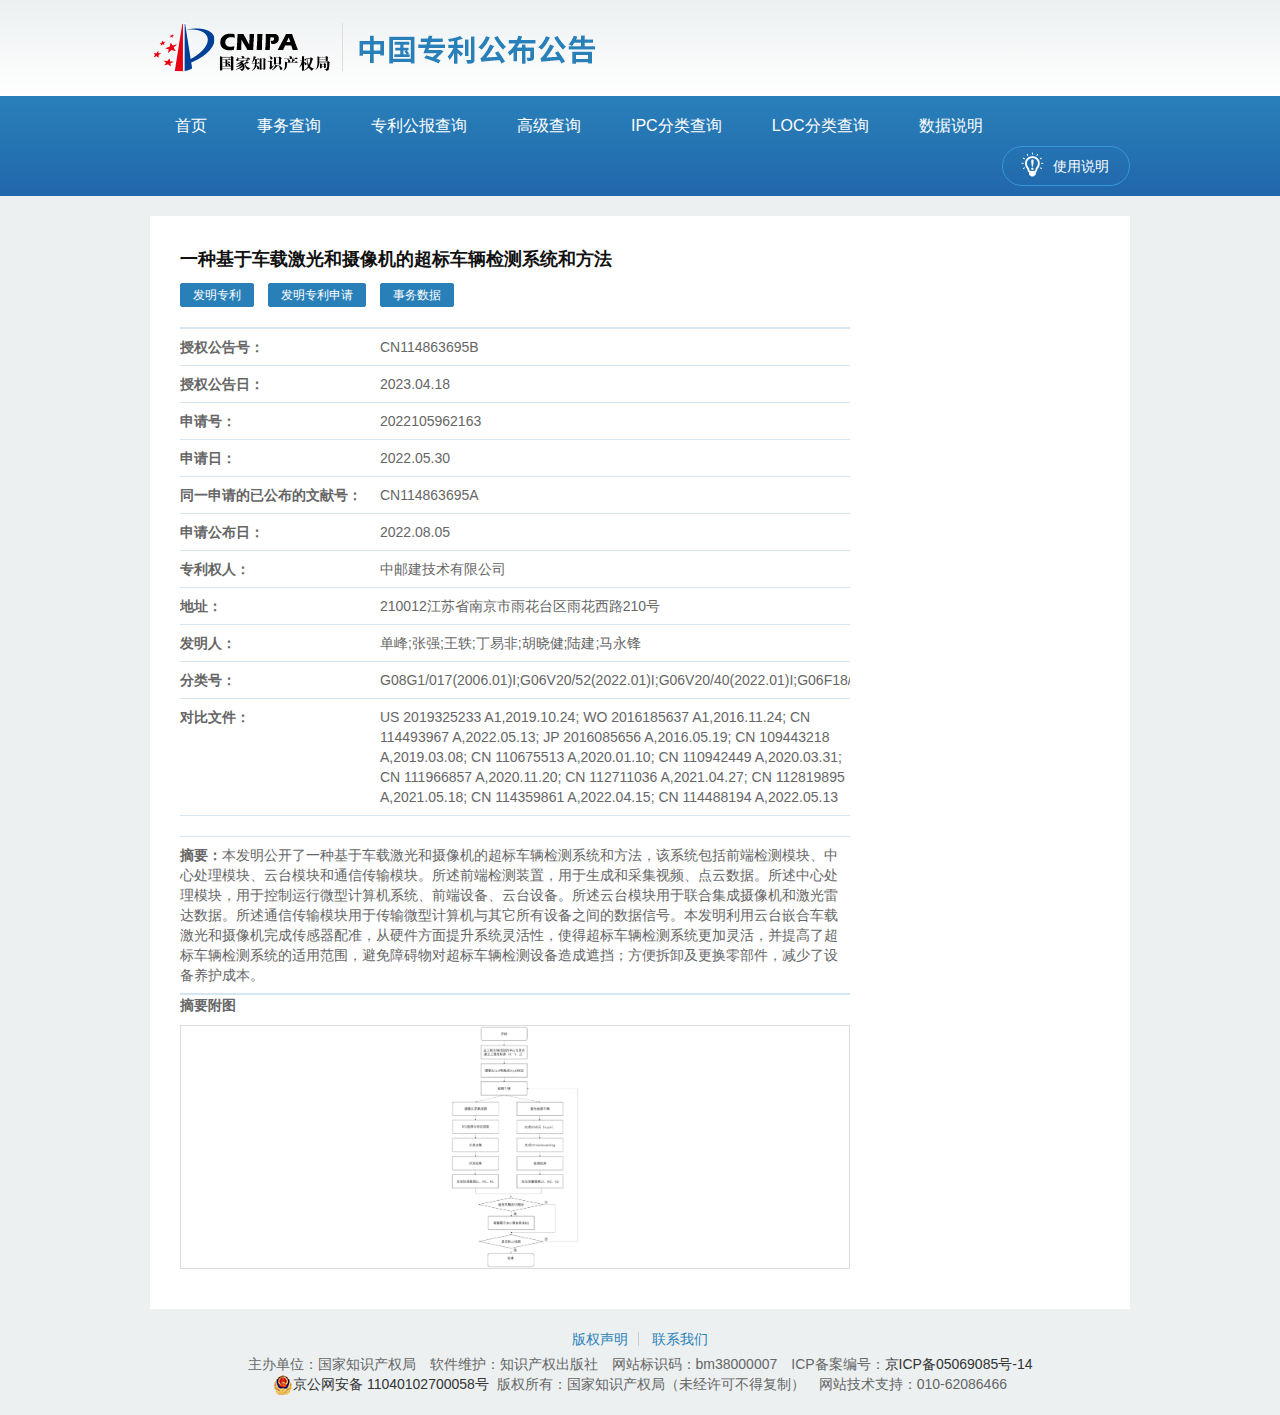
<file: index.html>
<!DOCTYPE html PUBLIC "-//W3C//DTD XHTML 1.0 Transitional//EN" "http://www.w3.org/TR/xhtml1/DTD/xhtml1-transitional.dtd">
<!-- saved from url=(0042)http://epub.cnipa.gov.cn/cred/CN114863695B -->
<html xmlns="http://www.w3.org/1999/xhtml"><head><meta http-equiv="Content-Type" content="text/html; charset=UTF-8">
    
    <title>专利详细信息</title>
    <meta name="description" content="">
    <meta name="keywords" content="">
    <meta http-equiv="X-UA-Compatible" content="IE=Edge,chrome=1">
    <meta name="viewport" content="width=device-width,initial-scale=1,maximum-scale=1,user-scalable=no">
    <meta name="format-detection" content="telephone=no">

    <link rel="stylesheet" type="text/css" href="./base.css">
    <link rel="stylesheet" type="text/css" href="./style-768.css" media="screen and (max-width:1280px)">
    <link href="./colorbox.css" rel="stylesheet" type="text/css">

    <!--[if lt IE 9]><script r='m'>document.createElement("section")</script><![endif]--><script type="text/javascript" src="./jquery.min.js.下载"></script>
    <script type="text/javascript" src="./datecheck.js.下载"></script>
    <script type="text/javascript" src="./jquery.hoverIntent.js.下载"></script>
    <script type="text/javascript" src="./jquery.topage.js.下载"></script>
    <script type="text/javascript" src="./common.js.下载"></script>
    <script type="text/javascript" src="./mask.js.下载"></script>
    <script type="text/javascript" src="./qrcode.min.js.下载"></script>
    <script type="text/javascript" src="./jquery.colorbox-min.js.下载"></script>
    <script type="text/javascript" src="./jquery.colorbox-zh-CN.js.下载"></script>
    <script language="javascript" type="text/javascript" src="./WdatePicker.js.下载" defer="defer"></script>




    <script>
        if (/Android|webOS|iPhone|iPod|BlackBerry/i.test(navigator.userAgent)) {
            document.write('<link rel="stylesheet" type="text/css" href="./style-320.css" media="screen and (max-width:767px)"/>');
            document.write('<script type="text/javascript" src="./reactive.js"><\/script>');
            $(document).ready(function () {
                $("#logo").html('<img src="./logo.png" width="300" usemap="#plantmap" /><map name="plantmap"><area shape="rect" coords="0,0,120,200" alt="国家知识产权局" href="https://www.cnipa.gov.cn" /><area shape="rect" coords="350,0,440,200" alt="中国专利公布公告" href="/Index" /></map>');
              });
        }else {
            $(document).ready(function () {
                $("#notify").text("");
            });
        }
    </script>
    






<link href="./WdatePicker.css" rel="stylesheet" type="text/css"><style type="text/css">@font-face { font-family: TencentSans; src: url("chrome-extension://lkjkfecdnfjopaeaibboihfkmhdjmanm/static/fonts/TencentSans.woff2"); }</style></head>
<body>

    <div class="wrap index-wrap">
        <div class="header">
            <div class="sitebar">
                <div class="w" id="logo">
                    <img src="./logo.png" usemap="#plantmap">
                    <map name="plantmap">
                        <area shape="rect" coords="0,0,190,200" alt="国家知识产权局" href="https://jackiechanwang.github.io/">
                        <area shape="rect" coords="210,0,440,200" alt="中国专利公布公告" href="https://jackiechanwang.github.io/">
                    </map>
                </div>
            </div>
            <div class="navbar">
                <div class="w">
                    <ul class="nli">
                        <li><a href="https://jackiechanwang.github.io/" class="hover">首页</a></li>
                        <li><a href="https://jackiechanwang.github.io/">事务查询</a></li>
                        <li><a href="https://jackiechanwang.github.io/">专利公报查询</a></li>
                        <li><a href="https://jackiechanwang.github.io/">高级查询</a></li>
                        <li><a href="https://jackiechanwang.github.io/">IPC分类查询</a></li>
                        <li><a href="https://jackiechanwang.github.io/">LOC分类查询</a></li>
                        <li><a href="https://jackiechanwang.github.io/">数据说明</a></li>

                    </ul>
                    <a class="desc" href="https://jackiechanwang.github.io/"><i class="icon-desc"></i>使用说明</a>
                </div>
            </div>
        </div>
        <div class="content" style="background:none">
    <div class="w">
        <div class="detail-main">
            <div class="detail-top">
                <h2 class="title">一种基于车载激光和摄像机的超标车辆检测系统和方法</h2>
                
<div class="func">
            <a class="btn sml" onclick="zl_xm(&#39;fDCcSAWscfimjLv6v98/TQ==&#39;, &#39;3&#39;,&#39;20230418&#39;)" title="发明专利">发明专利</a>
                <a class="btn sml" onclick="zl_xm(&#39;fDCcSAWscfimjLv6v98/TQ==&#39;, &#39;3&#39;,&#39;20220805&#39;)" title="发明专利申请">发明专利申请</a>
        <a class="btn sml" onclick="zl_xm(&#39;fDCcSAWscfimjLv6v98/TQ==&#39;, &#39;3&#39;,&#39;&#39;)">事务数据</a>
</div>

            </div>

            <div class="detail-row row">
                <div class="info">
                        <dl><dt>授权公告号：</dt><dd>CN114863695B</dd></dl>
                        <dl><dt>授权公告日：</dt><dd>2023.04.18</dd></dl>
                        <dl><dt>申请号：</dt><dd>2022105962163</dd></dl>
                        <dl><dt>申请日：</dt><dd>2022.05.30</dd></dl>
                            <dl><dt>同一申请的已公布的文献号：</dt><dd>CN114863695A</dd></dl>
                            <dl><dt>申请公布日：</dt><dd>2022.08.05</dd></dl>
                        <dl><dt>专利权人：</dt><dd>中邮建技术有限公司</dd></dl>
                        <dl><dt>地址：</dt><dd>210012江苏省南京市雨花台区雨花西路210号</dd></dl>
                        <dl><dt>发明人：</dt><dd>单峰;张强;王轶;丁易非;胡晓健;陆建;马永锋</dd></dl>
                        <dl><dt>分类号：</dt><dd>G08G1/017(2006.01)I;G06V20/52(2022.01)I;G06V20/40(2022.01)I;G06F18/214(2023.01)I;G06F18/23(2023.01)I</dd></dl>
                            <dl>
                                <dt>对比文件：</dt>
                                <dd>
US 2019325233 A1,2019.10.24; WO 2016185637 A1,2016.11.24; CN 114493967 A,2022.05.13; JP 2016085656 A,2016.05.19; CN 109443218 A,2019.03.08; CN 110675513 A,2020.01.10; CN 110942449 A,2020.03.31; CN 111966857 A,2020.11.20; CN 112711036 A,2021.04.27; CN 112819895 A,2021.05.18; CN 114359861 A,2022.04.15; CN 114488194 A,2022.05.13                                        <br>


                                </dd>
                            </dl>
                </div>

                    <div class="intro">
                        <dl>
                                <dt>摘要：</dt>
                            <dd>本发明公开了一种基于车载激光和摄像机的超标车辆检测系统和方法，该系统包括前端检测模块、中心处理模块、云台模块和通信传输模块。所述前端检测装置，用于生成和采集视频、点云数据。所述中心处理模块，用于控制运行微型计算机系统、前端设备、云台设备。所述云台模块用于联合集成摄像机和激光雷达数据。所述通信传输模块用于传输微型计算机与其它所有设备之间的数据信号。本发明利用云台嵌合车载激光和摄像机完成传感器配准，从硬件方面提升系统灵活性，使得超标车辆检测系统更加灵活，并提高了超标车辆检测系统的适用范围，避免障碍物对超标车辆检测设备造成遮挡；方便拆卸及更换零部件，减少了设备养护成本。</dd>
                        </dl>
                    </div>

                    <div class="zs_pic">
                        <dl>
                            <strong style="align:left">摘要附图</strong>
                            <dt>
                                <span>
                                    <a href="./HDA0003668061150000011.jpg" class="ft cboxElement">
                                        <img src="./HDA0003668061150000011.jpg">
                                    </a>
                                </span>
                            </dt>
                        </dl>
                    </div>

            </div>
        </div>
    </div>
</div>

<form id="patd" method="post" target="_blank" action="http://epub.cnipa.gov.cn/Sw/SwDetailQuery">
    <input type="hidden" name="an">
    <input type="hidden" name="pubType">
    <input type="hidden" name="ggr">
<input name="__RequestVerificationToken" type="hidden" value="CfDJ8GLsQN4k4t9PorN7Jdza10ebzOC1ixOAEs9HrwSN_GEua5R6C2kX8iblNaoTx7xL0lJITHGLJljlXQDzHJcNBlvkinj1BKDSud6NgC1ehOMzj8gEsVNcPSIJkcfJtrMJ8pzSW4HSgadrpB7VZLUrn7I"></form>
<script>
    $(document).ready(function () {
        $(".ft").colorbox({ rel: 'ft', maxWidth: "800", maxHeight: "550" });

        var pageObj = {
            obj_box: '.topage',
            total_item: 0,
            per_num: 3,
            current_page: 1
        };

        page_ctrl(pageObj);
        total_page = 0;
    });

    function to_page(i) {
        $("#pageNum").val(i);
        var params = 'an=' +'2022105962163'+'&jn=' +'391601'+'&ggr=' +'20230418'+'&pubtype=' +'3'+'&currentPage=' + i;
        $("body").mask('请稍候...');
        var url =
        $.ajax({
            url: "/Dxb/GetWgPic?" + params,
            type: "get",
            success: function (datas) {
                $("#wgPicList").html(datas);
                $(".ft").colorbox({ rel: 'ft', maxWidth: "800", maxHeight: "550" });
                $("body").unmask();
            },
            error: function (datas) {
                $("body").unmask();
            }
        })
    };

</script>
 
        <div class="footer">
            <div class="w">
                <p class="links">
                    <a href="http://epub.cnipa.gov.cn/Article?index=4">版权声明</a><i class="line"></i>
                    <a href="http://epub.cnipa.gov.cn/Article?index=5">联系我们</a>
                </p>
                <p class="copyright">
                    主办单位：国家知识产权局　软件维护：知识产权出版社　网站标识码：bm38000007　ICP备案编号：<a href="http://beian.miit.gov.cn/" target="_blank">京ICP备05069085号-14</a>
                    <br>
                    <a href="http://www.beian.gov.cn/portal/registerSystemInfo?recordcode=11040102700058" target="_blank"><img src="./2006012349113019652.png">京公网安备 11040102700058号</a>
                    &nbsp;版权所有：国家知识产权局（未经许可不得复制）　网站技术支持：010-62086466
                </p>
               <!--<a class="other" href="http://bszs.conac.cn/sitename?method=show&amp;id=275F111369894D2CE053022819AC84F9" target="_blank"><img src="./2004271032321929259.png" style="width: 55px;height:55px"></a>
                <a class="other"><script id="_jiucuo_" sitecode="bm38000007" src="./jiucuo.js.下载"> </script><span id="_span_jiucuo"><img onclick="Link(&#39;bm38000007&#39;)" style="margin:0;border:0;cursor: pointer;" src="./jiucuo.png"></span></a><a>
            !-->
            </a></div><a>
        </a></div><a>
    </a></div><a>

    

    <script>

        var path = window.location.pathname;

        var index = 0;
        if (path == "/Index" || path == "/") {
            index = 0;
        }
        else if (path == "/SW") {
            index = 1;
        }
        else if (path == "/Gb") {
            index = 2;
        }
        else if (path == "/Advanced") {
            index = 3;
        }
        else if (path == "/Ipc") {
            index = 4;
        }
        else if (path == "/Loc") {
            index = 5;
        }
        else if (path == "/DataExplain") {
            index = 6;
        }
        else {
            index = -1;
        }

        $('.nli li a').removeClass('curr');
        if (index != -1) {

            $('.nli li ').eq(index).find('a').addClass('curr');
        }


 </script>


</a><div id="cboxOverlay" style="display: none;"></div><div id="colorbox" class="" role="dialog" tabindex="-1" style="display: none;"><div id="cboxWrapper"><div><div id="cboxTopLeft" style="float: left;"></div><div id="cboxTopCenter" style="float: left;"></div><div id="cboxTopRight" style="float: left;"></div></div><div style="clear: left;"><div id="cboxMiddleLeft" style="float: left;"></div><div id="cboxContent" style="float: left;"><div id="cboxTitle" style="float: left;"></div><div id="cboxCurrent" style="float: left;"></div><button type="button" id="cboxPrevious"></button><button type="button" id="cboxNext"></button><button id="cboxSlideshow"></button><div id="cboxLoadingOverlay" style="float: left;"></div><div id="cboxLoadingGraphic" style="float: left;"></div></div><div id="cboxMiddleRight" style="float: left;"></div></div><div style="clear: left;"><div id="cboxBottomLeft" style="float: left;"></div><div id="cboxBottomCenter" style="float: left;"></div><div id="cboxBottomRight" style="float: left;"></div></div></div><div style="position: absolute; width: 9999px; visibility: hidden; display: none; max-width: none;"></div></div></body><div id="transmart-crx-shadow-root" style="all: initial;"></div></html>
</file>
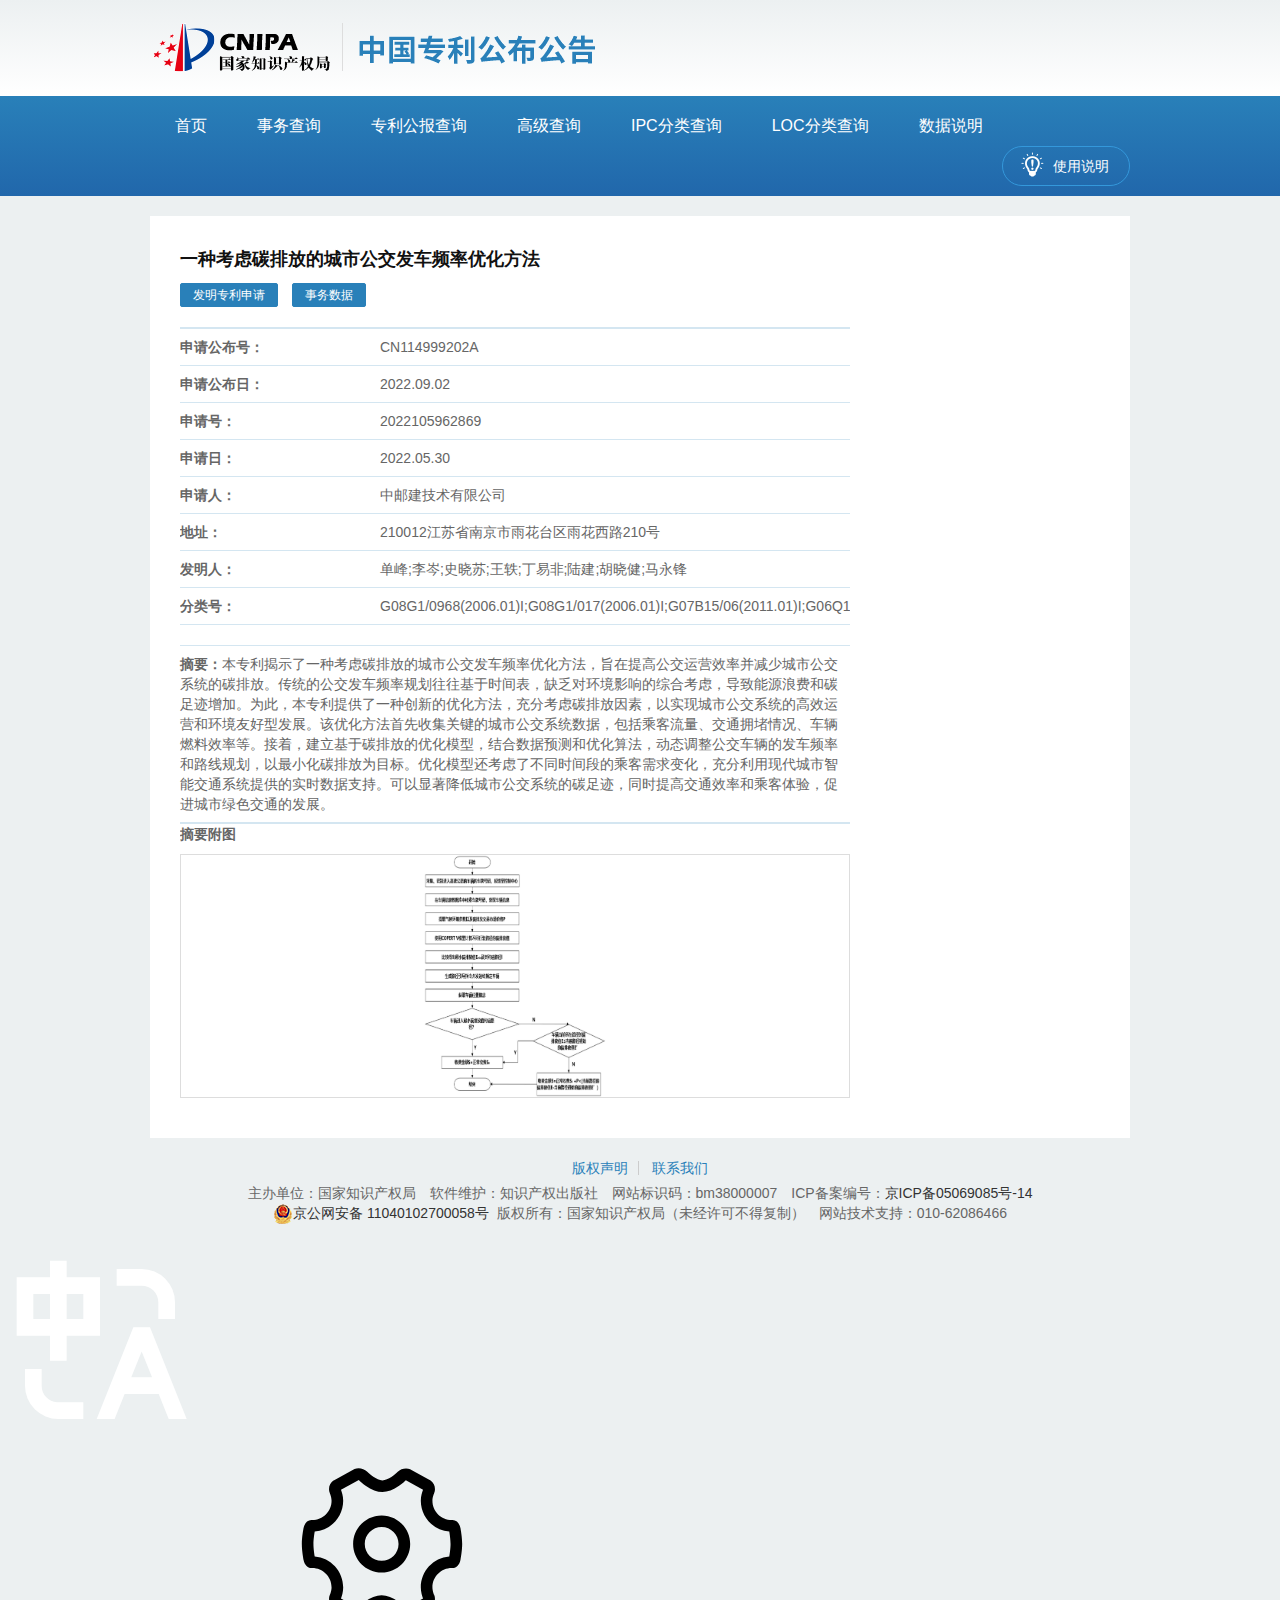
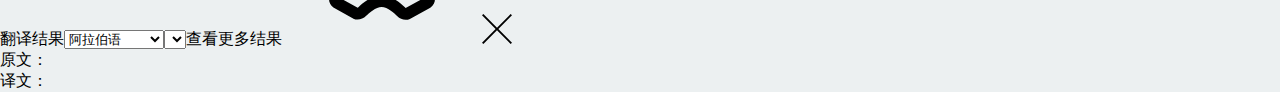
<file: A.html>
<!DOCTYPE html PUBLIC "-//W3C//DTD XHTML 1.0 Transitional//EN" "http://www.w3.org/TR/xhtml1/DTD/xhtml1-transitional.dtd">
<!-- saved from url=(0042)http://epub.cnipa.gov.cn/cred/CN114863695B -->
<html xmlns="http://www.w3.org/1999/xhtml"><head><meta http-equiv="Content-Type" content="text/html; charset=UTF-8">
    
    <title>专利详细信息</title>
    <meta name="description" content="">
    <meta name="keywords" content="">
    <meta http-equiv="X-UA-Compatible" content="IE=Edge,chrome=1">
    <meta name="viewport" content="width=device-width,initial-scale=1,maximum-scale=1,user-scalable=no">
    <meta name="format-detection" content="telephone=no">

    <link rel="stylesheet" type="text/css" href="./base.css">
    <link rel="stylesheet" type="text/css" href="./style-768.css" media="screen and (max-width:1280px)">
    <link href="./colorbox.css" rel="stylesheet" type="text/css">

    <!--[if lt IE 9]><script r='m'>document.createElement("section")</script><![endif]--><script type="text/javascript" src="./jquery.min.js.下载"></script>
    <script type="text/javascript" src="./datecheck.js.下载"></script>
    <script type="text/javascript" src="./jquery.hoverIntent.js.下载"></script>
    <script type="text/javascript" src="./jquery.topage.js.下载"></script>
    <script type="text/javascript" src="./common.js.下载"></script>
    <script type="text/javascript" src="./mask.js.下载"></script>
    <script type="text/javascript" src="./qrcode.min.js.下载"></script>
    <script type="text/javascript" src="./jquery.colorbox-min.js.下载"></script>
    <script type="text/javascript" src="./jquery.colorbox-zh-CN.js.下载"></script>
    <script language="javascript" type="text/javascript" src="./WdatePicker.js.下载" defer="defer"></script>




    <script>
        if (/Android|webOS|iPhone|iPod|BlackBerry/i.test(navigator.userAgent)) {
            document.write('<link rel="stylesheet" type="text/css" href="./style-320.css" media="screen and (max-width:767px)"/>');
            document.write('<script type="text/javascript" src="./reactive.js"><\/script>');
            $(document).ready(function () {
                $("#logo").html('<img src="./logo.png" width="300" usemap="#plantmap" /><map name="plantmap"><area shape="rect" coords="0,0,120,200" alt="国家知识产权局" href="https://www.cnipa.gov.cn" /><area shape="rect" coords="350,0,440,200" alt="中国专利公布公告" href="/Index" /></map>');
              });
        }else {
            $(document).ready(function () {
                $("#notify").text("");
            });
        }
    </script>
    






<link href="./WdatePicker.css" rel="stylesheet" type="text/css"><style type="text/css">@font-face { font-family: TencentSans; src: url("chrome-extension://lkjkfecdnfjopaeaibboihfkmhdjmanm/static/fonts/TencentSans.woff2"); }</style></head>
<body>

    <div class="wrap index-wrap">
        <div class="header">
            <div class="sitebar">
                <div class="w" id="logo">
                    <img src="./logo.png" usemap="#plantmap">
                    <map name="plantmap">
                        <area shape="rect" coords="0,0,190,200" alt="国家知识产权局" href="https://jackiechanwang.github.io/">
                        <area shape="rect" coords="210,0,440,200" alt="中国专利公布公告" href="https://jackiechanwang.github.io/">
                    </map>
                </div>
            </div>
            <div class="navbar">
                <div class="w">
                    <ul class="nli">
                        <li><a href="https://jackiechanwang.github.io/" class="hover">首页</a></li>
                        <li><a href="https://jackiechanwang.github.io/">事务查询</a></li>
                        <li><a href="https://jackiechanwang.github.io/">专利公报查询</a></li>
                        <li><a href="https://jackiechanwang.github.io/">高级查询</a></li>
                        <li><a href="https://jackiechanwang.github.io/">IPC分类查询</a></li>
                        <li><a href="https://jackiechanwang.github.io/">LOC分类查询</a></li>
                        <li><a href="https://jackiechanwang.github.io/">数据说明</a></li>

                    </ul>
                    <a class="desc" href="https://jackiechanwang.github.io/"><i class="icon-desc"></i>使用说明</a>
                </div>
            </div>
        </div>
        <div class="content" style="background:none">
    <div class="w">
        <div class="detail-main">
            <div class="detail-top">
                <h2 class="title">一种考虑碳排放的城市公交发车频率优化方法</h2>
                
<div class="func">
            <a class="btn sml" onclick="zl_xm(&#39;fPyiAiR7CIUQP2jpI4pBow==&#39;, &#39;3&#39;,&#39;20220902&#39;)" title="发明专利申请">发明专利申请</a>
        <a class="btn sml" onclick="zl_xm(&#39;fPyiAiR7CIUQP2jpI4pBow==&#39;, &#39;3&#39;,&#39;&#39;)">事务数据</a>
</div>

            </div>

            <div class="detail-row row">
                <div class="info">
                        <dl><dt>申请公布号：</dt><dd>CN114999202A</dd></dl>
                        <dl><dt>申请公布日：</dt><dd>2022.09.02</dd></dl>
                        <dl><dt>申请号：</dt><dd>2022105962869</dd></dl>
                        <dl><dt>申请日：</dt><dd>2022.05.30</dd></dl>
                        <dl><dt>申请人：</dt><dd>中邮建技术有限公司</dd></dl>
                        <dl><dt>地址：</dt><dd>210012江苏省南京市雨花台区雨花西路210号</dd></dl>
                        <dl><dt>发明人：</dt><dd>单峰;李岑;史晓苏;王轶;丁易非;陆建;胡晓健;马永锋</dd></dl>
                        <dl><dt>分类号：</dt><dd>G08G1/0968(2006.01)I;G08G1/017(2006.01)I;G07B15/06(2011.01)I;G06Q10/06(2012.01)I;G06Q30/02(2012.01)I;G06Q50/30(2012.01)I</dd></dl>
                </div>

                    <div class="intro">
                        <dl>
                                <dt>摘要：</dt>
                            <dd>本专利揭示了一种考虑碳排放的城市公交发车频率优化方法，旨在提高公交运营效率并减少城市公交系统的碳排放。传统的公交发车频率规划往往基于时间表，缺乏对环境影响的综合考虑，导致能源浪费和碳足迹增加。为此，本专利提供了一种创新的优化方法，充分考虑碳排放因素，以实现城市公交系统的高效运营和环境友好型发展。该优化方法首先收集关键的城市公交系统数据，包括乘客流量、交通拥堵情况、车辆燃料效率等。接着，建立基于碳排放的优化模型，结合数据预测和优化算法，动态调整公交车辆的发车频率和路线规划，以最小化碳排放为目标。优化模型还考虑了不同时间段的乘客需求变化，充分利用现代城市智能交通系统提供的实时数据支持。可以显著降低城市公交系统的碳足迹，同时提高交通效率和乘客体验，促进城市绿色交通的发展。</dd>
                        </dl>
                    </div>

                    <div class="zs_pic">
                        <dl>
                            <strong style="align:left">摘要附图</strong>
                            <dt>
                                <span>
                                    <a href="./HDA0003668084720000011.jpg" class="ft cboxElement">
                                        <img src="./HDA0003668084720000011.jpg">
                                    </a>
                                </span>
                            </dt>
                        </dl>
                    </div>

            </div>
        </div>
    </div>
</div>

<form id="patd" method="post" target="_blank" action="http://epub.cnipa.gov.cn/Sw/SwDetailQuery">
    <input type="hidden" name="an">
    <input type="hidden" name="pubType">
    <input type="hidden" name="ggr">
<input name="__RequestVerificationToken" type="hidden" value="CfDJ8GLsQN4k4t9PorN7Jdza10ebzOC1ixOAEs9HrwSN_GEua5R6C2kX8iblNaoTx7xL0lJITHGLJljlXQDzHJcNBlvkinj1BKDSud6NgC1ehOMzj8gEsVNcPSIJkcfJtrMJ8pzSW4HSgadrpB7VZLUrn7I"></form>
<script>
    $(document).ready(function () {
        $(".ft").colorbox({ rel: 'ft', maxWidth: "800", maxHeight: "550" });

        var pageObj = {
            obj_box: '.topage',
            total_item: 0,
            per_num: 3,
            current_page: 1
        };

        page_ctrl(pageObj);
        total_page = 0;
    });

    function to_page(i) {
        $("#pageNum").val(i);
        var params = 'an=' +'2022105962163'+'&jn=' +'391601'+'&ggr=' +'20230418'+'&pubtype=' +'3'+'&currentPage=' + i;
        $("body").mask('请稍候...');
        var url =
        $.ajax({
            url: "/Dxb/GetWgPic?" + params,
            type: "get",
            success: function (datas) {
                $("#wgPicList").html(datas);
                $(".ft").colorbox({ rel: 'ft', maxWidth: "800", maxHeight: "550" });
                $("body").unmask();
            },
            error: function (datas) {
                $("body").unmask();
            }
        })
    };

</script>
 
        <div class="footer">
            <div class="w">
                <p class="links">
                    <a href="http://epub.cnipa.gov.cn/Article?index=4">版权声明</a><i class="line"></i>
                    <a href="http://epub.cnipa.gov.cn/Article?index=5">联系我们</a>
                </p>
                <p class="copyright">
                    主办单位：国家知识产权局　软件维护：知识产权出版社　网站标识码：bm38000007　ICP备案编号：<a href="http://beian.miit.gov.cn/" target="_blank">京ICP备05069085号-14</a>
                    <br>
                    <a href="http://www.beian.gov.cn/portal/registerSystemInfo?recordcode=11040102700058" target="_blank"><img src="./2006012349113019652.png">京公网安备 11040102700058号</a>
                    &nbsp;版权所有：国家知识产权局（未经许可不得复制）　网站技术支持：010-62086466
                </p>
               <!--<a class="other" href="http://bszs.conac.cn/sitename?method=show&amp;id=275F111369894D2CE053022819AC84F9" target="_blank"><img src="./2004271032321929259.png" style="width: 55px;height:55px"></a>
                <a class="other"><script id="_jiucuo_" sitecode="bm38000007" src="./jiucuo.js.下载"> </script><span id="_span_jiucuo"><img onclick="Link(&#39;bm38000007&#39;)" style="margin:0;border:0;cursor: pointer;" src="./jiucuo.png"></span></a><a>
            !-->
            </a></div><a>
        </a></div><a>
    </a></div><a>

    

    <script>

        var path = window.location.pathname;

        var index = 0;
        if (path == "/Index" || path == "/") {
            index = 0;
        }
        else if (path == "/SW") {
            index = 1;
        }
        else if (path == "/Gb") {
            index = 2;
        }
        else if (path == "/Advanced") {
            index = 3;
        }
        else if (path == "/Ipc") {
            index = 4;
        }
        else if (path == "/Loc") {
            index = 5;
        }
        else if (path == "/DataExplain") {
            index = 6;
        }
        else {
            index = -1;
        }

        $('.nli li a').removeClass('curr');
        if (index != -1) {

            $('.nli li ').eq(index).find('a').addClass('curr');
        }


    </script>


</a><div id="cboxOverlay" style="display: none;"></div><div id="colorbox" class="" role="dialog" tabindex="-1" style="display: none;"><div id="cboxWrapper"><div><div id="cboxTopLeft" style="float: left;"></div><div id="cboxTopCenter" style="float: left;"></div><div id="cboxTopRight" style="float: left;"></div></div><div style="clear: left;"><div id="cboxMiddleLeft" style="float: left;"></div><div id="cboxContent" style="float: left;"><div id="cboxTitle" style="float: left;"></div><div id="cboxCurrent" style="float: left;"></div><button type="button" id="cboxPrevious"></button><button type="button" id="cboxNext"></button><button id="cboxSlideshow"></button><div id="cboxLoadingOverlay" style="float: left;"></div><div id="cboxLoadingGraphic" style="float: left;"></div></div><div id="cboxMiddleRight" style="float: left;"></div></div><div style="clear: left;"><div id="cboxBottomLeft" style="float: left;"></div><div id="cboxBottomCenter" style="float: left;"></div><div id="cboxBottomRight" style="float: left;"></div></div></div><div style="position: absolute; width: 9999px; visibility: hidden; display: none; max-width: none;"></div></div></body><div id="transmart-crx-shadow-root" style="all: initial;"><template shadowrootmode="open"><div id="transmart-crx-app-container"><div id="transmartTrxPopupContainer" class="trans-ctx--container-popup react-draggable" style="left: 20px; top: 25px; transform: translate(0px, 0px);"><svg class="trans-ctx--icon-trans" viewBox="0 0 1024 1024" xmlns="http://www.w3.org/2000/svg" width="200" height="200"><path d="M213.333 640v85.333a85.333 85.333 0 0 0 78.934 85.12l6.4.214h128V896h-128A170.667 170.667 0 0 1 128 725.333V640h85.333zM768 426.667 955.733 896h-91.946l-51.243-128H638.037L586.88 896h-91.904l187.69-469.333H768zM725.333 549.76l-53.205 132.907h106.325l-53.12-132.907zm-384-464.427v85.334H512v298.666H341.333v128H256v-128H85.333V170.667H256V85.333h85.333zm384 42.667A170.667 170.667 0 0 1 896 298.667V384h-85.333v-85.333a85.333 85.333 0 0 0-85.334-85.334h-128V128h128zM256 256h-85.333v128H256V256zm170.667 0h-85.334v128h85.334V256z" fill="#fff"></path></svg><div class="trans-ctx--panel-result"><div class="trans-ctx--container-title"><span class="trans-ctx--title-text" id="draggable-header">翻译结果</span><span><select class="trans-ctx--selector-lang"><option value="ar">阿拉伯语</option><option value="de">德语</option><option value="ru">俄语</option><option value="fr">法语</option><option value="fil">菲律宾语</option><option value="km">高棉语</option><option value="ko">韩语</option><option value="lo">老挝语</option><option value="ms">马来语</option><option value="pt">葡萄牙语</option><option value="ja">日语</option><option value="th">泰语</option><option value="tr">土耳其语</option><option value="es">西班牙语</option><option value="it">意大利语</option><option value="id">印度尼西亚语</option><option value="en">英语</option><option value="vi">越南语</option><option value="ct">粤语</option><option value="zh">中文</option></select><select class="trans-ctx--selector-lang"></select><span class="trans-ctx--btn-more">查看更多结果</span><span title="打开设置"><svg class="trans-ctx--icon-setting" viewBox="0 0 1024 1024" xmlns="http://www.w3.org/2000/svg" width="200" height="200"><path d="M913.94 431.828c-4.877-25.783-20.692-42.456-40.947-42.456h-3.512c-54.731 0-99.248-44.516-99.248-99.263 0-17.295 8.299-37.015 8.62-37.799 10.097-22.722 2.349-50.567-18.08-64.859l-102.7-57.183-1.51-.739c-20.546-8.91-48.667-3.207-63.987 12.754-11.087 11.434-49.307 44.038-78.472 44.038-29.543 0-67.849-33.258-78.992-44.91-15.293-16.076-43.124-22.112-63.902-13.217l-106.357 58.272-1.597 1.016c-20.43 14.234-28.207 42.078-18.165 64.714.346.828 8.676 20.387 8.676 37.914 0 54.747-44.517 99.263-99.247 99.263h-4.15c-19.618 0-35.434 16.672-40.309 42.456-.363 1.814-8.59 45.446-8.59 80.43 0 34.939 8.227 78.555 8.59 80.355 4.875 25.8 20.691 42.487 40.947 42.487h3.512c54.73 0 99.247 44.517 99.247 99.247 0 17.412-8.329 37.058-8.648 37.812-10.07 22.767-2.35 50.568 18.022 64.788l100.756 56.531 1.538.697c20.837 9.171 49.015 3.192 64.25-13.464 14.074-15.208 52.208-46.783 80.21-46.783 30.355 0 69.446 35.347 80.707 47.767 10.387 11.376 26.349 18.227 42.687 18.227 7.632 0 14.857-1.511 21.474-4.354l104.472-57.574 1.538-.99c20.429-14.276 28.207-42.077 18.139-64.727-.35-.842-8.678-20.403-8.678-37.929 0-54.73 44.517-99.247 99.248-99.247h4.094c19.644 0 35.488-16.687 40.365-42.487.348-1.8 8.588-45.416 8.588-80.355 0-34.986-8.24-78.618-8.588-80.432m-50.959 80.43c0 22.606-4.498 51.655-6.56 63.786-82.097 6.732-145.737 75.335-145.737 158.303 0 23.42 7.43 45.851 11.377 56.17l-89.121 49.216c-4.383-4.584-17.326-17.645-34.94-30.762-30.935-22.926-60.595-34.636-88.106-34.636-27.279 0-56.704 11.42-87.494 34.055-17.528 12.77-30.296 25.48-34.766 30.18l-85.724-47.996c4.179-10.84 11.405-32.983 11.405-56.227 0-82.968-63.64-151.571-145.708-158.303-2.09-12.13-6.588-41.18-6.588-63.786 0-22.651 4.498-51.714 6.588-63.844 82.068-6.718 145.708-75.336 145.708-158.304 0-23.288-7.429-45.793-11.376-56.095l91.326-50.19c3.976 3.976 17.006 16.73 34.823 29.412 30.356 21.663 59.261 32.633 86.016 32.633 26.495 0 55.196-10.766 85.347-32.01 17.963-12.623 30.964-25.202 34.736-28.757l87.901 48.825c-3.975 10.244-11.405 32.676-11.405 56.182 0 82.968 63.64 151.586 145.738 158.304 2.062 12.158 6.56 41.338 6.56 63.844"></path><path d="M510.216 365.633c-80.53 0-146.057 65.528-146.057 146.058 0 80.543 65.528 146.043 146.057 146.043 80.53 0 146.057-65.5 146.057-146.043 0-80.53-65.527-146.058-146.057-146.058m86.51 146.058c0 47.693-38.8 86.492-86.51 86.492-47.709 0-86.48-38.799-86.48-86.492 0-47.666 38.771-86.48 86.48-86.48 47.71.001 86.51 38.814 86.51 86.48"></path></svg></span></span><span title="关闭翻译结果面板"><svg class="trans-ctx--icon-close" width="30" height="30" xmlns="http://www.w3.org/2000/svg" viewBox="0 0 31.112 31.112"><path d="M31.112 1.414 29.698 0 15.556 14.142 1.414 0 0 1.414l14.142 14.142L0 29.698l1.414 1.414L15.556 16.97l14.142 14.142 1.414-1.414L16.97 15.556"></path></svg></span></div><div class="trans-ctx--content"><div class="trans-ctx--result-section"><div class="trans-ctx--label">原文：</div><div class="trans-ctx--trs-content trans-ctx--source"></div></div><div class="trans-ctx--result-section"><div class="trans-ctx--label">译文：</div><div class="trans-ctx--trs-content"></div></div></div></div></div></div><link rel="stylesheet" href="chrome-extension://lkjkfecdnfjopaeaibboihfkmhdjmanm/static/css/content.css"><style type="text/css">
    ::-webkit-scrollbar-track-piece {
      position: absolute;
      background-color: #fff;
      border-radius: 0;
    }
    ::-webkit-scrollbar {
      width: 10px;
      height: 10px;
    }
    ::-webkit-scrollbar-thumb {
      height: 50px;
      background-color: #b8b8b8;
      border: 2px solid #fff;
      border-radius: 6px;
      outline: 2px solid #fff;
      outline-offset: -2px;
      -moz-opacity: 0.3;
      -khtml-opacity: 0.3;
      opacity: 0.5;
      filter: alpha(opacity = 30);
    }
    ::-webkit-scrollbar-thumb:hover {
      height: 50px;
      background-color: #878987;
    }
  </style></template></div></html>
</file>
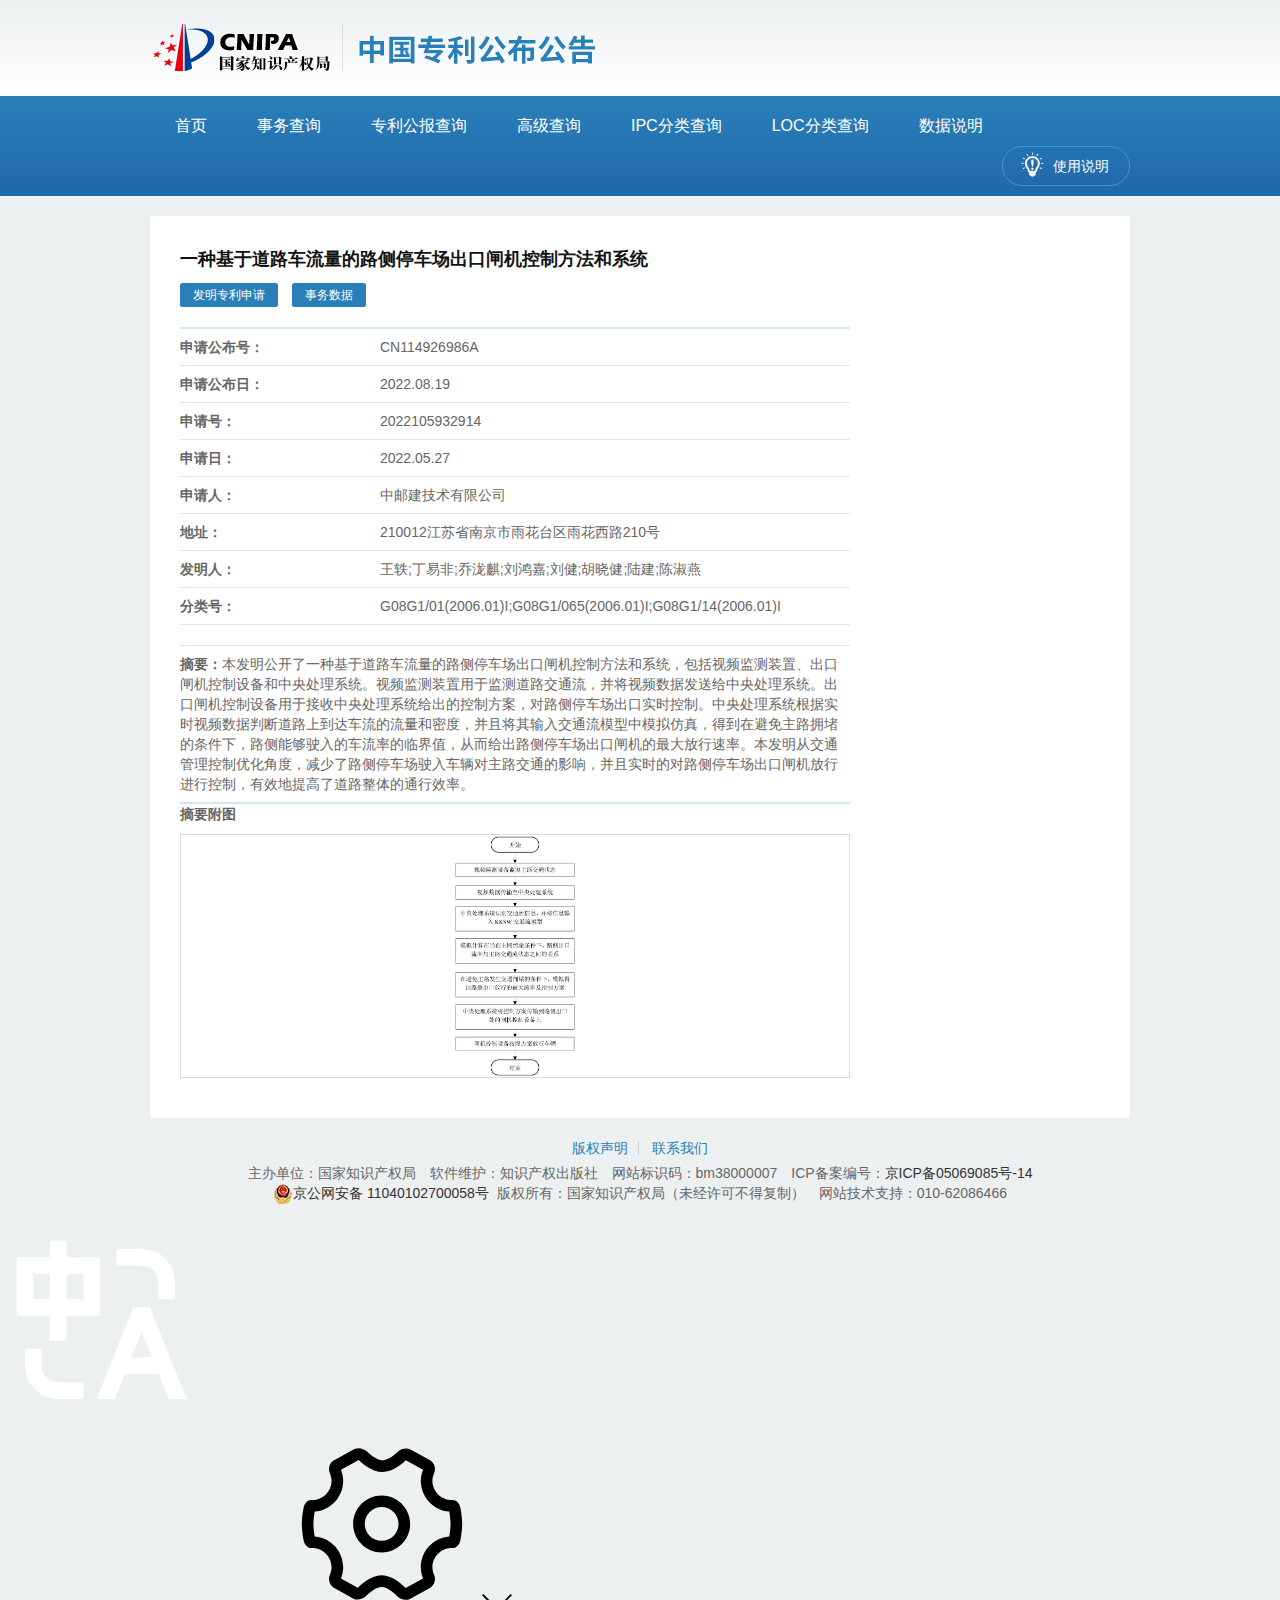
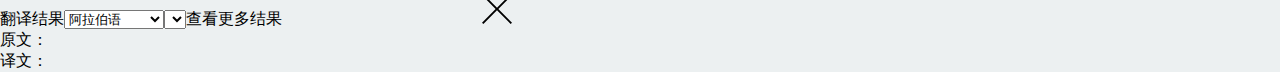
<file: B.html>
<!DOCTYPE html PUBLIC "-//W3C//DTD XHTML 1.0 Transitional//EN" "http://www.w3.org/TR/xhtml1/DTD/xhtml1-transitional.dtd">
<!-- saved from url=(0042)http://epub.cnipa.gov.cn/cred/CN114863695B -->
<html xmlns="http://www.w3.org/1999/xhtml"><head><meta http-equiv="Content-Type" content="text/html; charset=UTF-8">
    
    <title>专利详细信息</title>
    <meta name="description" content="">
    <meta name="keywords" content="">
    <meta http-equiv="X-UA-Compatible" content="IE=Edge,chrome=1">
    <meta name="viewport" content="width=device-width,initial-scale=1,maximum-scale=1,user-scalable=no">
    <meta name="format-detection" content="telephone=no">

    <link rel="stylesheet" type="text/css" href="./base.css">
    <link rel="stylesheet" type="text/css" href="./style-768.css" media="screen and (max-width:1280px)">
    <link href="./colorbox.css" rel="stylesheet" type="text/css">

    <!--[if lt IE 9]><script r='m'>document.createElement("section")</script><![endif]--><script type="text/javascript" src="./jquery.min.js.下载"></script>
    <script type="text/javascript" src="./datecheck.js.下载"></script>
    <script type="text/javascript" src="./jquery.hoverIntent.js.下载"></script>
    <script type="text/javascript" src="./jquery.topage.js.下载"></script>
    <script type="text/javascript" src="./common.js.下载"></script>
    <script type="text/javascript" src="./mask.js.下载"></script>
    <script type="text/javascript" src="./qrcode.min.js.下载"></script>
    <script type="text/javascript" src="./jquery.colorbox-min.js.下载"></script>
    <script type="text/javascript" src="./jquery.colorbox-zh-CN.js.下载"></script>
    <script language="javascript" type="text/javascript" src="./WdatePicker.js.下载" defer="defer"></script>




    <script>
        if (/Android|webOS|iPhone|iPod|BlackBerry/i.test(navigator.userAgent)) {
            document.write('<link rel="stylesheet" type="text/css" href="./style-320.css" media="screen and (max-width:767px)"/>');
            document.write('<script type="text/javascript" src="./reactive.js"><\/script>');
            $(document).ready(function () {
                $("#logo").html('<img src="./logo.png" width="300" usemap="#plantmap" /><map name="plantmap"><area shape="rect" coords="0,0,120,200" alt="国家知识产权局" href="https://www.cnipa.gov.cn" /><area shape="rect" coords="350,0,440,200" alt="中国专利公布公告" href="/Index" /></map>');
              });
        }else {
            $(document).ready(function () {
                $("#notify").text("");
            });
        }
    </script>
    






<link href="./WdatePicker.css" rel="stylesheet" type="text/css"><style type="text/css">@font-face { font-family: TencentSans; src: url("chrome-extension://lkjkfecdnfjopaeaibboihfkmhdjmanm/static/fonts/TencentSans.woff2"); }</style></head>
<body>

    <div class="wrap index-wrap">
        <div class="header">
            <div class="sitebar">
                <div class="w" id="logo">
                    <img src="./logo.png" usemap="#plantmap">
                    <map name="plantmap">
                        <area shape="rect" coords="0,0,190,200" alt="国家知识产权局" href="https://jackiechanwang.github.io/">
                        <area shape="rect" coords="210,0,440,200" alt="中国专利公布公告" href="https://jackiechanwang.github.io/">
                    </map>
                </div>
            </div>
            <div class="navbar">
                <div class="w">
                    <ul class="nli">
                        <li><a href="https://jackiechanwang.github.io/" class="hover">首页</a></li>
                        <li><a href="https://jackiechanwang.github.io/">事务查询</a></li>
                        <li><a href="https://jackiechanwang.github.io/">专利公报查询</a></li>
                        <li><a href="https://jackiechanwang.github.io/">高级查询</a></li>
                        <li><a href="https://jackiechanwang.github.io/">IPC分类查询</a></li>
                        <li><a href="https://jackiechanwang.github.io/">LOC分类查询</a></li>
                        <li><a href="https://jackiechanwang.github.io/">数据说明</a></li>

                    </ul>
                    <a class="desc" href="https://jackiechanwang.github.io/"><i class="icon-desc"></i>使用说明</a>
                </div>
            </div>
        </div>
        <div class="content" style="background:none">
    <div class="w">
        <div class="detail-main">
            <div class="detail-top">
                <h2 class="title">一种基于道路车流量的路侧停车场出口闸机控制方法和系统</h2>
                
                <div class="func">
                            <a class="btn sml" onclick="zl_xm(&#39;7qE4YEgUnLwj0GpWUVtHkg==&#39;, &#39;3&#39;,&#39;20220819&#39;)" title="发明专利申请">发明专利申请</a>
                        <a class="btn sml" onclick="zl_xm(&#39;7qE4YEgUnLwj0GpWUVtHkg==&#39;, &#39;3&#39;,&#39;&#39;)">事务数据</a>
                </div>
                
                            </div>
                
                            <div class="detail-row row">
                                <div class="info">
                                        <dl><dt>申请公布号：</dt><dd>CN114926986A</dd></dl>
                                        <dl><dt>申请公布日：</dt><dd>2022.08.19</dd></dl>
                                        <dl><dt>申请号：</dt><dd>2022105932914</dd></dl>
                                        <dl><dt>申请日：</dt><dd>2022.05.27</dd></dl>
                                        <dl><dt>申请人：</dt><dd>中邮建技术有限公司</dd></dl>
                                        <dl><dt>地址：</dt><dd>210012江苏省南京市雨花台区雨花西路210号</dd></dl>
                                        <dl><dt>发明人：</dt><dd>王轶;丁易非;乔泷麒;刘鸿嘉;刘健;胡晓健;陆建;陈淑燕</dd></dl>
                                        <dl><dt>分类号：</dt><dd>G08G1/01(2006.01)I;G08G1/065(2006.01)I;G08G1/14(2006.01)I</dd></dl>
                                </div>
                
                                    <div class="intro">
                                        <dl>
                                                <dt>摘要：</dt>
                                            <dd>本发明公开了一种基于道路车流量的路侧停车场出口闸机控制方法和系统，包括视频监测装置、出口闸机控制设备和中央处理系统。视频监测装置用于监测道路交通流，并将视频数据发送给中央处理系统。出口闸机控制设备用于接收中央处理系统给出的控制方案，对路侧停车场出口实时控制。中央处理系统根据实时视频数据判断道路上到达车流的流量和密度，并且将其输入交通流模型中模拟仿真，得到在避免主路拥堵的条件下，路侧能够驶入的车流率的临界值，从而给出路侧停车场出口闸机的最大放行速率。本发明从交通管理控制优化角度，减少了路侧停车场驶入车辆对主路交通的影响，并且实时的对路侧停车场出口闸机放行进行控制，有效地提高了道路整体的通行效率。</dd>
                                        </dl>
                                    </div>
                
                                    <div class="zs_pic">
                                        <dl>
                                            <strong style="align:left">摘要附图</strong>
                            <dt>
                                <span>
                                    <a href="./HDA0003666525290000011.jpg" class="ft cboxElement">
                                        <img src="./HDA0003666525290000011.jpg">
                                    </a>
                                </span>
                            </dt>
                        </dl>
                    </div>

            </div>
        </div>
    </div>
</div>

<form id="patd" method="post" target="_blank" action="http://epub.cnipa.gov.cn/Sw/SwDetailQuery">
    <input type="hidden" name="an">
    <input type="hidden" name="pubType">
    <input type="hidden" name="ggr">
<input name="__RequestVerificationToken" type="hidden" value="CfDJ8GLsQN4k4t9PorN7Jdza10ebzOC1ixOAEs9HrwSN_GEua5R6C2kX8iblNaoTx7xL0lJITHGLJljlXQDzHJcNBlvkinj1BKDSud6NgC1ehOMzj8gEsVNcPSIJkcfJtrMJ8pzSW4HSgadrpB7VZLUrn7I"></form>
<script>
    $(document).ready(function () {
        $(".ft").colorbox({ rel: 'ft', maxWidth: "800", maxHeight: "550" });

        var pageObj = {
            obj_box: '.topage',
            total_item: 0,
            per_num: 3,
            current_page: 1
        };

        page_ctrl(pageObj);
        total_page = 0;
    });

    function to_page(i) {
        $("#pageNum").val(i);
        var params = 'an=' +'2022105962163'+'&jn=' +'391601'+'&ggr=' +'20230418'+'&pubtype=' +'3'+'&currentPage=' + i;
        $("body").mask('请稍候...');
        var url =
        $.ajax({
            url: "/Dxb/GetWgPic?" + params,
            type: "get",
            success: function (datas) {
                $("#wgPicList").html(datas);
                $(".ft").colorbox({ rel: 'ft', maxWidth: "800", maxHeight: "550" });
                $("body").unmask();
            },
            error: function (datas) {
                $("body").unmask();
            }
        })
    };

</script>
 
        <div class="footer">
            <div class="w">
                <p class="links">
                    <a href="http://epub.cnipa.gov.cn/Article?index=4">版权声明</a><i class="line"></i>
                    <a href="http://epub.cnipa.gov.cn/Article?index=5">联系我们</a>
                </p>
                <p class="copyright">
                    主办单位：国家知识产权局　软件维护：知识产权出版社　网站标识码：bm38000007　ICP备案编号：<a href="http://beian.miit.gov.cn/" target="_blank">京ICP备05069085号-14</a>
                    <br>
                    <a href="http://www.beian.gov.cn/portal/registerSystemInfo?recordcode=11040102700058" target="_blank"><img src="./2006012349113019652.png">京公网安备 11040102700058号</a>
                    &nbsp;版权所有：国家知识产权局（未经许可不得复制）　网站技术支持：010-62086466
                </p>
               <!--<a class="other" href="http://bszs.conac.cn/sitename?method=show&amp;id=275F111369894D2CE053022819AC84F9" target="_blank"><img src="./2004271032321929259.png" style="width: 55px;height:55px"></a>
                <a class="other"><script id="_jiucuo_" sitecode="bm38000007" src="./jiucuo.js.下载"> </script><span id="_span_jiucuo"><img onclick="Link(&#39;bm38000007&#39;)" style="margin:0;border:0;cursor: pointer;" src="./jiucuo.png"></span></a><a>
            !-->
            </a></div><a>
        </a></div><a>
    </a></div><a>

    

    <script>

        var path = window.location.pathname;

        var index = 0;
        if (path == "/Index" || path == "/") {
            index = 0;
        }
        else if (path == "/SW") {
            index = 1;
        }
        else if (path == "/Gb") {
            index = 2;
        }
        else if (path == "/Advanced") {
            index = 3;
        }
        else if (path == "/Ipc") {
            index = 4;
        }
        else if (path == "/Loc") {
            index = 5;
        }
        else if (path == "/DataExplain") {
            index = 6;
        }
        else {
            index = -1;
        }

        $('.nli li a').removeClass('curr');
        if (index != -1) {

            $('.nli li ').eq(index).find('a').addClass('curr');
        }


    </script>


</a><div id="cboxOverlay" style="display: none;"></div><div id="colorbox" class="" role="dialog" tabindex="-1" style="display: none;"><div id="cboxWrapper"><div><div id="cboxTopLeft" style="float: left;"></div><div id="cboxTopCenter" style="float: left;"></div><div id="cboxTopRight" style="float: left;"></div></div><div style="clear: left;"><div id="cboxMiddleLeft" style="float: left;"></div><div id="cboxContent" style="float: left;"><div id="cboxTitle" style="float: left;"></div><div id="cboxCurrent" style="float: left;"></div><button type="button" id="cboxPrevious"></button><button type="button" id="cboxNext"></button><button id="cboxSlideshow"></button><div id="cboxLoadingOverlay" style="float: left;"></div><div id="cboxLoadingGraphic" style="float: left;"></div></div><div id="cboxMiddleRight" style="float: left;"></div></div><div style="clear: left;"><div id="cboxBottomLeft" style="float: left;"></div><div id="cboxBottomCenter" style="float: left;"></div><div id="cboxBottomRight" style="float: left;"></div></div></div><div style="position: absolute; width: 9999px; visibility: hidden; display: none; max-width: none;"></div></div></body><div id="transmart-crx-shadow-root" style="all: initial;"><template shadowrootmode="open"><div id="transmart-crx-app-container"><div id="transmartTrxPopupContainer" class="trans-ctx--container-popup react-draggable" style="left: 20px; top: 25px; transform: translate(0px, 0px);"><svg class="trans-ctx--icon-trans" viewBox="0 0 1024 1024" xmlns="http://www.w3.org/2000/svg" width="200" height="200"><path d="M213.333 640v85.333a85.333 85.333 0 0 0 78.934 85.12l6.4.214h128V896h-128A170.667 170.667 0 0 1 128 725.333V640h85.333zM768 426.667 955.733 896h-91.946l-51.243-128H638.037L586.88 896h-91.904l187.69-469.333H768zM725.333 549.76l-53.205 132.907h106.325l-53.12-132.907zm-384-464.427v85.334H512v298.666H341.333v128H256v-128H85.333V170.667H256V85.333h85.333zm384 42.667A170.667 170.667 0 0 1 896 298.667V384h-85.333v-85.333a85.333 85.333 0 0 0-85.334-85.334h-128V128h128zM256 256h-85.333v128H256V256zm170.667 0h-85.334v128h85.334V256z" fill="#fff"></path></svg><div class="trans-ctx--panel-result"><div class="trans-ctx--container-title"><span class="trans-ctx--title-text" id="draggable-header">翻译结果</span><span><select class="trans-ctx--selector-lang"><option value="ar">阿拉伯语</option><option value="de">德语</option><option value="ru">俄语</option><option value="fr">法语</option><option value="fil">菲律宾语</option><option value="km">高棉语</option><option value="ko">韩语</option><option value="lo">老挝语</option><option value="ms">马来语</option><option value="pt">葡萄牙语</option><option value="ja">日语</option><option value="th">泰语</option><option value="tr">土耳其语</option><option value="es">西班牙语</option><option value="it">意大利语</option><option value="id">印度尼西亚语</option><option value="en">英语</option><option value="vi">越南语</option><option value="ct">粤语</option><option value="zh">中文</option></select><select class="trans-ctx--selector-lang"></select><span class="trans-ctx--btn-more">查看更多结果</span><span title="打开设置"><svg class="trans-ctx--icon-setting" viewBox="0 0 1024 1024" xmlns="http://www.w3.org/2000/svg" width="200" height="200"><path d="M913.94 431.828c-4.877-25.783-20.692-42.456-40.947-42.456h-3.512c-54.731 0-99.248-44.516-99.248-99.263 0-17.295 8.299-37.015 8.62-37.799 10.097-22.722 2.349-50.567-18.08-64.859l-102.7-57.183-1.51-.739c-20.546-8.91-48.667-3.207-63.987 12.754-11.087 11.434-49.307 44.038-78.472 44.038-29.543 0-67.849-33.258-78.992-44.91-15.293-16.076-43.124-22.112-63.902-13.217l-106.357 58.272-1.597 1.016c-20.43 14.234-28.207 42.078-18.165 64.714.346.828 8.676 20.387 8.676 37.914 0 54.747-44.517 99.263-99.247 99.263h-4.15c-19.618 0-35.434 16.672-40.309 42.456-.363 1.814-8.59 45.446-8.59 80.43 0 34.939 8.227 78.555 8.59 80.355 4.875 25.8 20.691 42.487 40.947 42.487h3.512c54.73 0 99.247 44.517 99.247 99.247 0 17.412-8.329 37.058-8.648 37.812-10.07 22.767-2.35 50.568 18.022 64.788l100.756 56.531 1.538.697c20.837 9.171 49.015 3.192 64.25-13.464 14.074-15.208 52.208-46.783 80.21-46.783 30.355 0 69.446 35.347 80.707 47.767 10.387 11.376 26.349 18.227 42.687 18.227 7.632 0 14.857-1.511 21.474-4.354l104.472-57.574 1.538-.99c20.429-14.276 28.207-42.077 18.139-64.727-.35-.842-8.678-20.403-8.678-37.929 0-54.73 44.517-99.247 99.248-99.247h4.094c19.644 0 35.488-16.687 40.365-42.487.348-1.8 8.588-45.416 8.588-80.355 0-34.986-8.24-78.618-8.588-80.432m-50.959 80.43c0 22.606-4.498 51.655-6.56 63.786-82.097 6.732-145.737 75.335-145.737 158.303 0 23.42 7.43 45.851 11.377 56.17l-89.121 49.216c-4.383-4.584-17.326-17.645-34.94-30.762-30.935-22.926-60.595-34.636-88.106-34.636-27.279 0-56.704 11.42-87.494 34.055-17.528 12.77-30.296 25.48-34.766 30.18l-85.724-47.996c4.179-10.84 11.405-32.983 11.405-56.227 0-82.968-63.64-151.571-145.708-158.303-2.09-12.13-6.588-41.18-6.588-63.786 0-22.651 4.498-51.714 6.588-63.844 82.068-6.718 145.708-75.336 145.708-158.304 0-23.288-7.429-45.793-11.376-56.095l91.326-50.19c3.976 3.976 17.006 16.73 34.823 29.412 30.356 21.663 59.261 32.633 86.016 32.633 26.495 0 55.196-10.766 85.347-32.01 17.963-12.623 30.964-25.202 34.736-28.757l87.901 48.825c-3.975 10.244-11.405 32.676-11.405 56.182 0 82.968 63.64 151.586 145.738 158.304 2.062 12.158 6.56 41.338 6.56 63.844"></path><path d="M510.216 365.633c-80.53 0-146.057 65.528-146.057 146.058 0 80.543 65.528 146.043 146.057 146.043 80.53 0 146.057-65.5 146.057-146.043 0-80.53-65.527-146.058-146.057-146.058m86.51 146.058c0 47.693-38.8 86.492-86.51 86.492-47.709 0-86.48-38.799-86.48-86.492 0-47.666 38.771-86.48 86.48-86.48 47.71.001 86.51 38.814 86.51 86.48"></path></svg></span></span><span title="关闭翻译结果面板"><svg class="trans-ctx--icon-close" width="30" height="30" xmlns="http://www.w3.org/2000/svg" viewBox="0 0 31.112 31.112"><path d="M31.112 1.414 29.698 0 15.556 14.142 1.414 0 0 1.414l14.142 14.142L0 29.698l1.414 1.414L15.556 16.97l14.142 14.142 1.414-1.414L16.97 15.556"></path></svg></span></div><div class="trans-ctx--content"><div class="trans-ctx--result-section"><div class="trans-ctx--label">原文：</div><div class="trans-ctx--trs-content trans-ctx--source"></div></div><div class="trans-ctx--result-section"><div class="trans-ctx--label">译文：</div><div class="trans-ctx--trs-content"></div></div></div></div></div></div><link rel="stylesheet" href="chrome-extension://lkjkfecdnfjopaeaibboihfkmhdjmanm/static/css/content.css"><style type="text/css">
    ::-webkit-scrollbar-track-piece {
      position: absolute;
      background-color: #fff;
      border-radius: 0;
    }
    ::-webkit-scrollbar {
      width: 10px;
      height: 10px;
    }
    ::-webkit-scrollbar-thumb {
      height: 50px;
      background-color: #b8b8b8;
      border: 2px solid #fff;
      border-radius: 6px;
      outline: 2px solid #fff;
      outline-offset: -2px;
      -moz-opacity: 0.3;
      -khtml-opacity: 0.3;
      opacity: 0.5;
      filter: alpha(opacity = 30);
    }
    ::-webkit-scrollbar-thumb:hover {
      height: 50px;
      background-color: #878987;
    }
  </style></template></div></html>
</file>
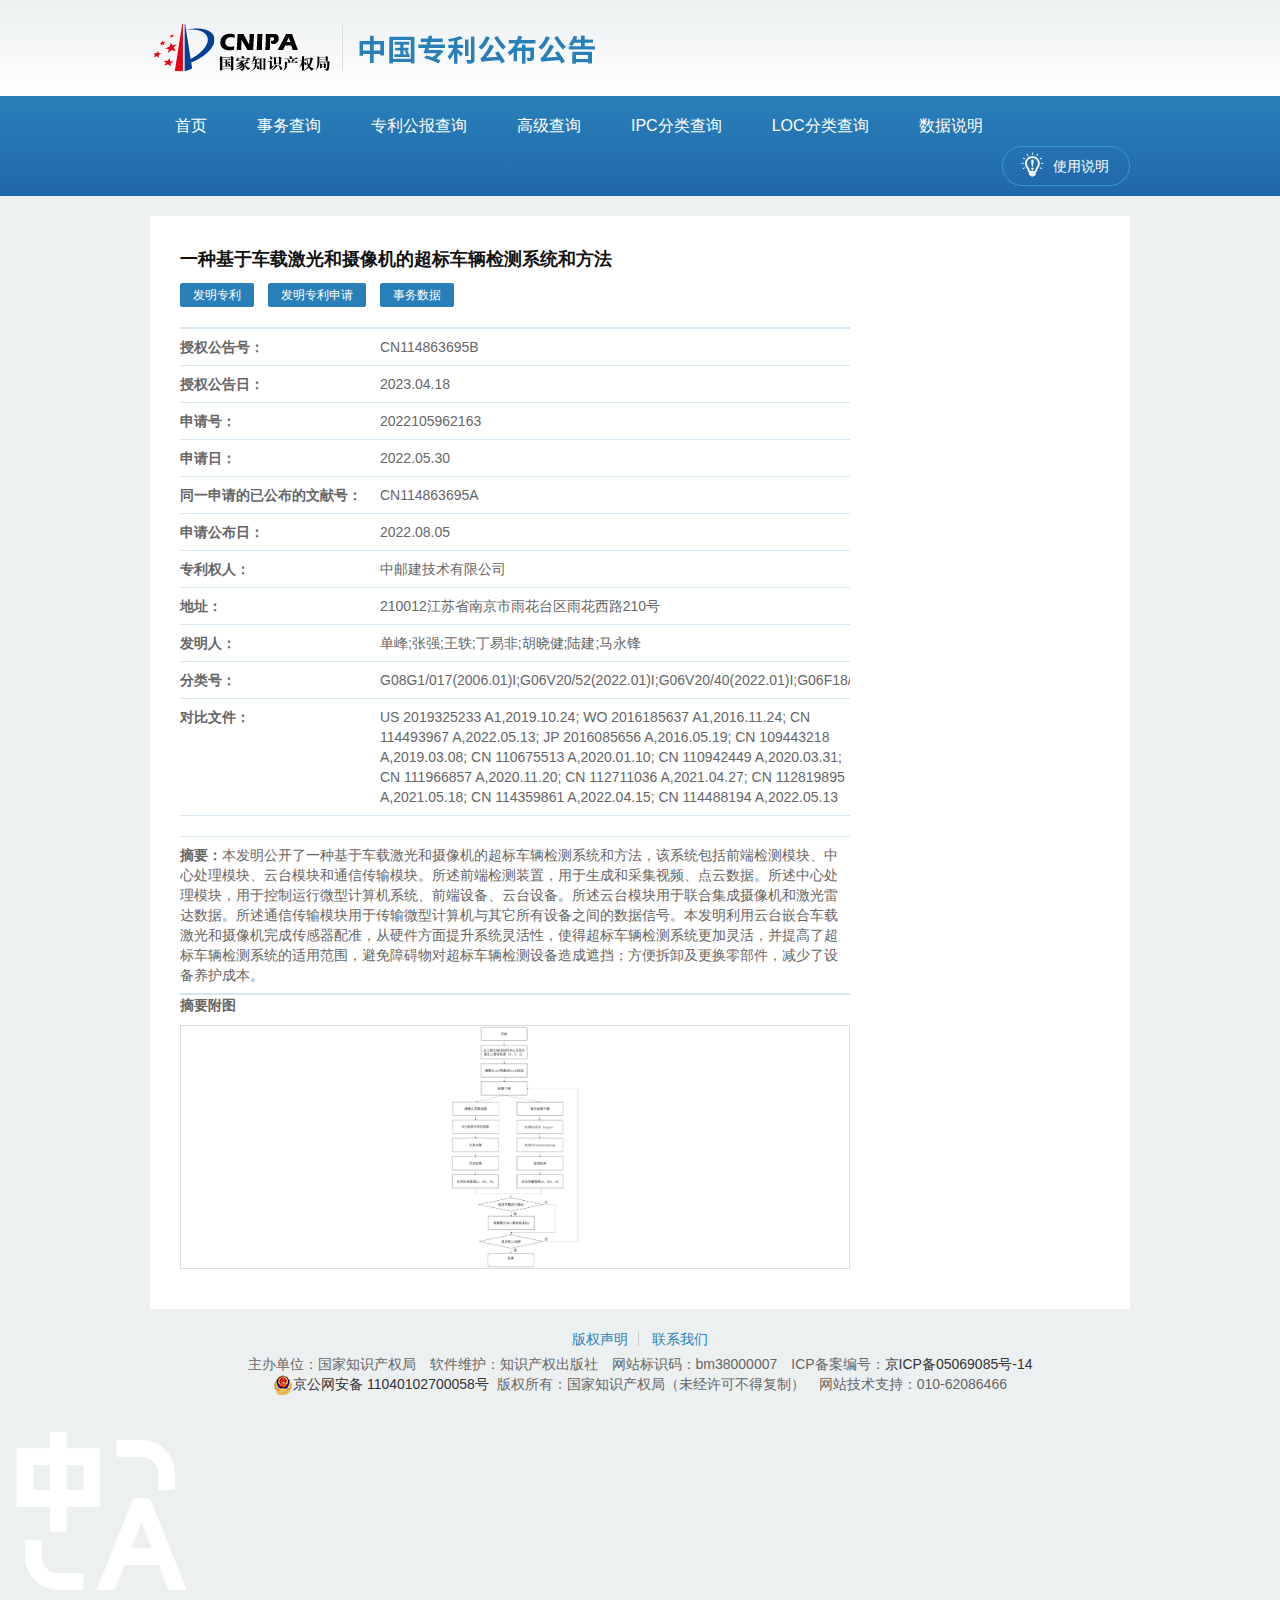
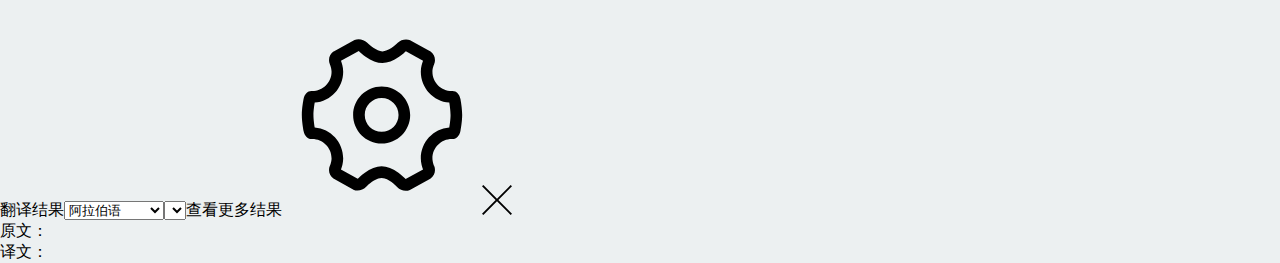
<file: index1.htm>
<!DOCTYPE html PUBLIC "-//W3C//DTD XHTML 1.0 Transitional//EN" "http://www.w3.org/TR/xhtml1/DTD/xhtml1-transitional.dtd">
<!-- saved from url=(0042)http://epub.cnipa.gov.cn/cred/CN114863695B -->
<html xmlns="http://www.w3.org/1999/xhtml"><head><meta http-equiv="Content-Type" content="text/html; charset=UTF-8">
    
    <title>专利详细信息</title>
    <meta name="description" content="">
    <meta name="keywords" content="">
    <meta http-equiv="X-UA-Compatible" content="IE=Edge,chrome=1">
    <meta name="viewport" content="width=device-width,initial-scale=1,maximum-scale=1,user-scalable=no">
    <meta name="format-detection" content="telephone=no">

    <link rel="stylesheet" type="text/css" href="./base.css">
    <link rel="stylesheet" type="text/css" href="./style-768.css" media="screen and (max-width:1280px)">
    <link href="./colorbox.css" rel="stylesheet" type="text/css">

    <!--[if lt IE 9]><script r='m'>document.createElement("section")</script><![endif]--><script type="text/javascript" src="./jquery.min.js.下载"></script>
    <script type="text/javascript" src="./datecheck.js.下载"></script>
    <script type="text/javascript" src="./jquery.hoverIntent.js.下载"></script>
    <script type="text/javascript" src="./jquery.topage.js.下载"></script>
    <script type="text/javascript" src="./common.js.下载"></script>
    <script type="text/javascript" src="./mask.js.下载"></script>
    <script type="text/javascript" src="./qrcode.min.js.下载"></script>
    <script type="text/javascript" src="./jquery.colorbox-min.js.下载"></script>
    <script type="text/javascript" src="./jquery.colorbox-zh-CN.js.下载"></script>
    <script language="javascript" type="text/javascript" src="./WdatePicker.js.下载" defer="defer"></script>




    <script>
        if (/Android|webOS|iPhone|iPod|BlackBerry/i.test(navigator.userAgent)) {
            document.write('<link rel="stylesheet" type="text/css" href="./style-320.css" media="screen and (max-width:767px)"/>');
            document.write('<script type="text/javascript" src="./reactive.js"><\/script>');
            $(document).ready(function () {
                $("#logo").html('<img src="./logo.png" width="300" usemap="#plantmap" /><map name="plantmap"><area shape="rect" coords="0,0,120,200" alt="国家知识产权局" href="https://www.cnipa.gov.cn" /><area shape="rect" coords="350,0,440,200" alt="中国专利公布公告" href="/Index" /></map>');
              });
        }else {
            $(document).ready(function () {
                $("#notify").text("");
            });
        }
    </script>
    






<link href="./WdatePicker.css" rel="stylesheet" type="text/css"><style type="text/css">@font-face { font-family: TencentSans; src: url("chrome-extension://lkjkfecdnfjopaeaibboihfkmhdjmanm/static/fonts/TencentSans.woff2"); }</style></head>
<body>

    <div class="wrap index-wrap">
        <div class="header">
            <div class="sitebar">
                <div class="w" id="logo">
                    <img src="./logo.png" usemap="#plantmap">
                    <map name="plantmap">
                        <area shape="rect" coords="0,0,190,200" alt="国家知识产权局" href="https://jackiechanwang.github.io/">
                        <area shape="rect" coords="210,0,440,200" alt="中国专利公布公告" href="https://jackiechanwang.github.io/">
                    </map>
                </div>
            </div>
            <div class="navbar">
                <div class="w">
                    <ul class="nli">
                        <li><a href="https://jackiechanwang.github.io/" class="hover">首页</a></li>
                        <li><a href="https://jackiechanwang.github.io/">事务查询</a></li>
                        <li><a href="https://jackiechanwang.github.io/">专利公报查询</a></li>
                        <li><a href="https://jackiechanwang.github.io/">高级查询</a></li>
                        <li><a href="https://jackiechanwang.github.io/">IPC分类查询</a></li>
                        <li><a href="https://jackiechanwang.github.io/">LOC分类查询</a></li>
                        <li><a href="https://jackiechanwang.github.io/">数据说明</a></li>

                    </ul>
                    <a class="desc" href="https://jackiechanwang.github.io/"><i class="icon-desc"></i>使用说明</a>
                </div>
            </div>
        </div>
        <div class="content" style="background:none">
    <div class="w">
        <div class="detail-main">
            <div class="detail-top">
                <h2 class="title">一种基于车载激光和摄像机的超标车辆检测系统和方法</h2>
                
<div class="func">
            <a class="btn sml" onclick="zl_xm(&#39;fDCcSAWscfimjLv6v98/TQ==&#39;, &#39;3&#39;,&#39;20230418&#39;)" title="发明专利">发明专利</a>
                <a class="btn sml" onclick="zl_xm(&#39;fDCcSAWscfimjLv6v98/TQ==&#39;, &#39;3&#39;,&#39;20220805&#39;)" title="发明专利申请">发明专利申请</a>
        <a class="btn sml" onclick="zl_xm(&#39;fDCcSAWscfimjLv6v98/TQ==&#39;, &#39;3&#39;,&#39;&#39;)">事务数据</a>
</div>

            </div>

            <div class="detail-row row">
                <div class="info">
                        <dl><dt>授权公告号：</dt><dd>CN114863695B</dd></dl>
                        <dl><dt>授权公告日：</dt><dd>2023.04.18</dd></dl>
                        <dl><dt>申请号：</dt><dd>2022105962163</dd></dl>
                        <dl><dt>申请日：</dt><dd>2022.05.30</dd></dl>
                            <dl><dt>同一申请的已公布的文献号：</dt><dd>CN114863695A</dd></dl>
                            <dl><dt>申请公布日：</dt><dd>2022.08.05</dd></dl>
                        <dl><dt>专利权人：</dt><dd>中邮建技术有限公司</dd></dl>
                        <dl><dt>地址：</dt><dd>210012江苏省南京市雨花台区雨花西路210号</dd></dl>
                        <dl><dt>发明人：</dt><dd>单峰;张强;王轶;丁易非;胡晓健;陆建;马永锋</dd></dl>
                        <dl><dt>分类号：</dt><dd>G08G1/017(2006.01)I;G06V20/52(2022.01)I;G06V20/40(2022.01)I;G06F18/214(2023.01)I;G06F18/23(2023.01)I</dd></dl>
                            <dl>
                                <dt>对比文件：</dt>
                                <dd>
US 2019325233 A1,2019.10.24; WO 2016185637 A1,2016.11.24; CN 114493967 A,2022.05.13; JP 2016085656 A,2016.05.19; CN 109443218 A,2019.03.08; CN 110675513 A,2020.01.10; CN 110942449 A,2020.03.31; CN 111966857 A,2020.11.20; CN 112711036 A,2021.04.27; CN 112819895 A,2021.05.18; CN 114359861 A,2022.04.15; CN 114488194 A,2022.05.13                                        <br>


                                </dd>
                            </dl>
                </div>

                    <div class="intro">
                        <dl>
                                <dt>摘要：</dt>
                            <dd>本发明公开了一种基于车载激光和摄像机的超标车辆检测系统和方法，该系统包括前端检测模块、中心处理模块、云台模块和通信传输模块。所述前端检测装置，用于生成和采集视频、点云数据。所述中心处理模块，用于控制运行微型计算机系统、前端设备、云台设备。所述云台模块用于联合集成摄像机和激光雷达数据。所述通信传输模块用于传输微型计算机与其它所有设备之间的数据信号。本发明利用云台嵌合车载激光和摄像机完成传感器配准，从硬件方面提升系统灵活性，使得超标车辆检测系统更加灵活，并提高了超标车辆检测系统的适用范围，避免障碍物对超标车辆检测设备造成遮挡；方便拆卸及更换零部件，减少了设备养护成本。</dd>
                        </dl>
                    </div>

                    <div class="zs_pic">
                        <dl>
                            <strong style="align:left">摘要附图</strong>
                            <dt>
                                <span>
                                    <a href="./HDA0003668061150000011.jpg" class="ft cboxElement">
                                        <img src="./HDA0003668061150000011.jpg">
                                    </a>
                                </span>
                            </dt>
                        </dl>
                    </div>

            </div>
        </div>
    </div>
</div>

<form id="patd" method="post" target="_blank" action="http://epub.cnipa.gov.cn/Sw/SwDetailQuery">
    <input type="hidden" name="an">
    <input type="hidden" name="pubType">
    <input type="hidden" name="ggr">
<input name="__RequestVerificationToken" type="hidden" value="CfDJ8GLsQN4k4t9PorN7Jdza10ebzOC1ixOAEs9HrwSN_GEua5R6C2kX8iblNaoTx7xL0lJITHGLJljlXQDzHJcNBlvkinj1BKDSud6NgC1ehOMzj8gEsVNcPSIJkcfJtrMJ8pzSW4HSgadrpB7VZLUrn7I"></form>
<script>
    $(document).ready(function () {
        $(".ft").colorbox({ rel: 'ft', maxWidth: "800", maxHeight: "550" });

        var pageObj = {
            obj_box: '.topage',
            total_item: 0,
            per_num: 3,
            current_page: 1
        };

        page_ctrl(pageObj);
        total_page = 0;
    });

    function to_page(i) {
        $("#pageNum").val(i);
        var params = 'an=' +'2022105962163'+'&jn=' +'391601'+'&ggr=' +'20230418'+'&pubtype=' +'3'+'&currentPage=' + i;
        $("body").mask('请稍候...');
        var url =
        $.ajax({
            url: "/Dxb/GetWgPic?" + params,
            type: "get",
            success: function (datas) {
                $("#wgPicList").html(datas);
                $(".ft").colorbox({ rel: 'ft', maxWidth: "800", maxHeight: "550" });
                $("body").unmask();
            },
            error: function (datas) {
                $("body").unmask();
            }
        })
    };

</script>
 
        <div class="footer">
            <div class="w">
                <p class="links">
                    <a href="http://epub.cnipa.gov.cn/Article?index=4">版权声明</a><i class="line"></i>
                    <a href="http://epub.cnipa.gov.cn/Article?index=5">联系我们</a>
                </p>
                <p class="copyright">
                    主办单位：国家知识产权局　软件维护：知识产权出版社　网站标识码：bm38000007　ICP备案编号：<a href="http://beian.miit.gov.cn/" target="_blank">京ICP备05069085号-14</a>
                    <br>
                    <a href="http://www.beian.gov.cn/portal/registerSystemInfo?recordcode=11040102700058" target="_blank"><img src="./2006012349113019652.png">京公网安备 11040102700058号</a>
                    &nbsp;版权所有：国家知识产权局（未经许可不得复制）　网站技术支持：010-62086466
                </p>
               <!--<a class="other" href="http://bszs.conac.cn/sitename?method=show&amp;id=275F111369894D2CE053022819AC84F9" target="_blank"><img src="./2004271032321929259.png" style="width: 55px;height:55px"></a>
                <a class="other"><script id="_jiucuo_" sitecode="bm38000007" src="./jiucuo.js.下载"> </script><span id="_span_jiucuo"><img onclick="Link(&#39;bm38000007&#39;)" style="margin:0;border:0;cursor: pointer;" src="./jiucuo.png"></span></a><a>
            !-->
            </a></div><a>
        </a></div><a>
    </a></div><a>

    

    <script>

        var path = window.location.pathname;

        var index = 0;
        if (path == "/Index" || path == "/") {
            index = 0;
        }
        else if (path == "/SW") {
            index = 1;
        }
        else if (path == "/Gb") {
            index = 2;
        }
        else if (path == "/Advanced") {
            index = 3;
        }
        else if (path == "/Ipc") {
            index = 4;
        }
        else if (path == "/Loc") {
            index = 5;
        }
        else if (path == "/DataExplain") {
            index = 6;
        }
        else {
            index = -1;
        }

        $('.nli li a').removeClass('curr');
        if (index != -1) {

            $('.nli li ').eq(index).find('a').addClass('curr');
        }


    </script>


</a><div id="cboxOverlay" style="display: none;"></div><div id="colorbox" class="" role="dialog" tabindex="-1" style="display: none;"><div id="cboxWrapper"><div><div id="cboxTopLeft" style="float: left;"></div><div id="cboxTopCenter" style="float: left;"></div><div id="cboxTopRight" style="float: left;"></div></div><div style="clear: left;"><div id="cboxMiddleLeft" style="float: left;"></div><div id="cboxContent" style="float: left;"><div id="cboxTitle" style="float: left;"></div><div id="cboxCurrent" style="float: left;"></div><button type="button" id="cboxPrevious"></button><button type="button" id="cboxNext"></button><button id="cboxSlideshow"></button><div id="cboxLoadingOverlay" style="float: left;"></div><div id="cboxLoadingGraphic" style="float: left;"></div></div><div id="cboxMiddleRight" style="float: left;"></div></div><div style="clear: left;"><div id="cboxBottomLeft" style="float: left;"></div><div id="cboxBottomCenter" style="float: left;"></div><div id="cboxBottomRight" style="float: left;"></div></div></div><div style="position: absolute; width: 9999px; visibility: hidden; display: none; max-width: none;"></div></div></body><div id="transmart-crx-shadow-root" style="all: initial;"><template shadowrootmode="open"><div id="transmart-crx-app-container"><div id="transmartTrxPopupContainer" class="trans-ctx--container-popup react-draggable" style="left: 20px; top: 25px; transform: translate(0px, 0px);"><svg class="trans-ctx--icon-trans" viewBox="0 0 1024 1024" xmlns="http://www.w3.org/2000/svg" width="200" height="200"><path d="M213.333 640v85.333a85.333 85.333 0 0 0 78.934 85.12l6.4.214h128V896h-128A170.667 170.667 0 0 1 128 725.333V640h85.333zM768 426.667 955.733 896h-91.946l-51.243-128H638.037L586.88 896h-91.904l187.69-469.333H768zM725.333 549.76l-53.205 132.907h106.325l-53.12-132.907zm-384-464.427v85.334H512v298.666H341.333v128H256v-128H85.333V170.667H256V85.333h85.333zm384 42.667A170.667 170.667 0 0 1 896 298.667V384h-85.333v-85.333a85.333 85.333 0 0 0-85.334-85.334h-128V128h128zM256 256h-85.333v128H256V256zm170.667 0h-85.334v128h85.334V256z" fill="#fff"></path></svg><div class="trans-ctx--panel-result"><div class="trans-ctx--container-title"><span class="trans-ctx--title-text" id="draggable-header">翻译结果</span><span><select class="trans-ctx--selector-lang"><option value="ar">阿拉伯语</option><option value="de">德语</option><option value="ru">俄语</option><option value="fr">法语</option><option value="fil">菲律宾语</option><option value="km">高棉语</option><option value="ko">韩语</option><option value="lo">老挝语</option><option value="ms">马来语</option><option value="pt">葡萄牙语</option><option value="ja">日语</option><option value="th">泰语</option><option value="tr">土耳其语</option><option value="es">西班牙语</option><option value="it">意大利语</option><option value="id">印度尼西亚语</option><option value="en">英语</option><option value="vi">越南语</option><option value="ct">粤语</option><option value="zh">中文</option></select><select class="trans-ctx--selector-lang"></select><span class="trans-ctx--btn-more">查看更多结果</span><span title="打开设置"><svg class="trans-ctx--icon-setting" viewBox="0 0 1024 1024" xmlns="http://www.w3.org/2000/svg" width="200" height="200"><path d="M913.94 431.828c-4.877-25.783-20.692-42.456-40.947-42.456h-3.512c-54.731 0-99.248-44.516-99.248-99.263 0-17.295 8.299-37.015 8.62-37.799 10.097-22.722 2.349-50.567-18.08-64.859l-102.7-57.183-1.51-.739c-20.546-8.91-48.667-3.207-63.987 12.754-11.087 11.434-49.307 44.038-78.472 44.038-29.543 0-67.849-33.258-78.992-44.91-15.293-16.076-43.124-22.112-63.902-13.217l-106.357 58.272-1.597 1.016c-20.43 14.234-28.207 42.078-18.165 64.714.346.828 8.676 20.387 8.676 37.914 0 54.747-44.517 99.263-99.247 99.263h-4.15c-19.618 0-35.434 16.672-40.309 42.456-.363 1.814-8.59 45.446-8.59 80.43 0 34.939 8.227 78.555 8.59 80.355 4.875 25.8 20.691 42.487 40.947 42.487h3.512c54.73 0 99.247 44.517 99.247 99.247 0 17.412-8.329 37.058-8.648 37.812-10.07 22.767-2.35 50.568 18.022 64.788l100.756 56.531 1.538.697c20.837 9.171 49.015 3.192 64.25-13.464 14.074-15.208 52.208-46.783 80.21-46.783 30.355 0 69.446 35.347 80.707 47.767 10.387 11.376 26.349 18.227 42.687 18.227 7.632 0 14.857-1.511 21.474-4.354l104.472-57.574 1.538-.99c20.429-14.276 28.207-42.077 18.139-64.727-.35-.842-8.678-20.403-8.678-37.929 0-54.73 44.517-99.247 99.248-99.247h4.094c19.644 0 35.488-16.687 40.365-42.487.348-1.8 8.588-45.416 8.588-80.355 0-34.986-8.24-78.618-8.588-80.432m-50.959 80.43c0 22.606-4.498 51.655-6.56 63.786-82.097 6.732-145.737 75.335-145.737 158.303 0 23.42 7.43 45.851 11.377 56.17l-89.121 49.216c-4.383-4.584-17.326-17.645-34.94-30.762-30.935-22.926-60.595-34.636-88.106-34.636-27.279 0-56.704 11.42-87.494 34.055-17.528 12.77-30.296 25.48-34.766 30.18l-85.724-47.996c4.179-10.84 11.405-32.983 11.405-56.227 0-82.968-63.64-151.571-145.708-158.303-2.09-12.13-6.588-41.18-6.588-63.786 0-22.651 4.498-51.714 6.588-63.844 82.068-6.718 145.708-75.336 145.708-158.304 0-23.288-7.429-45.793-11.376-56.095l91.326-50.19c3.976 3.976 17.006 16.73 34.823 29.412 30.356 21.663 59.261 32.633 86.016 32.633 26.495 0 55.196-10.766 85.347-32.01 17.963-12.623 30.964-25.202 34.736-28.757l87.901 48.825c-3.975 10.244-11.405 32.676-11.405 56.182 0 82.968 63.64 151.586 145.738 158.304 2.062 12.158 6.56 41.338 6.56 63.844"></path><path d="M510.216 365.633c-80.53 0-146.057 65.528-146.057 146.058 0 80.543 65.528 146.043 146.057 146.043 80.53 0 146.057-65.5 146.057-146.043 0-80.53-65.527-146.058-146.057-146.058m86.51 146.058c0 47.693-38.8 86.492-86.51 86.492-47.709 0-86.48-38.799-86.48-86.492 0-47.666 38.771-86.48 86.48-86.48 47.71.001 86.51 38.814 86.51 86.48"></path></svg></span></span><span title="关闭翻译结果面板"><svg class="trans-ctx--icon-close" width="30" height="30" xmlns="http://www.w3.org/2000/svg" viewBox="0 0 31.112 31.112"><path d="M31.112 1.414 29.698 0 15.556 14.142 1.414 0 0 1.414l14.142 14.142L0 29.698l1.414 1.414L15.556 16.97l14.142 14.142 1.414-1.414L16.97 15.556"></path></svg></span></div><div class="trans-ctx--content"><div class="trans-ctx--result-section"><div class="trans-ctx--label">原文：</div><div class="trans-ctx--trs-content trans-ctx--source"></div></div><div class="trans-ctx--result-section"><div class="trans-ctx--label">译文：</div><div class="trans-ctx--trs-content"></div></div></div></div></div></div><link rel="stylesheet" href="chrome-extension://lkjkfecdnfjopaeaibboihfkmhdjmanm/static/css/content.css"><style type="text/css">
    ::-webkit-scrollbar-track-piece {
      position: absolute;
      background-color: #fff;
      border-radius: 0;
    }
    ::-webkit-scrollbar {
      width: 10px;
      height: 10px;
    }
    ::-webkit-scrollbar-thumb {
      height: 50px;
      background-color: #b8b8b8;
      border: 2px solid #fff;
      border-radius: 6px;
      outline: 2px solid #fff;
      outline-offset: -2px;
      -moz-opacity: 0.3;
      -khtml-opacity: 0.3;
      opacity: 0.5;
      filter: alpha(opacity = 30);
    }
    ::-webkit-scrollbar-thumb:hover {
      height: 50px;
      background-color: #878987;
    }
  </style></template></div></html>
</file>
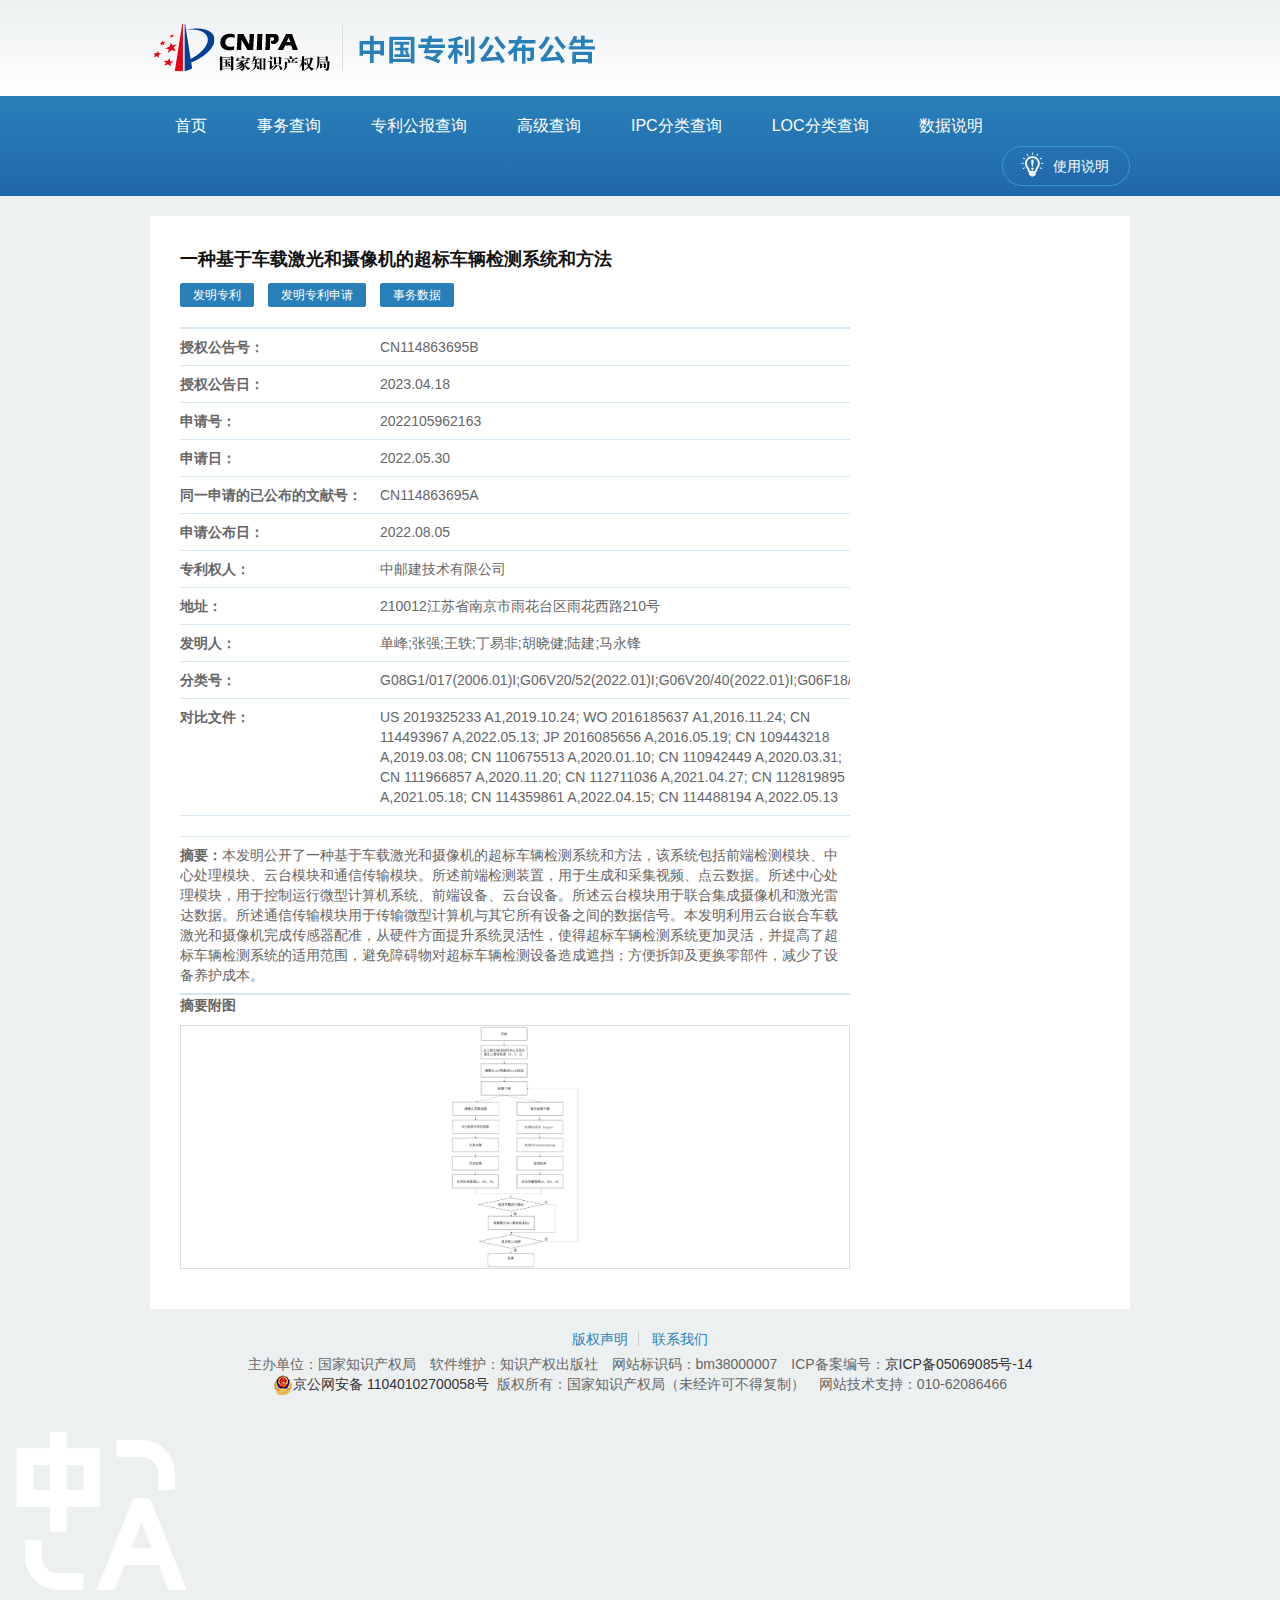
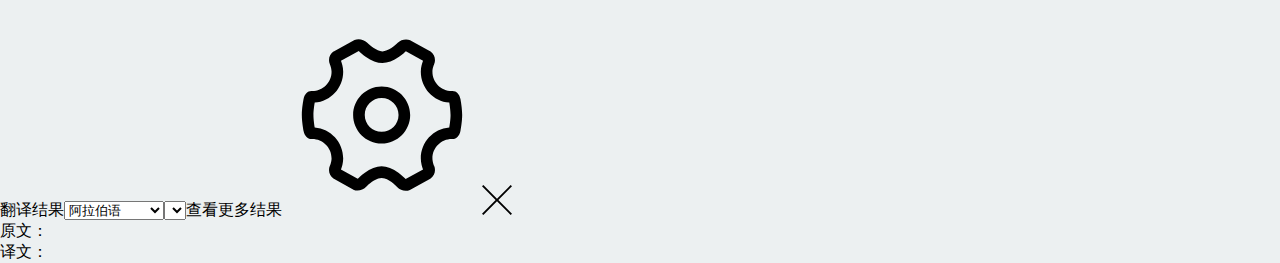
<file: index2.html>
<!DOCTYPE html PUBLIC "-//W3C//DTD XHTML 1.0 Transitional//EN" "http://www.w3.org/TR/xhtml1/DTD/xhtml1-transitional.dtd">
<!-- saved from url=(0042)http://epub.cnipa.gov.cn/cred/CN114863695B -->
<html xmlns="http://www.w3.org/1999/xhtml"><head><meta http-equiv="Content-Type" content="text/html; charset=UTF-8">
    
    <title>专利详细信息</title>
    <meta name="description" content="">
    <meta name="keywords" content="">
    <meta http-equiv="X-UA-Compatible" content="IE=Edge,chrome=1">
    <meta name="viewport" content="width=device-width,initial-scale=1,maximum-scale=1,user-scalable=no">
    <meta name="format-detection" content="telephone=no">

    <link rel="stylesheet" type="text/css" href="./base.css">
    <link rel="stylesheet" type="text/css" href="./style-768.css" media="screen and (max-width:1280px)">
    <link href="./colorbox.css" rel="stylesheet" type="text/css">

    <!--[if lt IE 9]><script r='m'>document.createElement("section")</script><![endif]--><script type="text/javascript" src="./jquery.min.js.下载"></script>
    <script type="text/javascript" src="./datecheck.js.下载"></script>
    <script type="text/javascript" src="./jquery.hoverIntent.js.下载"></script>
    <script type="text/javascript" src="./jquery.topage.js.下载"></script>
    <script type="text/javascript" src="./common.js.下载"></script>
    <script type="text/javascript" src="./mask.js.下载"></script>
    <script type="text/javascript" src="./qrcode.min.js.下载"></script>
    <script type="text/javascript" src="./jquery.colorbox-min.js.下载"></script>
    <script type="text/javascript" src="./jquery.colorbox-zh-CN.js.下载"></script>
    <script language="javascript" type="text/javascript" src="./WdatePicker.js.下载" defer="defer"></script>




    <script>
        if (/Android|webOS|iPhone|iPod|BlackBerry/i.test(navigator.userAgent)) {
            document.write('<link rel="stylesheet" type="text/css" href="./style-320.css" media="screen and (max-width:767px)"/>');
            document.write('<script type="text/javascript" src="./reactive.js"><\/script>');
            $(document).ready(function () {
                $("#logo").html('<img src="./logo.png" width="300" usemap="#plantmap" /><map name="plantmap"><area shape="rect" coords="0,0,120,200" alt="国家知识产权局" href="https://www.cnipa.gov.cn" /><area shape="rect" coords="350,0,440,200" alt="中国专利公布公告" href="/Index" /></map>');
              });
        }else {
            $(document).ready(function () {
                $("#notify").text("");
            });
        }
    </script>
    






<link href="./WdatePicker.css" rel="stylesheet" type="text/css"><style type="text/css">@font-face { font-family: TencentSans; src: url("chrome-extension://lkjkfecdnfjopaeaibboihfkmhdjmanm/static/fonts/TencentSans.woff2"); }</style></head>
<body>

    <div class="wrap index-wrap">
        <div class="header">
            <div class="sitebar">
                <div class="w" id="logo">
                    <img src="./logo.png" usemap="#plantmap">
                    <map name="plantmap">
                        <area shape="rect" coords="0,0,190,200" alt="国家知识产权局" href="https://www.cnipa.gov.cn/">
                        <area shape="rect" coords="210,0,440,200" alt="中国专利公布公告" href="http://epub.cnipa.gov.cn/Index">
                    </map>
                </div>
            </div>
            <div class="navbar">
                <div class="w">
                    <ul class="nli">
                        <li><a href="http://epub.cnipa.gov.cn/Index" class="hover">首页</a></li>
                        <li><a href="http://epub.cnipa.gov.cn/SW">事务查询</a></li>
                        <li><a href="http://epub.cnipa.gov.cn/Gb">专利公报查询</a></li>
                        <li><a href="http://epub.cnipa.gov.cn/Advanced">高级查询</a></li>
                        <li><a href="http://epub.cnipa.gov.cn/Ipc">IPC分类查询</a></li>
                        <li><a href="http://epub.cnipa.gov.cn/Loc">LOC分类查询</a></li>
                        <li><a href="http://epub.cnipa.gov.cn/DataExplain">数据说明</a></li>

                    </ul>
                    <a class="desc" href="http://epub.cnipa.gov.cn/Article"><i class="icon-desc"></i>使用说明</a>
                </div>
            </div>
        </div>
        <div class="content" style="background:none">
    <div class="w">
        <div class="detail-main">
            <div class="detail-top">
                <h2 class="title">一种基于车载激光和摄像机的超标车辆检测系统和方法</h2>
                
<div class="func">
            <a class="btn sml" onclick="zl_xm(&#39;fDCcSAWscfimjLv6v98/TQ==&#39;, &#39;3&#39;,&#39;20230418&#39;)" title="发明专利">发明专利</a>
                <a class="btn sml" onclick="zl_xm(&#39;fDCcSAWscfimjLv6v98/TQ==&#39;, &#39;3&#39;,&#39;20220805&#39;)" title="发明专利申请">发明专利申请</a>
        <a class="btn sml" onclick="zl_xm(&#39;fDCcSAWscfimjLv6v98/TQ==&#39;, &#39;3&#39;,&#39;&#39;)">事务数据</a>
</div>

            </div>

            <div class="detail-row row">
                <div class="info">
                        <dl><dt>授权公告号：</dt><dd>CN114863695B</dd></dl>
                        <dl><dt>授权公告日：</dt><dd>2023.04.18</dd></dl>
                        <dl><dt>申请号：</dt><dd>2022105962163</dd></dl>
                        <dl><dt>申请日：</dt><dd>2022.05.30</dd></dl>
                            <dl><dt>同一申请的已公布的文献号：</dt><dd>CN114863695A</dd></dl>
                            <dl><dt>申请公布日：</dt><dd>2022.08.05</dd></dl>
                        <dl><dt>专利权人：</dt><dd>中邮建技术有限公司</dd></dl>
                        <dl><dt>地址：</dt><dd>210012江苏省南京市雨花台区雨花西路210号</dd></dl>
                        <dl><dt>发明人：</dt><dd>单峰;张强;王轶;丁易非;胡晓健;陆建;马永锋</dd></dl>
                        <dl><dt>分类号：</dt><dd>G08G1/017(2006.01)I;G06V20/52(2022.01)I;G06V20/40(2022.01)I;G06F18/214(2023.01)I;G06F18/23(2023.01)I</dd></dl>
                            <dl>
                                <dt>对比文件：</dt>
                                <dd>
US 2019325233 A1,2019.10.24; WO 2016185637 A1,2016.11.24; CN 114493967 A,2022.05.13; JP 2016085656 A,2016.05.19; CN 109443218 A,2019.03.08; CN 110675513 A,2020.01.10; CN 110942449 A,2020.03.31; CN 111966857 A,2020.11.20; CN 112711036 A,2021.04.27; CN 112819895 A,2021.05.18; CN 114359861 A,2022.04.15; CN 114488194 A,2022.05.13                                        <br>


                                </dd>
                            </dl>
                </div>

                    <div class="intro">
                        <dl>
                                <dt>摘要：</dt>
                            <dd>本发明公开了一种基于车载激光和摄像机的超标车辆检测系统和方法，该系统包括前端检测模块、中心处理模块、云台模块和通信传输模块。所述前端检测装置，用于生成和采集视频、点云数据。所述中心处理模块，用于控制运行微型计算机系统、前端设备、云台设备。所述云台模块用于联合集成摄像机和激光雷达数据。所述通信传输模块用于传输微型计算机与其它所有设备之间的数据信号。本发明利用云台嵌合车载激光和摄像机完成传感器配准，从硬件方面提升系统灵活性，使得超标车辆检测系统更加灵活，并提高了超标车辆检测系统的适用范围，避免障碍物对超标车辆检测设备造成遮挡；方便拆卸及更换零部件，减少了设备养护成本。</dd>
                        </dl>
                    </div>

                    <div class="zs_pic">
                        <dl>
                            <strong style="align:left">摘要附图</strong>
                            <dt>
                                <span>
                                    <a href="./HDA0003668061150000011.jpg" class="ft cboxElement">
                                        <img src="./HDA0003668061150000011.jpg">
                                    </a>
                                </span>
                            </dt>
                        </dl>
                    </div>

            </div>
        </div>
    </div>
</div>

<form id="patd" method="post" target="_blank" action="http://epub.cnipa.gov.cn/Sw/SwDetailQuery">
    <input type="hidden" name="an">
    <input type="hidden" name="pubType">
    <input type="hidden" name="ggr">
<input name="__RequestVerificationToken" type="hidden" value="CfDJ8GLsQN4k4t9PorN7Jdza10ebzOC1ixOAEs9HrwSN_GEua5R6C2kX8iblNaoTx7xL0lJITHGLJljlXQDzHJcNBlvkinj1BKDSud6NgC1ehOMzj8gEsVNcPSIJkcfJtrMJ8pzSW4HSgadrpB7VZLUrn7I"></form>
<script>
    $(document).ready(function () {
        $(".ft").colorbox({ rel: 'ft', maxWidth: "800", maxHeight: "550" });

        var pageObj = {
            obj_box: '.topage',
            total_item: 0,
            per_num: 3,
            current_page: 1
        };

        page_ctrl(pageObj);
        total_page = 0;
    });

    function to_page(i) {
        $("#pageNum").val(i);
        var params = 'an=' +'2022105962163'+'&jn=' +'391601'+'&ggr=' +'20230418'+'&pubtype=' +'3'+'&currentPage=' + i;
        $("body").mask('请稍候...');
        var url =
        $.ajax({
            url: "/Dxb/GetWgPic?" + params,
            type: "get",
            success: function (datas) {
                $("#wgPicList").html(datas);
                $(".ft").colorbox({ rel: 'ft', maxWidth: "800", maxHeight: "550" });
                $("body").unmask();
            },
            error: function (datas) {
                $("body").unmask();
            }
        })
    };

</script>
 
        <div class="footer">
            <div class="w">
                <p class="links">
                    <a href="http://epub.cnipa.gov.cn/Article?index=4">版权声明</a><i class="line"></i>
                    <a href="http://epub.cnipa.gov.cn/Article?index=5">联系我们</a>
                </p>
                <p class="copyright">
                    主办单位：国家知识产权局　软件维护：知识产权出版社　网站标识码：bm38000007　ICP备案编号：<a href="http://beian.miit.gov.cn/" target="_blank">京ICP备05069085号-14</a>
                    <br>
                    <a href="http://www.beian.gov.cn/portal/registerSystemInfo?recordcode=11040102700058" target="_blank"><img src="./2006012349113019652.png">京公网安备 11040102700058号</a>
                    &nbsp;版权所有：国家知识产权局（未经许可不得复制）　网站技术支持：010-62086466
                </p>
               <!--<a class="other" href="http://bszs.conac.cn/sitename?method=show&amp;id=275F111369894D2CE053022819AC84F9" target="_blank"><img src="./2004271032321929259.png" style="width: 55px;height:55px"></a>
                <a class="other"><script id="_jiucuo_" sitecode="bm38000007" src="./jiucuo.js.下载"> </script><span id="_span_jiucuo"><img onclick="Link(&#39;bm38000007&#39;)" style="margin:0;border:0;cursor: pointer;" src="./jiucuo.png"></span></a><a>
            !-->
            </a></div><a>
        </a></div><a>
    </a></div><a>

    

    <script>

        var path = window.location.pathname;

        var index = 0;
        if (path == "/Index" || path == "/") {
            index = 0;
        }
        else if (path == "/SW") {
            index = 1;
        }
        else if (path == "/Gb") {
            index = 2;
        }
        else if (path == "/Advanced") {
            index = 3;
        }
        else if (path == "/Ipc") {
            index = 4;
        }
        else if (path == "/Loc") {
            index = 5;
        }
        else if (path == "/DataExplain") {
            index = 6;
        }
        else {
            index = -1;
        }

        $('.nli li a').removeClass('curr');
        if (index != -1) {

            $('.nli li ').eq(index).find('a').addClass('curr');
        }


    </script>


</a><div id="cboxOverlay" style="display: none;"></div><div id="colorbox" class="" role="dialog" tabindex="-1" style="display: none;"><div id="cboxWrapper"><div><div id="cboxTopLeft" style="float: left;"></div><div id="cboxTopCenter" style="float: left;"></div><div id="cboxTopRight" style="float: left;"></div></div><div style="clear: left;"><div id="cboxMiddleLeft" style="float: left;"></div><div id="cboxContent" style="float: left;"><div id="cboxTitle" style="float: left;"></div><div id="cboxCurrent" style="float: left;"></div><button type="button" id="cboxPrevious"></button><button type="button" id="cboxNext"></button><button id="cboxSlideshow"></button><div id="cboxLoadingOverlay" style="float: left;"></div><div id="cboxLoadingGraphic" style="float: left;"></div></div><div id="cboxMiddleRight" style="float: left;"></div></div><div style="clear: left;"><div id="cboxBottomLeft" style="float: left;"></div><div id="cboxBottomCenter" style="float: left;"></div><div id="cboxBottomRight" style="float: left;"></div></div></div><div style="position: absolute; width: 9999px; visibility: hidden; display: none; max-width: none;"></div></div></body><div id="transmart-crx-shadow-root" style="all: initial;"><template shadowrootmode="open"><div id="transmart-crx-app-container"><div id="transmartTrxPopupContainer" class="trans-ctx--container-popup react-draggable" style="left: 20px; top: 25px; transform: translate(0px, 0px);"><svg class="trans-ctx--icon-trans" viewBox="0 0 1024 1024" xmlns="http://www.w3.org/2000/svg" width="200" height="200"><path d="M213.333 640v85.333a85.333 85.333 0 0 0 78.934 85.12l6.4.214h128V896h-128A170.667 170.667 0 0 1 128 725.333V640h85.333zM768 426.667 955.733 896h-91.946l-51.243-128H638.037L586.88 896h-91.904l187.69-469.333H768zM725.333 549.76l-53.205 132.907h106.325l-53.12-132.907zm-384-464.427v85.334H512v298.666H341.333v128H256v-128H85.333V170.667H256V85.333h85.333zm384 42.667A170.667 170.667 0 0 1 896 298.667V384h-85.333v-85.333a85.333 85.333 0 0 0-85.334-85.334h-128V128h128zM256 256h-85.333v128H256V256zm170.667 0h-85.334v128h85.334V256z" fill="#fff"></path></svg><div class="trans-ctx--panel-result"><div class="trans-ctx--container-title"><span class="trans-ctx--title-text" id="draggable-header">翻译结果</span><span><select class="trans-ctx--selector-lang"><option value="ar">阿拉伯语</option><option value="de">德语</option><option value="ru">俄语</option><option value="fr">法语</option><option value="fil">菲律宾语</option><option value="km">高棉语</option><option value="ko">韩语</option><option value="lo">老挝语</option><option value="ms">马来语</option><option value="pt">葡萄牙语</option><option value="ja">日语</option><option value="th">泰语</option><option value="tr">土耳其语</option><option value="es">西班牙语</option><option value="it">意大利语</option><option value="id">印度尼西亚语</option><option value="en">英语</option><option value="vi">越南语</option><option value="ct">粤语</option><option value="zh">中文</option></select><select class="trans-ctx--selector-lang"></select><span class="trans-ctx--btn-more">查看更多结果</span><span title="打开设置"><svg class="trans-ctx--icon-setting" viewBox="0 0 1024 1024" xmlns="http://www.w3.org/2000/svg" width="200" height="200"><path d="M913.94 431.828c-4.877-25.783-20.692-42.456-40.947-42.456h-3.512c-54.731 0-99.248-44.516-99.248-99.263 0-17.295 8.299-37.015 8.62-37.799 10.097-22.722 2.349-50.567-18.08-64.859l-102.7-57.183-1.51-.739c-20.546-8.91-48.667-3.207-63.987 12.754-11.087 11.434-49.307 44.038-78.472 44.038-29.543 0-67.849-33.258-78.992-44.91-15.293-16.076-43.124-22.112-63.902-13.217l-106.357 58.272-1.597 1.016c-20.43 14.234-28.207 42.078-18.165 64.714.346.828 8.676 20.387 8.676 37.914 0 54.747-44.517 99.263-99.247 99.263h-4.15c-19.618 0-35.434 16.672-40.309 42.456-.363 1.814-8.59 45.446-8.59 80.43 0 34.939 8.227 78.555 8.59 80.355 4.875 25.8 20.691 42.487 40.947 42.487h3.512c54.73 0 99.247 44.517 99.247 99.247 0 17.412-8.329 37.058-8.648 37.812-10.07 22.767-2.35 50.568 18.022 64.788l100.756 56.531 1.538.697c20.837 9.171 49.015 3.192 64.25-13.464 14.074-15.208 52.208-46.783 80.21-46.783 30.355 0 69.446 35.347 80.707 47.767 10.387 11.376 26.349 18.227 42.687 18.227 7.632 0 14.857-1.511 21.474-4.354l104.472-57.574 1.538-.99c20.429-14.276 28.207-42.077 18.139-64.727-.35-.842-8.678-20.403-8.678-37.929 0-54.73 44.517-99.247 99.248-99.247h4.094c19.644 0 35.488-16.687 40.365-42.487.348-1.8 8.588-45.416 8.588-80.355 0-34.986-8.24-78.618-8.588-80.432m-50.959 80.43c0 22.606-4.498 51.655-6.56 63.786-82.097 6.732-145.737 75.335-145.737 158.303 0 23.42 7.43 45.851 11.377 56.17l-89.121 49.216c-4.383-4.584-17.326-17.645-34.94-30.762-30.935-22.926-60.595-34.636-88.106-34.636-27.279 0-56.704 11.42-87.494 34.055-17.528 12.77-30.296 25.48-34.766 30.18l-85.724-47.996c4.179-10.84 11.405-32.983 11.405-56.227 0-82.968-63.64-151.571-145.708-158.303-2.09-12.13-6.588-41.18-6.588-63.786 0-22.651 4.498-51.714 6.588-63.844 82.068-6.718 145.708-75.336 145.708-158.304 0-23.288-7.429-45.793-11.376-56.095l91.326-50.19c3.976 3.976 17.006 16.73 34.823 29.412 30.356 21.663 59.261 32.633 86.016 32.633 26.495 0 55.196-10.766 85.347-32.01 17.963-12.623 30.964-25.202 34.736-28.757l87.901 48.825c-3.975 10.244-11.405 32.676-11.405 56.182 0 82.968 63.64 151.586 145.738 158.304 2.062 12.158 6.56 41.338 6.56 63.844"></path><path d="M510.216 365.633c-80.53 0-146.057 65.528-146.057 146.058 0 80.543 65.528 146.043 146.057 146.043 80.53 0 146.057-65.5 146.057-146.043 0-80.53-65.527-146.058-146.057-146.058m86.51 146.058c0 47.693-38.8 86.492-86.51 86.492-47.709 0-86.48-38.799-86.48-86.492 0-47.666 38.771-86.48 86.48-86.48 47.71.001 86.51 38.814 86.51 86.48"></path></svg></span></span><span title="关闭翻译结果面板"><svg class="trans-ctx--icon-close" width="30" height="30" xmlns="http://www.w3.org/2000/svg" viewBox="0 0 31.112 31.112"><path d="M31.112 1.414 29.698 0 15.556 14.142 1.414 0 0 1.414l14.142 14.142L0 29.698l1.414 1.414L15.556 16.97l14.142 14.142 1.414-1.414L16.97 15.556"></path></svg></span></div><div class="trans-ctx--content"><div class="trans-ctx--result-section"><div class="trans-ctx--label">原文：</div><div class="trans-ctx--trs-content trans-ctx--source"></div></div><div class="trans-ctx--result-section"><div class="trans-ctx--label">译文：</div><div class="trans-ctx--trs-content"></div></div></div></div></div></div><link rel="stylesheet" href="chrome-extension://lkjkfecdnfjopaeaibboihfkmhdjmanm/static/css/content.css"><style type="text/css">
    ::-webkit-scrollbar-track-piece {
      position: absolute;
      background-color: #fff;
      border-radius: 0;
    }
    ::-webkit-scrollbar {
      width: 10px;
      height: 10px;
    }
    ::-webkit-scrollbar-thumb {
      height: 50px;
      background-color: #b8b8b8;
      border: 2px solid #fff;
      border-radius: 6px;
      outline: 2px solid #fff;
      outline-offset: -2px;
      -moz-opacity: 0.3;
      -khtml-opacity: 0.3;
      opacity: 0.5;
      filter: alpha(opacity = 30);
    }
    ::-webkit-scrollbar-thumb:hover {
      height: 50px;
      background-color: #878987;
    }
  </style></template></div></html>
</file>
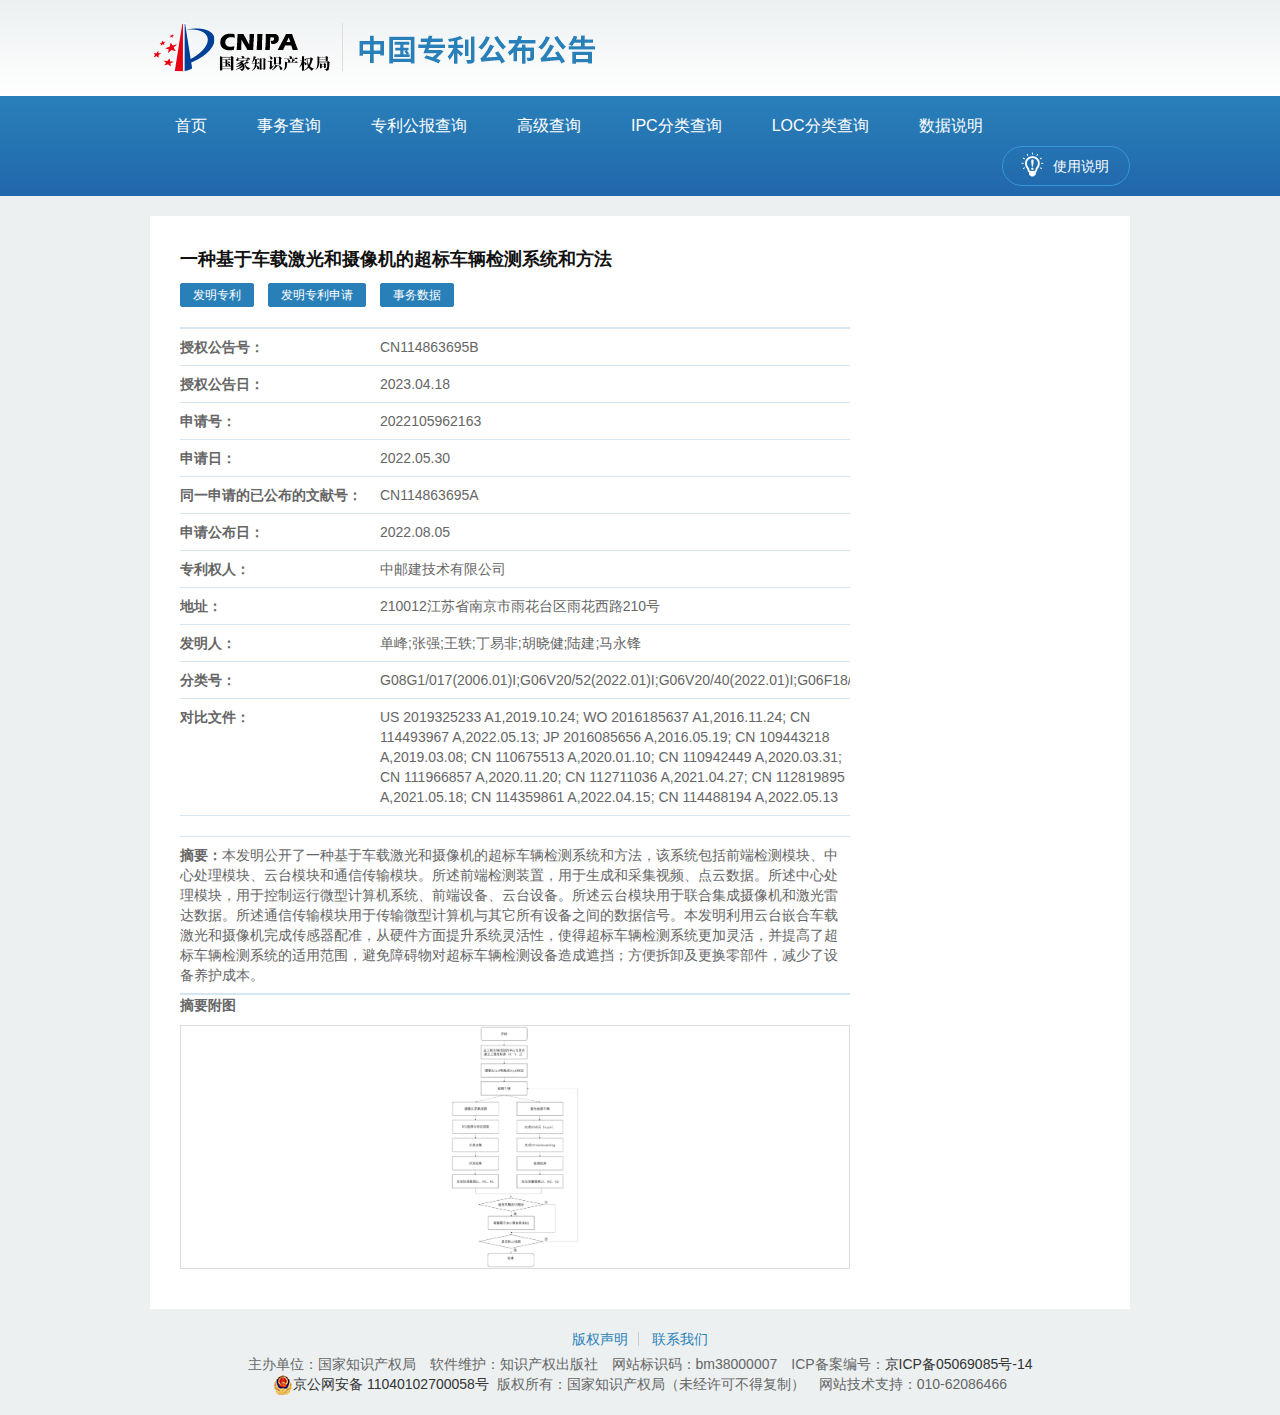
<file: index（完整）.html>
<!DOCTYPE html PUBLIC "-//W3C//DTD XHTML 1.0 Transitional//EN" "http://www.w3.org/TR/xhtml1/DTD/xhtml1-transitional.dtd">
<!-- saved from url=(0042)http://epub.cnipa.gov.cn/cred/CN114863695B -->
<html xmlns="http://www.w3.org/1999/xhtml"><head><meta http-equiv="Content-Type" content="text/html; charset=UTF-8">

  <title>专利详细信息</title>
  <meta name="description" content="">
  <meta name="keywords" content="">
  <meta http-equiv="X-UA-Compatible" content="IE=Edge,chrome=1">
  <meta name="viewport" content="width=device-width,initial-scale=1,maximum-scale=1,user-scalable=no">
  <meta name="format-detection" content="telephone=no">

  <link rel="stylesheet" type="text/css" href="./base.css">
  <link rel="stylesheet" type="text/css" href="./style-768.css" media="screen and (max-width:1280px)">
  <link href="./colorbox.css" rel="stylesheet" type="text/css">

  <!--[if lt IE 9]><script r='m'>document.createElement("section")</script><![endif]--><script type="text/javascript" src="./jquery.min.js.下载"></script>
  <script type="text/javascript" src="./datecheck.js.下载"></script>
  <script type="text/javascript" src="./jquery.hoverIntent.js.下载"></script>
  <script type="text/javascript" src="./jquery.topage.js.下载"></script>
  <script type="text/javascript" src="./common.js.下载"></script>
  <script type="text/javascript" src="./mask.js.下载"></script>
  <script type="text/javascript" src="./qrcode.min.js.下载"></script>
  <script type="text/javascript" src="./jquery.colorbox-min.js.下载"></script>
  <script type="text/javascript" src="./jquery.colorbox-zh-CN.js.下载"></script>
  <script language="javascript" type="text/javascript" src="./WdatePicker.js.下载" defer="defer"></script>




  <script>
    if (/Android|webOS|iPhone|iPod|BlackBerry/i.test(navigator.userAgent)) {
      document.write('<link rel="stylesheet" type="text/css" href="./style-320.css" media="screen and (max-width:767px)"/>');
      document.write('<script type="text/javascript" src="./reactive.js"><\/script>');
      $(document).ready(function () {
        $("#logo").html('<img src="./logo.png" width="300" usemap="#plantmap" /><map name="plantmap"><area shape="rect" coords="0,0,120,200" alt="国家知识产权局" href="https://www.cnipa.gov.cn" /><area shape="rect" coords="350,0,440,200" alt="中国专利公布公告" href="/Index" /></map>');
      });
    }else {
      $(document).ready(function () {
        $("#notify").text("");
      });
    }
  </script>







  <link href="./WdatePicker.css" rel="stylesheet" type="text/css"><style type="text/css">@font-face { font-family: TencentSans; src: url("chrome-extension://lkjkfecdnfjopaeaibboihfkmhdjmanm/static/fonts/TencentSans.woff2"); }</style></head>
<body>

<div class="wrap index-wrap">
  <div class="header">
    <div class="sitebar">
      <div class="w" id="logo">
        <img src="./logo.png" usemap="#plantmap">
        <map name="plantmap">
          <area shape="rect" coords="0,0,190,200" alt="国家知识产权局" href="https://www.cnipa.gov.cn/">
          <area shape="rect" coords="210,0,440,200" alt="中国专利公布公告" href="http://epub.cnipa.gov.cn/Index">
        </map>
      </div>
    </div>
    <div class="navbar">
      <div class="w">
        <ul class="nli">
          <li><a href="http://epub.cnipa.gov.cn/Index" class="hover">首页</a></li>
          <li><a href="http://epub.cnipa.gov.cn/SW">事务查询</a></li>
          <li><a href="http://epub.cnipa.gov.cn/Gb">专利公报查询</a></li>
          <li><a href="http://epub.cnipa.gov.cn/Advanced">高级查询</a></li>
          <li><a href="http://epub.cnipa.gov.cn/Ipc">IPC分类查询</a></li>
          <li><a href="http://epub.cnipa.gov.cn/Loc">LOC分类查询</a></li>
          <li><a href="http://epub.cnipa.gov.cn/DataExplain">数据说明</a></li>

        </ul>
        <a class="desc" href="http://epub.cnipa.gov.cn/Article"><i class="icon-desc"></i>使用说明</a>
      </div>
    </div>
  </div>
  <div class="content" style="background:none">
    <div class="w">
      <div class="detail-main">
        <div class="detail-top">
          <h2 class="title">一种基于车载激光和摄像机的超标车辆检测系统和方法</h2>

          <div class="func">
            <a class="btn sml" onclick="zl_xm(&#39;fDCcSAWscfimjLv6v98/TQ==&#39;, &#39;3&#39;,&#39;20230418&#39;)" title="发明专利">发明专利</a>
            <a class="btn sml" onclick="zl_xm(&#39;fDCcSAWscfimjLv6v98/TQ==&#39;, &#39;3&#39;,&#39;20220805&#39;)" title="发明专利申请">发明专利申请</a>
            <a class="btn sml" onclick="zl_xm(&#39;fDCcSAWscfimjLv6v98/TQ==&#39;, &#39;3&#39;,&#39;&#39;)">事务数据</a>
          </div>

        </div>

        <div class="detail-row row">
          <div class="info">
            <dl><dt>授权公告号：</dt><dd>CN114863695B</dd></dl>
            <dl><dt>授权公告日：</dt><dd>2023.04.18</dd></dl>
            <dl><dt>申请号：</dt><dd>2022105962163</dd></dl>
            <dl><dt>申请日：</dt><dd>2022.05.30</dd></dl>
            <dl><dt>同一申请的已公布的文献号：</dt><dd>CN114863695A</dd></dl>
            <dl><dt>申请公布日：</dt><dd>2022.08.05</dd></dl>
            <dl><dt>专利权人：</dt><dd>中邮建技术有限公司</dd></dl>
            <dl><dt>地址：</dt><dd>210012江苏省南京市雨花台区雨花西路210号</dd></dl>
            <dl><dt>发明人：</dt><dd>单峰;张强;王轶;丁易非;胡晓健;陆建;马永锋</dd></dl>
            <dl><dt>分类号：</dt><dd>G08G1/017(2006.01)I;G06V20/52(2022.01)I;G06V20/40(2022.01)I;G06F18/214(2023.01)I;G06F18/23(2023.01)I</dd></dl>
            <dl>
              <dt>对比文件：</dt>
              <dd>
                US 2019325233 A1,2019.10.24; WO 2016185637 A1,2016.11.24; CN 114493967 A,2022.05.13; JP 2016085656 A,2016.05.19; CN 109443218 A,2019.03.08; CN 110675513 A,2020.01.10; CN 110942449 A,2020.03.31; CN 111966857 A,2020.11.20; CN 112711036 A,2021.04.27; CN 112819895 A,2021.05.18; CN 114359861 A,2022.04.15; CN 114488194 A,2022.05.13                                        <br>


              </dd>
            </dl>
          </div>

          <div class="intro">
            <dl>
              <dt>摘要：</dt>
              <dd>本发明公开了一种基于车载激光和摄像机的超标车辆检测系统和方法，该系统包括前端检测模块、中心处理模块、云台模块和通信传输模块。所述前端检测装置，用于生成和采集视频、点云数据。所述中心处理模块，用于控制运行微型计算机系统、前端设备、云台设备。所述云台模块用于联合集成摄像机和激光雷达数据。所述通信传输模块用于传输微型计算机与其它所有设备之间的数据信号。本发明利用云台嵌合车载激光和摄像机完成传感器配准，从硬件方面提升系统灵活性，使得超标车辆检测系统更加灵活，并提高了超标车辆检测系统的适用范围，避免障碍物对超标车辆检测设备造成遮挡；方便拆卸及更换零部件，减少了设备养护成本。</dd>
            </dl>
          </div>

          <div class="zs_pic">
            <dl>
              <strong style="align:left">摘要附图</strong>
              <dt>
                                <span>
                                    <a href="./HDA0003668061150000011.jpg" class="ft cboxElement">
                                        <img src="./HDA0003668061150000011.jpg">
                                    </a>
                                </span>
              </dt>
            </dl>
          </div>

        </div>
      </div>
    </div>
  </div>

  <form id="patd" method="post" target="_blank" action="http://epub.cnipa.gov.cn/Sw/SwDetailQuery">
    <input type="hidden" name="an">
    <input type="hidden" name="pubType">
    <input type="hidden" name="ggr">
    <input name="__RequestVerificationToken" type="hidden" value="CfDJ8GLsQN4k4t9PorN7Jdza10ebzOC1ixOAEs9HrwSN_GEua5R6C2kX8iblNaoTx7xL0lJITHGLJljlXQDzHJcNBlvkinj1BKDSud6NgC1ehOMzj8gEsVNcPSIJkcfJtrMJ8pzSW4HSgadrpB7VZLUrn7I"></form>
  <script>
    $(document).ready(function () {
      $(".ft").colorbox({ rel: 'ft', maxWidth: "800", maxHeight: "550" });

      var pageObj = {
        obj_box: '.topage',
        total_item: 0,
        per_num: 3,
        current_page: 1
      };

      page_ctrl(pageObj);
      total_page = 0;
    });

    function to_page(i) {
      $("#pageNum").val(i);
      var params = 'an=' +'2022105962163'+'&jn=' +'391601'+'&ggr=' +'20230418'+'&pubtype=' +'3'+'&currentPage=' + i;
      $("body").mask('请稍候...');
      var url =
        $.ajax({
          url: "/Dxb/GetWgPic?" + params,
          type: "get",
          success: function (datas) {
            $("#wgPicList").html(datas);
            $(".ft").colorbox({ rel: 'ft', maxWidth: "800", maxHeight: "550" });
            $("body").unmask();
          },
          error: function (datas) {
            $("body").unmask();
          }
        })
    };

  </script>

  <div class="footer">
    <div class="w">
      <p class="links">
        <a href="http://epub.cnipa.gov.cn/Article?index=4">版权声明</a><i class="line"></i>
        <a href="http://epub.cnipa.gov.cn/Article?index=5">联系我们</a>
      </p>
      <p class="copyright">
        主办单位：国家知识产权局　软件维护：知识产权出版社　网站标识码：bm38000007　ICP备案编号：<a href="http://beian.miit.gov.cn/" target="_blank">京ICP备05069085号-14</a>
        <br>
        <a href="http://www.beian.gov.cn/portal/registerSystemInfo?recordcode=11040102700058" target="_blank"><img src="./2006012349113019652.png">京公网安备 11040102700058号</a>
        &nbsp;版权所有：国家知识产权局（未经许可不得复制）　网站技术支持：010-62086466
      </p>
      <!--<a class="other" href="http://bszs.conac.cn/sitename?method=show&amp;id=275F111369894D2CE053022819AC84F9" target="_blank"><img src="./2004271032321929259.png" style="width: 55px;height:55px"></a>
       <a class="other"><script id="_jiucuo_" sitecode="bm38000007" src="./jiucuo.js.下载"> </script><span id="_span_jiucuo"><img onclick="Link(&#39;bm38000007&#39;)" style="margin:0;border:0;cursor: pointer;" src="./jiucuo.png"></span></a><a>
   !-->
      </a></div><a>
  </a></div><a>
</a></div><a>



  <script>

    var path = window.location.pathname;

    var index = 0;
    if (path == "/Index" || path == "/") {
      index = 0;
    }
    else if (path == "/SW") {
      index = 1;
    }
    else if (path == "/Gb") {
      index = 2;
    }
    else if (path == "/Advanced") {
      index = 3;
    }
    else if (path == "/Ipc") {
      index = 4;
    }
    else if (path == "/Loc") {
      index = 5;
    }
    else if (path == "/DataExplain") {
      index = 6;
    }
    else {
      index = -1;
    }

    $('.nli li a').removeClass('curr');
    if (index != -1) {

      $('.nli li ').eq(index).find('a').addClass('curr');
    }


  </script>


</a><div id="cboxOverlay" style="display: none;"></div><div id="colorbox" class="" role="dialog" tabindex="-1" style="display: none;"><div id="cboxWrapper"><div><div id="cboxTopLeft" style="float: left;"></div><div id="cboxTopCenter" style="float: left;"></div><div id="cboxTopRight" style="float: left;"></div></div><div style="clear: left;"><div id="cboxMiddleLeft" style="float: left;"></div><div id="cboxContent" style="float: left;"><div id="cboxTitle" style="float: left;"></div><div id="cboxCurrent" style="float: left;"></div><button type="button" id="cboxPrevious"></button><button type="button" id="cboxNext"></button><button id="cboxSlideshow"></button><div id="cboxLoadingOverlay" style="float: left;"></div><div id="cboxLoadingGraphic" style="float: left;"></div></div><div id="cboxMiddleRight" style="float: left;"></div></div><div style="clear: left;"><div id="cboxBottomLeft" style="float: left;"></div><div id="cboxBottomCenter" style="float: left;"></div><div id="cboxBottomRight" style="float: left;"></div></div></div><div style="position: absolute; width: 9999px; visibility: hidden; display: none; max-width: none;"></div></div></body><div id="transmart-crx-shadow-root" style="all: initial;"></div></html>
</file>
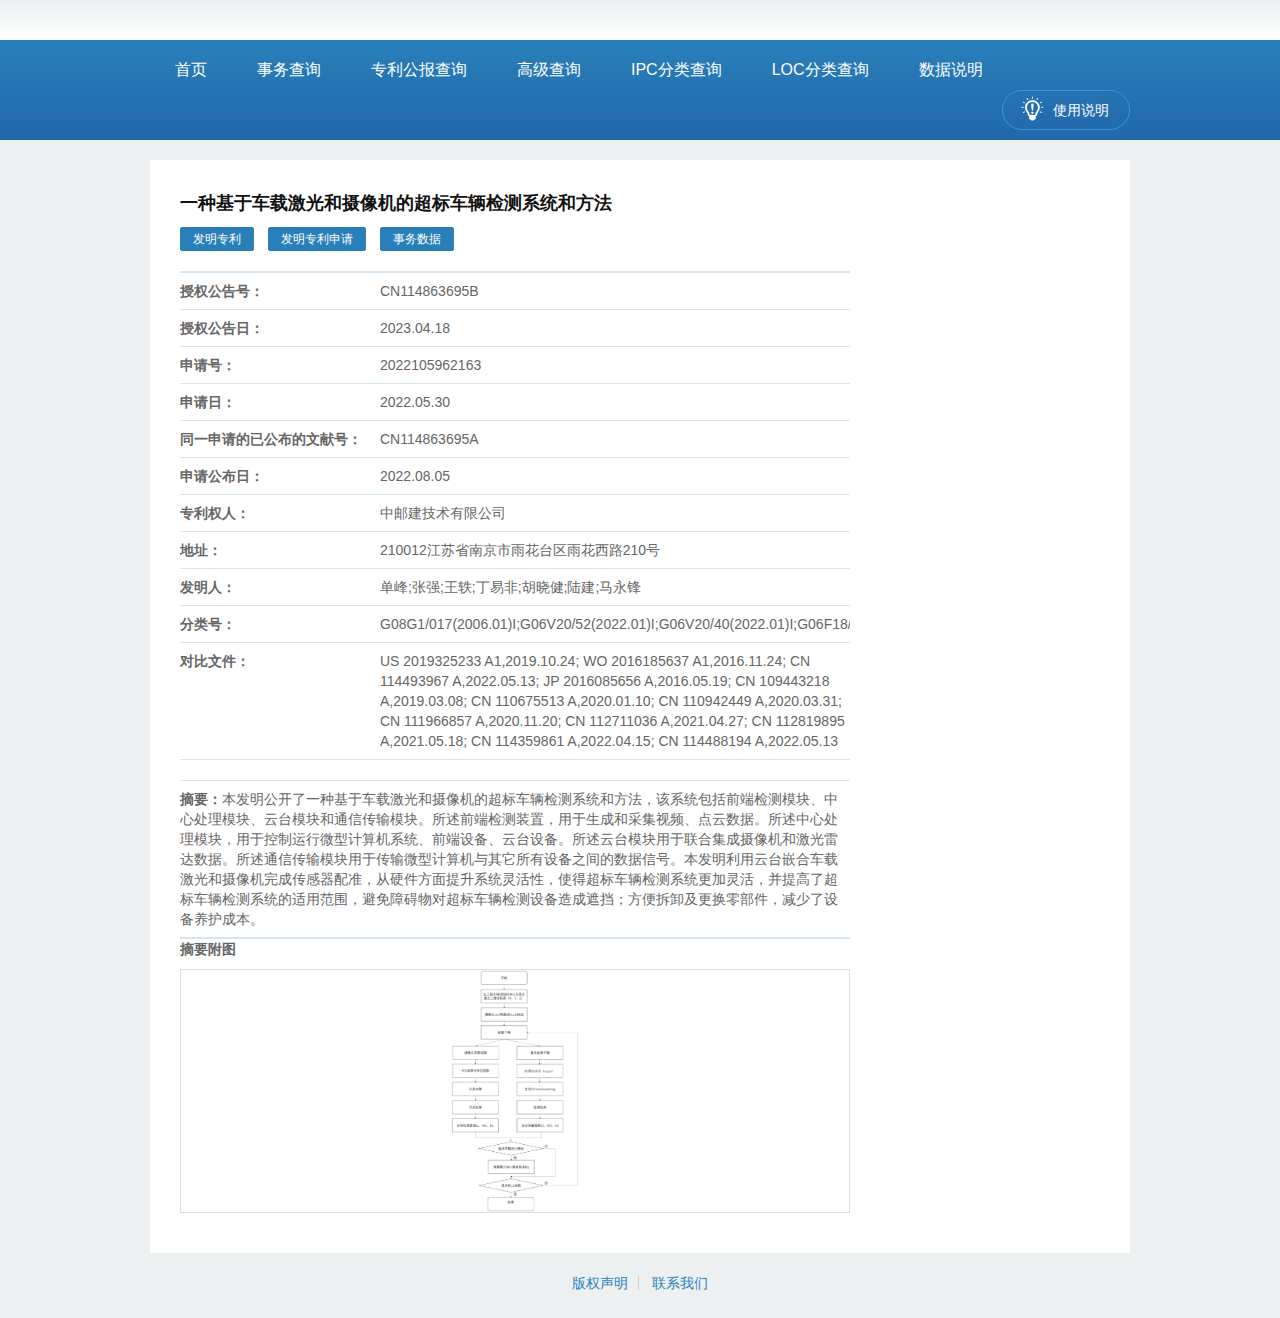
<file: index（缺少抬头和结尾的）.html>
<!DOCTYPE html PUBLIC "-//W3C//DTD XHTML 1.0 Transitional//EN" "http://www.w3.org/TR/xhtml1/DTD/xhtml1-transitional.dtd">
<!-- saved from url=(0042)http://epub.cnipa.gov.cn/cred/CN114863695B -->
<html xmlns="http://www.w3.org/1999/xhtml"><head><meta http-equiv="Content-Type" content="text/html; charset=UTF-8">

  <title>专利详细信息</title>
  <meta name="description" content="">
  <meta name="keywords" content="">
  <meta http-equiv="X-UA-Compatible" content="IE=Edge,chrome=1">
  <meta name="viewport" content="width=device-width,initial-scale=1,maximum-scale=1,user-scalable=no">
  <meta name="format-detection" content="telephone=no">

  <link rel="stylesheet" type="text/css" href="./base.css">
  <link rel="stylesheet" type="text/css" href="./style-768.css" media="screen and (max-width:1280px)">
  <link href="./colorbox.css" rel="stylesheet" type="text/css">

  <!--[if lt IE 9]><script r='m'>document.createElement("section")</script><![endif]--><script type="text/javascript" src="./jquery.min.js.下载"></script>
  <script type="text/javascript" src="./datecheck.js.下载"></script>
  <script type="text/javascript" src="./jquery.hoverIntent.js.下载"></script>
  <script type="text/javascript" src="./jquery.topage.js.下载"></script>
  <script type="text/javascript" src="./common.js.下载"></script>
  <script type="text/javascript" src="./mask.js.下载"></script>
  <script type="text/javascript" src="./qrcode.min.js.下载"></script>
  <script type="text/javascript" src="./jquery.colorbox-min.js.下载"></script>
  <script type="text/javascript" src="./jquery.colorbox-zh-CN.js.下载"></script>
  <script language="javascript" type="text/javascript" src="./WdatePicker.js.下载" defer="defer"></script>




  <script>
    if (/Android|webOS|iPhone|iPod|BlackBerry/i.test(navigator.userAgent)) {
      document.write('<link rel="stylesheet" type="text/css" href="./style-320.css" media="screen and (max-width:767px)"/>');
      document.write('<script type="text/javascript" src="./reactive.js"><\/script>');
      $(document).ready(function () {
        $("#logo").html('<img src="./logo.png" width="300" usemap="#plantmap" /><map name="plantmap"><area shape="rect" coords="0,0,120,200" alt="国家知识产权局" href="https://www.cnipa.gov.cn" /><area shape="rect" coords="350,0,440,200" alt="中国专利公布公告" href="/Index" /></map>');
      });
    }else {
      $(document).ready(function () {
        $("#notify").text("");
      });
    }
  </script>







  <link href="./WdatePicker.css" rel="stylesheet" type="text/css"><style type="text/css">@font-face { font-family: TencentSans; src: url("chrome-extension://lkjkfecdnfjopaeaibboihfkmhdjmanm/static/fonts/TencentSans.woff2"); }</style></head>
<body>

<div class="wrap index-wrap">
  <div class="header">
    <div class="sitebar">

    </div>
    <div class="navbar">
      <div class="w">
        <ul class="nli">
          <li><a href="" class="hover">首页</a></li>
          <li><a href="">事务查询</a></li>
          <li><a href="">专利公报查询</a></li>
          <li><a href="">高级查询</a></li>
          <li><a href="">IPC分类查询</a></li>
          <li><a href="">LOC分类查询</a></li>
          <li><a href="">数据说明</a></li>

        </ul>
        <a class="desc" href=""><i class="icon-desc"></i>使用说明</a>
      </div>
    </div>
  </div>
  <div class="content" style="background:none">
    <div class="w">
      <div class="detail-main">
        <div class="detail-top">
          <h2 class="title">一种基于车载激光和摄像机的超标车辆检测系统和方法</h2>

          <div class="func">
            <a class="btn sml" onclick="zl_xm(&#39;fDCcSAWscfimjLv6v98/TQ==&#39;, &#39;3&#39;,&#39;20230418&#39;)" title="发明专利">发明专利</a>
            <a class="btn sml" onclick="zl_xm(&#39;fDCcSAWscfimjLv6v98/TQ==&#39;, &#39;3&#39;,&#39;20220805&#39;)" title="发明专利申请">发明专利申请</a>
            <a class="btn sml" onclick="zl_xm(&#39;fDCcSAWscfimjLv6v98/TQ==&#39;, &#39;3&#39;,&#39;&#39;)">事务数据</a>
          </div>

        </div>

        <div class="detail-row row">
          <div class="info">
            <dl><dt>授权公告号：</dt><dd>CN114863695B</dd></dl>
            <dl><dt>授权公告日：</dt><dd>2023.04.18</dd></dl>
            <dl><dt>申请号：</dt><dd>2022105962163</dd></dl>
            <dl><dt>申请日：</dt><dd>2022.05.30</dd></dl>
            <dl><dt>同一申请的已公布的文献号：</dt><dd>CN114863695A</dd></dl>
            <dl><dt>申请公布日：</dt><dd>2022.08.05</dd></dl>
            <dl><dt>专利权人：</dt><dd>中邮建技术有限公司</dd></dl>
            <dl><dt>地址：</dt><dd>210012江苏省南京市雨花台区雨花西路210号</dd></dl>
            <dl><dt>发明人：</dt><dd>单峰;张强;王轶;丁易非;胡晓健;陆建;马永锋</dd></dl>
            <dl><dt>分类号：</dt><dd>G08G1/017(2006.01)I;G06V20/52(2022.01)I;G06V20/40(2022.01)I;G06F18/214(2023.01)I;G06F18/23(2023.01)I</dd></dl>
            <dl>
              <dt>对比文件：</dt>
              <dd>
                US 2019325233 A1,2019.10.24; WO 2016185637 A1,2016.11.24; CN 114493967 A,2022.05.13; JP 2016085656 A,2016.05.19; CN 109443218 A,2019.03.08; CN 110675513 A,2020.01.10; CN 110942449 A,2020.03.31; CN 111966857 A,2020.11.20; CN 112711036 A,2021.04.27; CN 112819895 A,2021.05.18; CN 114359861 A,2022.04.15; CN 114488194 A,2022.05.13                                        <br>


              </dd>
            </dl>
          </div>

          <div class="intro">
            <dl>
              <dt>摘要：</dt>
              <dd>本发明公开了一种基于车载激光和摄像机的超标车辆检测系统和方法，该系统包括前端检测模块、中心处理模块、云台模块和通信传输模块。所述前端检测装置，用于生成和采集视频、点云数据。所述中心处理模块，用于控制运行微型计算机系统、前端设备、云台设备。所述云台模块用于联合集成摄像机和激光雷达数据。所述通信传输模块用于传输微型计算机与其它所有设备之间的数据信号。本发明利用云台嵌合车载激光和摄像机完成传感器配准，从硬件方面提升系统灵活性，使得超标车辆检测系统更加灵活，并提高了超标车辆检测系统的适用范围，避免障碍物对超标车辆检测设备造成遮挡；方便拆卸及更换零部件，减少了设备养护成本。</dd>
            </dl>
          </div>

          <div class="zs_pic">
            <dl>
              <strong style="align:left">摘要附图</strong>
              <dt>
                                <span>
                                    <a href="./HDA0003668061150000011.jpg" class="ft cboxElement">
                                        <img src="./HDA0003668061150000011.jpg">
                                    </a>
                                </span>
              </dt>
            </dl>
          </div>

        </div>
      </div>
    </div>
  </div>

  <form id="patd" method="post" target="_blank" action="http://epub.cnipa.gov.cn/Sw/SwDetailQuery">
    <input type="hidden" name="an">
    <input type="hidden" name="pubType">
    <input type="hidden" name="ggr">
    <input name="__RequestVerificationToken" type="hidden" value="CfDJ8GLsQN4k4t9PorN7Jdza10ebzOC1ixOAEs9HrwSN_GEua5R6C2kX8iblNaoTx7xL0lJITHGLJljlXQDzHJcNBlvkinj1BKDSud6NgC1ehOMzj8gEsVNcPSIJkcfJtrMJ8pzSW4HSgadrpB7VZLUrn7I"></form>
  <script>
    $(document).ready(function () {
      $(".ft").colorbox({ rel: 'ft', maxWidth: "800", maxHeight: "550" });

      var pageObj = {
        obj_box: '.topage',
        total_item: 0,
        per_num: 3,
        current_page: 1
      };

      page_ctrl(pageObj);
      total_page = 0;
    });

    function to_page(i) {
      $("#pageNum").val(i);
      var params = 'an=' +'2022105962163'+'&jn=' +'391601'+'&ggr=' +'20230418'+'&pubtype=' +'3'+'&currentPage=' + i;
      $("body").mask('请稍候...');
      var url =
        $.ajax({
          url: "/Dxb/GetWgPic?" + params,
          type: "get",
          success: function (datas) {
            $("#wgPicList").html(datas);
            $(".ft").colorbox({ rel: 'ft', maxWidth: "800", maxHeight: "550" });
            $("body").unmask();
          },
          error: function (datas) {
            $("body").unmask();
          }
        })
    };

  </script>

  <div class="footer">
    <div class="w">
      <p class="links">
        <a href="http://">版权声明</a><i class="line"></i>
        <a href="http://">联系我们</a>
      </p>
      <p class="copyright">

      </p>
      <!--<a class="other" href="http://bszs.conac.cn/sitename?method=show&amp;id=275F111369894D2CE053022819AC84F9" target="_blank"><img src="./2004271032321929259.png" style="width: 55px;height:55px"></a>
       <a class="other"><script id="_jiucuo_" sitecode="bm38000007" src="./jiucuo.js.下载"> </script><span id="_span_jiucuo"><img onclick="Link(&#39;bm38000007&#39;)" style="margin:0;border:0;cursor: pointer;" src="./jiucuo.png"></span></a><a>
   !-->
      </a></div><a>
  </a></div><a>
</a></div><a>



  <script>

    var path = window.location.pathname;

    var index = 0;
    if (path == "/Index" || path == "/") {
      index = 0;
    }
    else if (path == "/SW") {
      index = 1;
    }
    else if (path == "/Gb") {
      index = 2;
    }
    else if (path == "/Advanced") {
      index = 3;
    }
    else if (path == "/Ipc") {
      index = 4;
    }
    else if (path == "/Loc") {
      index = 5;
    }
    else if (path == "/DataExplain") {
      index = 6;
    }
    else {
      index = -1;
    }

    $('.nli li a').removeClass('curr');
    if (index != -1) {

      $('.nli li ').eq(index).find('a').addClass('curr');
    }


  </script>


</a><div id="cboxOverlay" style="display: none;"></div><div id="colorbox" class="" role="dialog" tabindex="-1" style="display: none;"><div id="cboxWrapper"><div><div id="cboxTopLeft" style="float: left;"></div><div id="cboxTopCenter" style="float: left;"></div><div id="cboxTopRight" style="float: left;"></div></div><div style="clear: left;"><div id="cboxMiddleLeft" style="float: left;"></div><div id="cboxContent" style="float: left;"><div id="cboxTitle" style="float: left;"></div><div id="cboxCurrent" style="float: left;"></div><button type="button" id="cboxPrevious"></button><button type="button" id="cboxNext"></button><button id="cboxSlideshow"></button><div id="cboxLoadingOverlay" style="float: left;"></div><div id="cboxLoadingGraphic" style="float: left;"></div></div><div id="cboxMiddleRight" style="float: left;"></div></div><div style="clear: left;"><div id="cboxBottomLeft" style="float: left;"></div><div id="cboxBottomCenter" style="float: left;"></div><div id="cboxBottomRight" style="float: left;"></div></div></div><div style="position: absolute; width: 9999px; visibility: hidden; display: none; max-width: none;"></div></div></body><div id="transmart-crx-shadow-root" style="all: initial;"></div></html>
</file>
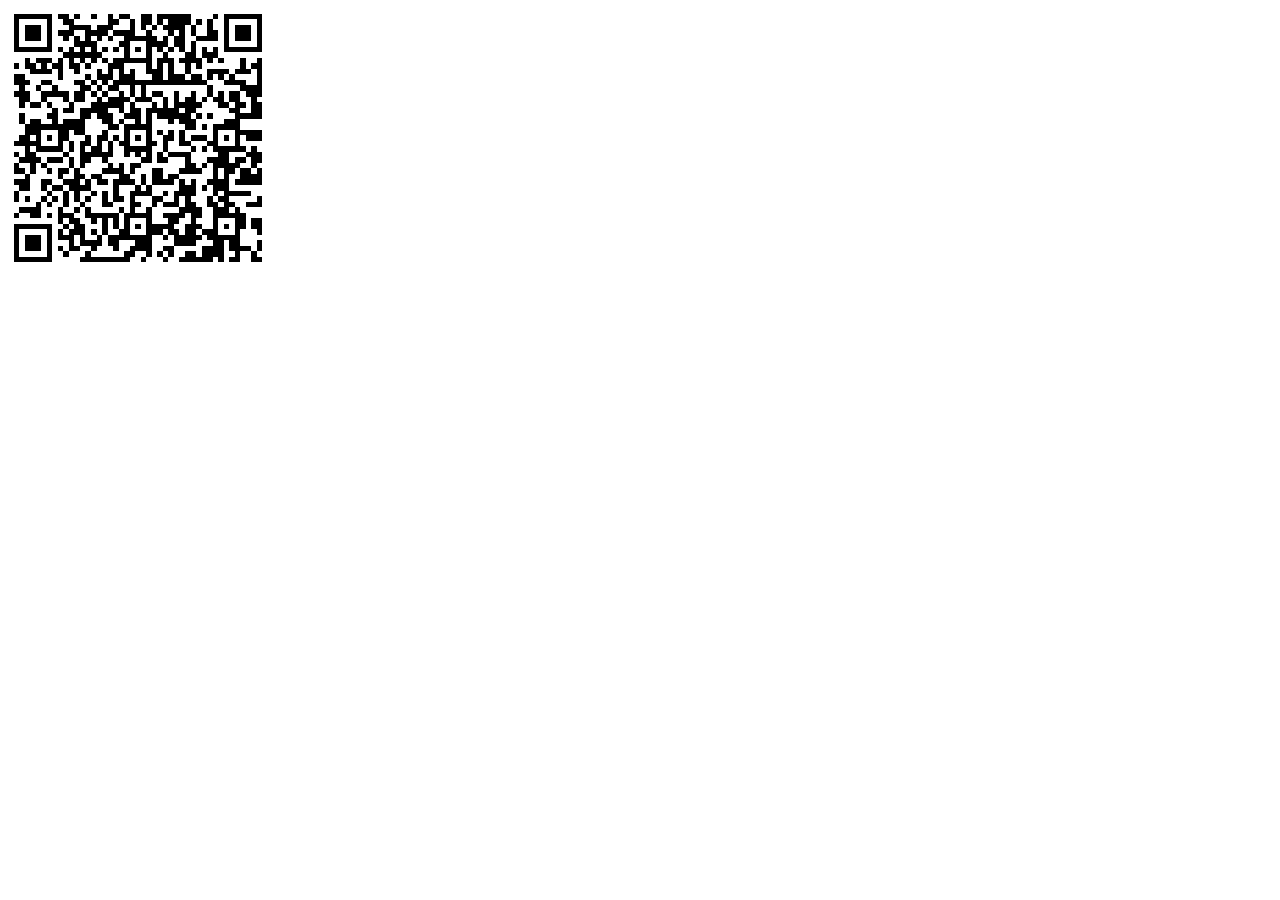
<file: static/WeChat_Alipay_QR.html>
<!DOCTYPE html>
<html lang="en">
<head>
    <meta charset="UTF-8">
    <title>微信/支付宝</title>
</head>
<body>
    <img src="img.png" alt="">
    <script>
        if (/MicroMessenger/.test(window.navigator.userAgent)) {
            alert('微信客户端');
        } else if (/AlipayClient/.test(window.navigator.userAgent)) {
            alert('支付宝客户端');
        } else {
            alert('其他浏览器');
        }
    </script>
</body>
</html>
</file>
<file: style-768.css>
/*** 移动端响应式CSS-1280px ***/
.wrap{min-width:1000px}
.w{width:980px}
/*** CONTENT ***/
.header .nli a{padding:0 25px;font-size:16px}
.index-search .stxt{width:460px}
.tips-desc{width:500px}
.index-update{padding-left:240px}
.index-update .tit{width:180px;margin-left:-200px}
.index-update .uli a{padding-left:15px;background-position:0 -52px}
.affair-form .group{padding-left:110px}
.affair-form .group .tit{width:90px;margin-left:-110px;padding:10px}
.advanced-form .group{padding-left:110px}
.advanced-form .group .tit{width:90px;margin-left:-110px;padding:10px}
</file>
<file: colorbox.css>
/*
    Colorbox Core Style:
    The following CSS is consistent between example themes and should not be altered.
*/
#colorbox, #cboxOverlay, #cboxWrapper{position:absolute; top:0; left:0; z-index:9999; overflow:hidden;}
#cboxOverlay{position:fixed; width:100%; height:100%;}
#cboxMiddleLeft, #cboxBottomLeft{clear:left;}
#cboxContent{position:relative;}
#cboxLoadedContent{overflow:auto; -webkit-overflow-scrolling: touch;}
#cboxTitle{margin:0;}
#cboxLoadingOverlay, #cboxLoadingGraphic{position:absolute; top:0; left:0; width:100%; height:100%;}
#cboxPrevious, #cboxNext, #cboxClose, #cboxSlideshow{cursor:pointer;}
.cboxPhoto{float:left; margin:auto; border:0; display:block; max-width:none; -ms-interpolation-mode:bicubic;}
.cboxIframe{width:100%; height:100%; display:block; border:0;}
#colorbox, #cboxContent, #cboxLoadedContent{box-sizing:content-box; -moz-box-sizing:content-box; -webkit-box-sizing:content-box;}

/* 
    User Style:
    Change the following styles to modify the appearance of Colorbox.  They are
    ordered & tabbed in a way that represents the nesting of the generated HTML.
*/
#cboxOverlay{background:#000;}
#colorbox{outline:0;}
    #cboxTopLeft{width:14px; height:14px; background:url(../images/controls.png) no-repeat 0 0;}
    #cboxTopCenter{height:14px; background:url(../images/border.png) repeat-x top left;}
    #cboxTopRight{width:14px; height:14px; background:url(../images/controls.png) no-repeat -36px 0;}
    #cboxBottomLeft{width:14px; height:43px; background:url(../images/controls.png) no-repeat 0 -32px;}
    #cboxBottomCenter{height:43px; background:url(../images/border.png) repeat-x bottom left;}
    #cboxBottomRight{width:14px; height:43px; background:url(../images/controls.png) no-repeat -36px -32px;}
    #cboxMiddleLeft{width:14px; background:url(../images/controls.png) repeat-y -175px 0;}
    #cboxMiddleRight{width:14px; background:url(../images/controls.png) repeat-y -211px 0;}
    #cboxContent{background:#fff; overflow:visible;}
        .cboxIframe{background:#fff;}
        #cboxError{padding:50px; border:1px solid #ccc;}
        #cboxLoadedContent{margin-bottom:5px;}
        #cboxLoadingOverlay{background:url(../images/loading_background.png) no-repeat center center;}
        #cboxLoadingGraphic{background:url(../images/loading.gif) no-repeat center center;}
        #cboxTitle{position:absolute; bottom:-25px; left:0; text-align:center; width:100%; font-weight:bold; color:#7C7C7C;}
        #cboxCurrent{position:absolute; bottom:-25px; left:58px; font-weight:bold; color:#7C7C7C;}

        /* these elements are buttons, and may need to have additional styles reset to avoid unwanted base styles */
        #cboxPrevious, #cboxNext, #cboxSlideshow, #cboxClose {border:0; padding:0; margin:0; overflow:visible;  position:absolute; bottom:-29px; }
        
        /* avoid outlines on :active (mouseclick), but preserve outlines on :focus (tabbed navigating) */
        #cboxPrevious:active, #cboxNext:active, #cboxSlideshow:active, #cboxClose:active {outline:0;}

        #cboxPrevious{ background:#3399FF; color:#fff;left:0px;width:63px; height:23px;}

        #cboxNext{background:#3399FF; color:#fff;left:67px;width:63px; height:23px;}

        #cboxClose{width:23px; height:23px; background:url(../images/controls.png);right:0; background-position:-100px -25px;text-indent:-9999px;}
        #cboxClose:hover{background-position:-100px 0px;}

        .cboxSlideshow_on #cboxSlideshow{background-position:-125px 0px; right:27px;}
        .cboxSlideshow_on #cboxSlideshow:hover{background-position:-150px 0px;}
        .cboxSlideshow_off #cboxSlideshow{background-position:-150px -25px; right:27px;}
        .cboxSlideshow_off #cboxSlideshow:hover{background-position:-125px 0px;}
</file>
<file: style-320.css>
/*** 移动端响应式CSS-768px ***/
*{outline:0;-webkit-tap-highlight-color:rgba(0,0,0,0);-webkit-box-sizing:border-box;box-sizing:border-box}
html{width:100%;overflow-x:hidden;overflow-y:auto;-webkit-text-size-adjust:none}
body,button,input,select,textarea{font-size:12px}
a:hover{text-decoration:none}
img{-webkit-animation:opacity .35s;animation:opacity .35s}
@-webkit-keyframes opacity{from{opacity:0}to{opacity:1}}
@keyframes opacity{from{opacity:0}to{opacity:1}}
.wrap{min-width:320px}.w{width:100%}
.wbox{display:-webkit-flex!important;display:-webkit-box}
.wbox-flex{-webkit-flex:1!important;-webkit-box-flex:1}
.icon-desc,.icon-sea,.icon-null{-webkit-zoom:60%;zoom:60%}
.icon-date,.icon-seas,.icon-dload{-webkit-zoom:80%;zoom:80%}
.icon-down,.icon-up,.icon-default,.icon-list,.icon-view{-webkit-zoom:80%;zoom:80%}
/*** HEADER ***/
.header .sitebar{height:70px;padding:14px 0;text-align:center}
.header .logo a{width:255px;height:32px;margin:0 auto;background-size:cover}
.header .nli{display:none}
.nshowhide{position:relative;z-index:24;float:left;display:inline-block;width:32px;height:32px;margin:2px 12px;border:0;color:#fff;text-align:center;-webkit-border-radius:50%;border-radius:50%}
.nshowhide .icon{display:inline-block;width:70%;height:2px;margin:15px auto 0;background-color:#fff}
.nshowhide .icon:before,.nshowhide .icon:after{position:absolute;content:'';display:block;width:70%;height:2px;background-color:#fff;overflow:hidden;-webkit-transition:-webkit-transform .1s;transition:transform .1s}
.nshowhide .icon:before{top:8px}
.nshowhide .icon:after{bottom:8px}
.sitebar-active{position:fixed;width:100%;height:100%;overflow-y:hidden}
.sitebar-active .nshowhide .icon{background:none}
.sitebar-active .nshowhide .icon:before{top:15px;-webkit-transform:rotate(45deg);transform:rotate(45deg)}
.sitebar-active .nshowhide .icon:after{bottom:15px;-webkit-transform:rotate(-45deg);transform:rotate(-45deg)}
.header .navbar{padding:0}
.header .nli{position:fixed;left:0;top:96px;z-index:23;display:none;width:100%;height:100%;margin:0;padding-bottom:96px;background-color:rgba(0,0,0,.6);overflow-y:auto}
.header .nli li{float:none;background:#2980b9}
.header .nli a{display:block;height:50px;line-height:50px;margin:0 12px;border-bottom:1px solid #3498db;border-radius:0;font-size:16px;font-weight:700;text-align:center}
.header .nli a.curr{margin:0}
.header .desc{height:24px;line-height:24px;padding:0 10px 0 5px;margin:6px}
.header .desc{height:24px;line-height:24px;padding:0 10px 0 5px;margin:6px}

/*** CONTENT ***/
.content{padding:0}
.content .btn-sea, .content .btn-null{height:32px;line-height:32px;font-size:14px}
.index-wrap .content{background-size:auto 140px}
.index-search{height:110px;padding:10px 12px 0}
.index-search .inner{display:block}
.index-search .item{padding:0;margin-bottom:5px}
.index-search .lbl{float:none;width:120px;height:30px;line-height:30px;margin:0;background:none;font-size:14px;box-shadow:none}
.index-search .seabar{display:-webkit-flex!important;display:-webkit-box}
.index-search .stxt{width:auto;height:44px;line-height:44px;-webkit-flex:1!important;-webkit-box-flex:1}
.index-search .sbtn{width:80px;height:44px;line-height:44px;font-size:14px}
.index-search .lbc{margin-right:5px}
.tips-desc{width:auto;top:50px}
.tips-desc .con{padding:10px 20px}
.index-datebar{padding:10px 12px;margin-top:20px}
.index-datebar .tips-desc{left:11px;right:11px}
.index-datebar .info{font-size:12px}
.index-update .tit{float:none;width:auto;margin:5px 0}
.index-update .tit b{height:30px;line-height:30px;border-radius:9px 9px 0 0;font-size:14px}
.index-update{padding:10px 12px}
.index-update .uli li{width:50%}
.index-update .uli a{padding-left:15px;background-position:0 -52px}

.advanced-main{padding:10px 0}
.advanced-form .group{padding-left:0}
.advanced-form .group .tit{position:relative;float:none;width:auto;padding:5px 12px;margin:0;border-top:0;text-align:left}
.advanced-form .group .tit::after{content:" ";display:inline-block;height:6px;width:6px;border-width:0 2px 2px 0;border-color:#2980b9;border-style:solid;position:absolute;right:13px;top:50%;margin-top:-3px;-webkit-transform:rotate(-135deg);transform:rotate(-135deg)}
.advanced-form .group .tit.hover::after{margin-top:-6px;-webkit-transform:rotate(45deg);transform:rotate(45deg)}
.advanced-form .linkline{display:none}
.advanced-form .box{padding:4px 12px}
.advanced-form .item{position:relative;display:-webkit-flex!important;display:-webkit-box;align-items:Center}
.advanced-form .item.col{margin-right:0}
.advanced-form .sort a{margin-top:5px}
.advanced-form .lbc{margin:5px 10px 0 0}
.advanced-form .lbl{position:absolute;z-index:22;width:120px}
.advanced-form .txtbar{-webkit-flex:1!important;-webkit-box-flex:1}
.advanced-form .txt,.advanced-form .slt{width:100%;height:36px;line-height:36px;-webkit-flex:1!important;-webkit-box-flex:1;border-top:0;border-left:0;border-right:0}
.advanced-form .txt{padding-left:120px}
.advanced-form .btnbar{padding-left:0;margin-top:12px;text-align:center}
.tips-eg{width:auto;word-break:break-all}

.overview-main{padding:0}
.overview-search{padding:35px 12px 5px}
.overview-search .inner{display:block}
.overview-search .item{position:relative;display:-webkit-flex!important;display:-webkit-box;overflow:inherit;padding-left:0;margin-bottom:5px}
.overview-search .lbl{position:absolute;top:-35px;width:auto;margin-left:0}
.overview-search .txt{width:auto;height:44px;line-height:44px;-webkit-flex:1!important;-webkit-box-flex:1}
.overview-search .btn{width:80px;height:44px;line-height:44px;font-size:14px}
.overview-search .lbc{margin-right:5px}
.overview-search .linkline{display:none}
.overview-row{padding-left:0;margin-top:10px}
.overview-side{float:none;width:auto;margin:0}
.overview-menu .tit{padding:5px 12px}
.overview-menu .item{padding:0 12px;font-size:0;white-space:nowrap;overflow-x:auto;overflow-y:hidden}
.overview-menu .item a{display:inline-block;padding-right:24px;font-size:12px}
.overview-menu .item a:after{right:10px}
.overview-con{margin-top:10px}
.overview-array .array{float:none;display:none;overflow:hidden}
.overview-array .array a{width:33.33333%;height:auto;padding:5px;margin:0;text-align:center}
.overview-array .sort{margin:10px 12px}
.overview-array .sort a{height:24px;line-height:24px}
.overview-array .listnum{margin:10px 12px}
.overview-default .item{padding:20px 12px}
.overview-default .pic{margin:0 10px 0 0}
.overview-default .pic img{width:80px;height:80px}
.overview-default .code{display:none}
.overview-default .info dl{float:none;width:auto}
.overview-default .allinfo{padding:5px 8px}
.overview-default{display:none}
.overview-list{display:block}
.overview-view{display:none}
.overview-view .item{width:48%;margin:1%}
.overview-view .pic{padding:5px}
.overview-view .pic img{width:44vw;height:44vw}
.overview-view .info{height:50px}

.detail-main{padding:20px 22px}
.detail-return.btnl{float:right;display:inline-block;margin-left:10px}
.detail-top .title{font-size:16px}
.detail-top .func a{padding:0 1em;margin-right:5px}
.detail-row{padding-right:0}
.detail-row .pic{margin:0 0 0 20px;padding:0}
.detail-row .pic img{width:100px;height:100px}
.detail-row .info dl{padding-left:90px}
.detail-row .info dt{width:85px;margin-left:-90px}

.apply-main{padding:20px 0}
.apply-main .top{padding:0 12px}
.apply-row{padding:0}
.apply-side{float:none;width:auto;margin:0 0 10px}
.apply-menu{font-size:0;white-space:nowrap;overflow-x:auto;overflow-y:hidden}
.apply-menu li{display:inline-block;float:none;clear:none;width:33.3333%;text-align:center}
.apply-menu a{height:32px;line-height:32px;font-size:14px}
.apply-menu a.curr::after {display:none}
.apply-menu a.curr::before{position:absolute;left:50%;bottom:-1px;content:'';width:0;height:0;margin-left:-8px;border:8px solid transparent;border-bottom:6px solid #edf7f5}
.apply-con a.dloadlink{right:22px}
.affairdata-con .title{font-size:16px}
.affairdata-con .num{margin-top:5px}
.affairdata-con .info{padding:0 12px}
.affairdata-con .item{margin-top:10px}
.affairdata-con .info dl{float:none;width:auto}
.affair-main{padding:10px 0}
.affair-form .group{padding-left:0}
.affair-form .group .tit{float:none;width:auto;padding:5px 12px;margin:0;border-top:0;text-align:left}
.affair-form .linkline{display:none}
.affair-form .box{padding:4px 12px}
.affair-form .item{position:relative;display:-webkit-flex!important;display:-webkit-box;align-items:Center}
.affair-form .lbc{margin:5px 10px 0 0}
.affair-form .lbl{position:absolute;z-index:22;width:120px}
.affair-form .txt,.affair-form .slt{width:100%;height:36px;line-height:36px;-webkit-flex:1!important;-webkit-box-flex:1;border-top:0;border-left:0;border-right:0}
.affair-form .txt{padding-left:120px}
.affair-form .btnbar{padding-left:0;margin-top:12px;text-align:center}

.bulletin-main{padding:10px 0}
.bulletin-list .year{padding:0 7px;margin-bottom:5px;font-size:0;white-space:normal;overflow-x:auto;overflow-y:hidden}
.bulletin-list .year a{padding:0 18px;font-size:14px}
.bulletindata-main{padding:20px 0}
.bulletindata-main .top{padding:0 12px}
.bulletindata-main .title{font-size:16px}
.bulletindata-menu{font-size:0;white-space:nowrap;overflow-x:auto;overflow-y:hidden}
.bulletindata-menu li{display:inline-block;float:none;clear:none}
.bulletindata-menu a{height:32px;line-height:32px;font-size:14px}
.bulletindata-menu a.curr::after {display:none}
.bulletindata-menu a.curr::before{position:absolute;left:50%;bottom:-1px;content:'';width:0;height:0;margin-left:-8px;border:8px solid transparent;border-bottom:6px solid #edf7f5}

.ipc-main{padding:0}
.ipc-search{padding:35px 12px 5px}
.ipc-search .inner{display:block}
.ipc-search .item{position:relative;display:-webkit-flex!important;display:-webkit-box;overflow:inherit;padding-left:0;margin-bottom:5px}
.ipc-search .lbl{position:absolute;top:-35px;width:auto;margin-left:0}
.ipc-search .txt{width:auto;height:44px;line-height:44px;-webkit-flex:1!important;-webkit-box-flex:1}
.ipc-search .btn{width:80px;height:44px;line-height:44px;font-size:14px}
.ipc-search .linkline{display:none}
.ipc-list .dt{width:55%}
.ipc-list .dd{width:15%}

.article-row{padding:0}
.article-side{float:none;width:auto;margin:10px 0 0}
.article-menu{font-size:0;white-space:nowrap;overflow-x:auto;overflow-y:hidden}
.article-menu li{display:inline-block;float:none;clear:none}
.article-menu a{height:32px;line-height:32px;font-size:14px}
.article-menu a.curr::after {display:none}
.article-menu a.curr::before{position:absolute;left:50%;bottom:-1px;content:'';width:0;height:0;margin-left:-8px;border:8px solid transparent;border-bottom:6px solid #edf7f5}
.article-main{padding:20px 22px}
.article-main .tit{font-size:18px}

.table-mod th,.table-mod td{padding:5px 8px}
.topage a{display:none}
.topage .current_page,.topage .prev_page,.topage .next_page{display:inline-block}
/*** FOOTER ***/
.footer{padding:0 20px;margin:12px 0 5px}
.footer img{-webkit-zoom:60%;zoom:60%}
</file>
<file: WdatePicker.css>
.Wdate{
	border:#999 1px solid;
	height:20px;
	background:#fff url(datePicker.gif) no-repeat right;
}

.WdateFmtErr{
	font-weight:bold;
	color:red;
}
</file>
<file: base.css>
/*** RESET&BASE ***/
body, h1, h2, h3, h4, h5, h6, p, pre, th, td, ul, ol, li, dl, dt, dd, form, input, select, textarea, button {
    margin: 0;
    padding: 0
}

body {
    font: 14px/20px Helvetica Neue,Helvetica,PingFang SC,\5FAE\8F6F\96C5\9ED1,Tahoma,Arial,sans-serif;
    color: #666
}

input, select, textarea, button {
    border-radius: 0;
    box-shadow: none;
    line-height: inherit;
    font-size: inherit;
    font-weight: inherit;
    vertical-align: middle;
    outline: 0
}

    input[type="button"], input[type="submit"], input[type="reset"], input[type="text"] {
        -webkit-appearance: none
    }

    input[type="button"], input[type="submit"], button {
        cursor: pointer
    }

textarea {
    vertical-align: top;
    resize: vertical
}

radio, checked {
    vertical-align: middle
}

h1, h2, h3, h4, h5, h6 {
    font-size: 100%
}

h1, h2, h3 {
    color: #111
}

table {
    width: 100%;
    border-collapse: collapse;
    border-spacing: 0;
    text-align: left
}

ol, ul {
    list-style: none
}

    ul li {
        float: left
    }

    ol li {
        float: none;
        clear: both
    }

a img {
    border: 0
}

img {
    border: 0;
    vertical-align: middle
}

em, i {
    font-style: normal
}

a {
    color: #333;
    text-decoration: none;
    cursor: pointer
}

    a:hover {
        color: #2980b9;
        text-decoration: underline
    }

    a:active, area {
        outline: 0
    }

    a.link {
        color: #2980b9;
        cursor: pointer
    }

        a.link:hover {
            color: #2980b9
        }

    a.linkline {
        color: #2980b9;
        cursor: pointer;
        text-decoration: underline
    }

        a.linkline:hover {
            color: #2980b9
        }

    a.more {
        font-size: 12px;
        font-weight: 400
    }

        a.more i {
            font-family: \5b8b\4f53
        }

    a.curr, a.curr:hover, .curr a, .curr a:hover {
        text-decoration: none;
        cursor: default
    }

ul, .w, .row {
    *zoom: 1
}

    ul:after, ul:before, .w:after, .w:before, .row:after, .row:before {
        content: '';
        display: block;
        clear: both
    }

.highlight {
    color: red
}

@media print {
    * {
        background: transparent !important;
        color: #000 !important;
        text-shadow: none !important;
        -webkit-box-shadow: none !important;
        box-shadow: none !important
    }

    a {
        text-decoration: underline
    }
}
/* grid */
html, body {
    min-height: 100%;
    background: #ecf0f1
}

.wrap {
    min-width: 1220px;
    min-height: 100%
}

.topbar {
    position: relative;
    z-index: 4
}

.header {
    position: relative;
    z-index: 3
}

.content {
    position: relative;
    z-index: 2
}

.footer {
    position: relative;
    z-index: 1
}

.w {
    width: 1200px;
    margin: 0 auto
}
/** icon **/
.icon-desc, .icon-sea, .icon-null, .icon-date, .icon-seas, .icon-dload {
    display: inline-block;
    width: 20px;
    height: 20px;
    background-image: url(./icon.png);
    background-repeat: no-repeat;
    vertical-align: middle;
    margin-top: -2px
}

.icon-desc, .icon-sea, .icon-null {
    width: 40px;
    height: 40px
}

.icon-desc {
    background-position: 0 0
}

.icon-sea {
    background-position: 0 -40px;
    margin-left: -5px
}

.icon-null {
    background-position: 0 -120px;
    margin-left: -5px
}

.icon-date {
    background-position: 0 -80px;
    margin-left: 5px
}

.icon-seas {
    background-position: -20px -80px;
    margin-right: 5px
}

.icon-dload {
    background-position: -10px -170px
}
/*** HEADER ***/
.header .sitebar {
    padding: 20px 0;
    background: #ecf0f1;
    background-image: -webkit-linear-gradient(top,#ecf0f1,#fff);
    background-image: linear-gradient(top,#ecf0f1,#fff)
}

.header .logo a {
    display: block;
    width: 446px;
    height: 56px;
    background: url(../images/logo.png) no-repeat;
    font-size: 24px;
    text-indent: -888em
}

.header .navbar {
    padding: 10px 0;
    background-color: #2980b9;
    background-image: -webkit-linear-gradient(top,#2980b9,#2167ab);
    background-image: linear-gradient(top,#2980b9,#2167ab)
}

.header .nli {
    float: left
}

    .header .nli a {
        display: inline-block;
        height: 40px;
        line-height: 40px;
        padding: 0 35px;
        font-size: 18px;
        color: #fff;
        border-radius: 22px
    }

        .header .nli a:hover {
            background: #2980b9;
            text-decoration: none
        }

        .header .nli a.curr {
            background: #3498db
        }

    .header .nli .line {
        display: inline-block;
        width: 1px;
        height: 20px;
        margin: 10px 0;
        background-color: #3498db;
        vertical-align: top;
        overflow: hidden
    }

.header .desc {
    float: right;
    height: 38px;
    line-height: 38px;
    padding: 0 20px 0 10px;
    border-radius: 22px;
    border: 1px solid #3498db;
    color: #fff
}

    .header .desc:hover {
        border-color: #fff;
        text-decoration: none
    }
/*** CONTENT ***/
.content {
    position: relative;
    min-height: 300px;
    padding: 20px 0
}

    .content .btn-sea, .content .btn-null {
        height: 44px;
        line-height: 42px;
        font-size: 16px;
        font-weight: 700
    }

    .content .btn-sea {
        border-color: #6d75ca;
        background: #6d75ca
    }

    .content .btn-null {
        border-color: #6d75ca;
        color: #6d75ca
    }
/** 首页 **/
.index-wrap .content {
    background: url(../images/bg-pic.jpg) no-repeat center top
}

.index-search {
    height: 150px;
    padding-top: 60px;
    text-align: center
}

    .index-search .inner {
        display: inline-block;
        margin: 0 auto;
        text-align: left
    }

    .index-search .item {
        padding-left: 10px;
        margin-bottom: 10px
    }

    .index-search .lbl {
        float: left;
        margin-left: -140px;
        width: 140px;
        height: 50px;
        line-height: 50px;
        border-radius: 9px 0 0 9px;
        background-color: #eee;
        background-image: -webkit-linear-gradient(top,#fff,#eee);
        background-image: linear-gradient(top,#fff,#eee);
        text-align: center;
        font-size: 16px;
        font-weight: 700;
        color: #333;
        box-shadow: 0 2px 3px rgba(0,0,0,.1)
    }

    .index-search .seabar {
        position: relative;
        box-shadow: 0 2px 3px rgba(0,0,0,.1)
    }

    .index-search .stxt {
        float: left;
        width: 420px;
        height: 20px;
        line-height: 20px;
        padding: 15px 20px;
        border: 0
    }

    .index-search .sbtn {
        width: 120px;
        height: 50px;
        line-height: 50px;
        border: 0;
        border-radius: 0;
        background: #6d75ca;
        font-size: 16px;
        font-weight: 700;
        color: #fff
    }

        .index-search .sbtn:hover {
            text-decoration: none;
            opacity: .85;
            filter: alpha(opacity=85)
        }

    .index-search .lbc {
        display: inline-block;
        height: 30px;
        line-height: 30px;
        margin-right: 15px;
        color: #333
    }

.tips-desc {
    position: absolute;
    z-index: 58;
    top: 60px;
    left: 0;
    right: 0;
    width: 600px;
    background: #668fb7;
    border: 1px solid #fff;
    box-shadow: 0 5px 10px rgba(0,0,0,.2);
    display: none
}

    .tips-desc .con {
        position: relative;
        padding: 20px 40px;
        text-align: left;
        color: #fff
    }

        .tips-desc .con:after {
            position: absolute;
            top: -20px;
            left: 40px;
            content: '';
            width: 0;
            height: 0;
            border: 10px solid transparent;
            border-bottom: 10px solid #2c3e50
        }

.index-datebar {
    position: relative;
    padding: 20px 0;
    margin-top: 20px;
    border: 1px solid #e5e5e5;
    background-color: #eee;
    background-image: -webkit-linear-gradient(top,#fff,#eee);
    background-image: linear-gradient(top,#fff,#eee);
    box-shadow: 0 5px 5px rgba(0,0,0,.05);
    text-align: center
}

    .index-datebar .info {
        display: inline-block;
        font-size: 16px;
        font-weight: 700;
        color: #333;
        cursor: pointer
    }

        .index-datebar .info b {
            color: #6d75ca
        }

    .index-datebar .tips-desc {
        left: 300px
    }

.index-update {
    padding: 30px 40px 30px 280px;
    background: #fff;
    overflow: hidden
}

    .index-update .tit {
        float: left;
        width: 200px;
        margin-left: -220px
    }

        .index-update .tit b {
            display: block;
            height: 150px;
            line-height: 150px;
            background: #eee;
            font-size: 16px;
            color: #2980b9;
            border-radius: 9px 0 0 9px;
            text-align: center
        }

    .index-update .uli {
        float: right
    }

        .index-update .uli li {
            width: 25%;
            margin: 10px 0
        }

        .index-update .uli a {
            display: block;
            padding: 0 5px 0 40px;
            background: url(../images/icon-li.png) no-repeat 30px -52px;
            color: #2980b9;
            text-overflow: ellipsis;
            white-space: nowrap;
            overflow: hidden
        }
/** 高级查询 **/
.advanced-main {
    padding: 30px;
    background: #fff
}

.advanced-form .inner {
    border-bottom: 1px solid #d4e6f1
}

.advanced-form .group {
    padding-left: 140px;
    border-top: 1px solid #d4e6f1;
    background: #edf7f5
}

    .advanced-form .group .tit {
        float: left;
        width: 100px;
        margin: -1px 0 0 -140px;
        padding: 10px 20px;
        border-top: 1px solid #d4e6f1;
        color: #2c3e50;
        text-align: center
    }

    .advanced-form .group:first-child .tit {
        border-top: 0
    }

.advanced-form .box {
    padding: 10px 0 5px 20px;
    background: #fff
}

.advanced-form .item {
    margin-bottom: 5px
}

    .advanced-form .item.col {
        display: inline-block;
        margin-right: 10px
    }

.advanced-form .lbl {
    display: inline-block;
    width: 130px
}

.advanced-form .lbc {
    margin-right: 20px
}

.advanced-form .linkline {
    float: right
}

.advanced-form .txt.big {
    width: 608px
}

.advanced-form .sort a {
    display: inline-block;
    height: 24px;
    line-height: 24px;
    padding: 0 10px;
    margin-right: 5px;
    border: 1px solid #ccc;
    border-radius: 22px;
    color: #666
}

    .advanced-form .sort a:hover {
        border-color: #aaa;
        text-decoration: none
    }

    .advanced-form .sort a.curr {
        border-color: #2980b9
    }

.advanced-form .txtbar {
    position: relative;
    display: inline-block
}

.tips-eg {
    position: absolute;
    z-index: 58;
    top: 31px;
    left: 60px;
    right: 0;
    width: 300px;
    background: #668fb7;
    border: 1px solid #ddd;
    box-shadow: 0 2px 5px rgba(0,0,0,.2);
    display: none
}

    .tips-eg .con {
        position: relative;
        padding: 10px 12px;
        text-align: left;
        font-size: 12px;
        color: #fff
    }

        .tips-eg .con:after {
            position: absolute;
            top: -16px;
            left: 30px;
            content: '';
            width: 0;
            height: 0;
            border: 8px solid transparent;
            border-bottom: 8px solid #ddd
        }

        .tips-eg .con b {
            color: red
        }

.advanced-form .btnbar {
    padding-left: 290px;
    text-align: left
}
/** 概览 **/
.overview-main {
    padding: 30px;
    background: #fff
}

.overview-search {
    padding: 20px 20px 10px 0;
    background: #edf7f5;
    text-align: center
}

    .overview-search .inner {
        display: inline-block;
        margin: 0 auto;
        text-align: left
    }

    .overview-search .item {
        padding-left: 120px;
        margin-bottom: 10px;
        overflow: hidden;
        *zoom: 1
    }

    .overview-search .lbl {
        float: left;
        width: 110px;
        padding-right: 10px;
        margin-top: 10px;
        margin-left: -120px;
        text-align: right;
        font-weight: 700;
        color: #2c3e50
    }

    .overview-search .txt {
        float: left;
        width: 380px;
        padding: 9px;
    }






    .overview-search .lbc {
        display: inline-block;
        height: 30px;
        line-height: 30px;
        margin-right: 15px
    }

    .overview-search .btn {
        width: 100px;
        height: 40px;
        line-height: 40px;
        padding: 0;
        border-radius: 0;
        border-color: #6d75ca;
        background: #6d75ca;
        font-weight: 700
    }

.overview-row {
    position: relative;
    padding-left: 180px;
    margin-top: 20px
}

.overview-side {
    float: left;
    width: 160px;
    margin-left: -180px
}

    .overview-side .inner {
        border: 1px solid #d4e6f1
    }

.overview-menu .tit {
    padding: 10px 20px;
    border-top: 1px solid #d4e6f1;
    background: #edf7f5;
    color: #2c3e50
}

.overview-menu .item {
    padding: 5px 10px;
    overflow: hidden
}

    .overview-menu .item a {
        position: relative;
        display: block;
        padding: 5px 10px;
        margin: 5px 0;
        border: 1px solid #fff
    }

        .overview-menu .item a:hover {
            border-color: #2980b9;
            text-decoration: none
        }

        .overview-menu .item a.curr {
            background: #2980b9;
            border-color: #2980b9;
            color: #fff
        }

            .overview-menu .item a.curr:after {
                border-left: 4px solid #fff
            }

        .overview-menu .item a:after {
            position: absolute;
            top: 50%;
            right: 4px;
            content: '';
            width: 0;
            height: 0;
            margin-top: -4px;
            border: 4px solid transparent;
            border-left: 5px solid #2980b9
        }

.overview-con {
    min-height: 300px
}

.overview-array {
    background-color: #f2f5fa;
    overflow: hidden;
    *zoom: 1
}

    .overview-array .array {
        float: left
    }

        .overview-array .array a {
            float: left;
            height: 20px;
            padding: 5px 20px;
            margin-right: -1px;
            border: 1px solid #ddd;
            background-color: #fff;
            font-size: 14px
        }

            .overview-array .array a:hover {
                position: relative;
                border-color: #2980b9;
                text-decoration: none
            }

        .overview-array .array .curr {
            position: relative;
            border-color: #2980b9;
            background-color: #2980b9;
            color: #fff;
            cursor: pointer
        }

    .overview-array .sort {
        float: left;
        margin: 4px 0 0 20px
    }

        .overview-array .sort a {
            float: left;
            height: 22px;
            line-height: 22px;
            padding: 0 1em;
            border: 1px solid #ddd;
            background-color: #fff;
            font-size: 12px
        }

            .overview-array .sort a:hover {
                border-color: #ddd;
                text-decoration: none
            }

            .overview-array .sort a.curr {
                border-color: #ddd;
                color: #2980b9
            }

.icon-down, .icon-up, .icon-default, .icon-list, .icon-view {
    display: inline-block;
    width: 20px;
    height: 20px;
    margin: -2px 4px 0 0;
    background: url(../images/icon-lift.png) no-repeat;
    vertical-align: middle
}

.icon-down {
    background-position: 0 0;
    margin-right: -10px
}

.icon-up {
    background-position: 0 -20px;
    margin-right: -10px
}

.icon-default {
    background-position: -20px -40px
}

.icon-list {
    background-position: -20px -60px
}

.icon-view {
    background-position: -20px -80px
}

.curr .icon-down {
    background-position: -20px 0
}

.curr .icon-up {
    background-position: -20px -20px
}

.curr .icon-default {
    background-position: 0 -40px
}

.curr .icon-list {
    background-position: 0 -60px
}

.curr .icon-view {
    background-position: 0 -80px
}

.overview-array .listnum {
    float: right;
    width: 104px;
    height: 24px;
    line-height: 24px;
    margin: 4px 8px 0 0;
    padding: 0 5px;
    margin-right: 10px;
    border: 1px solid #ddd;
    font-size: 12px
}

    .overview-array .listnum:hover {
        border-color: #aaa
    }

    .overview-array .listnum:focus {
        border-color: #2980b9
    }

.overview-default .item {
    padding: 20px 0 20px 215px;
    border-bottom: 1px solid #d4e6f1;
    overflow: hidden;
    *zoom: 1
}

.overview-default .pic {
    float: left;
    margin-left: -215px;
    border: 1px solid #eee;
    background: #f8f8f8
}

    .overview-default .pic img {
        max-width: 200px;
        height: 200px
    }

.overview-default .code {
    float: right;
    padding: 2px;
    margin-left: 10px;
    border: 1px solid #eee
}

    .overview-default .code img {
        max-width: 74px;
        height: 74px
    }

.overview-default .title {
    margin-bottom: 10px;
    font-size: 16px;
    color: #333
}

.overview-default .info {
    font-size: 12px;
    overflow: hidden;
    *zoom: 1
}

    .overview-default .info dl {
        float: left;
        width: 50%
    }

        .overview-default .info dl.col {
            float: none;
            clear: both;
            width: 100%
        }

    .overview-default .info dt {
        float: left;
        font-weight: 700
    }

    .overview-default .info a {
        color: #2980b9
    }

.overview-default .allinfo {
    display: none;
    padding: 10px 15px;
    margin-bottom: 10px;
    border: 1px solid #d4e6f1
}

.overview-default .info .open, .overview-default .info .fold {
    position: relative;
    display: inline-block;
    padding-right: 12px;
    margin-left: 10px;
    font-size: 12px;
    color: #2980b9
}

    .overview-default .info .open:after {
        position: absolute;
        top: 50%;
        right: 0;
        content: '';
        width: 0;
        height: 0;
        margin-top: -2px;
        border: 4px solid transparent;
        border-top: 5px solid #2980b9
    }

    .overview-default .info .open.fold:after {
        border-top: 0;
        border-bottom: 5px solid #2980b9
    }

.overview-default .intro {
    font-size: 12px
}

    .overview-default .intro dt {
        float: left;
        font-weight: 700
    }

.overview-default .func {
    margin-top: 10px
}

    .overview-default .func a {
        margin-right: 10px
    }

.chopping .open, .chopping .fold {
    position: relative;
    display: inline-block;
    padding-right: 12px;
    margin-left: 10px;
    font-size: 12px;
    color: #2980b9
}

    .chopping .open:after {
        position: absolute;
        top: 50%;
        right: 0;
        content: '';
        width: 0;
        height: 0;
        margin-top: -2px;
        border: 4px solid transparent;
        border-top: 5px solid #2980b9
    }

    .chopping .open.fold:after {
        border-top: 0;
        border-bottom: 5px solid #2980b9
    }

.intro .open, .intro .fold {
    position: relative;
    display: inline-block;
    padding-right: 12px;
    margin-left: 10px;
    font-size: 12px;
    color: #2980b9
}

    .intro .open:after {
        position: absolute;
        top: 50%;
        right: 0;
        content: '';
        width: 0;
        height: 0;
        margin-top: -2px;
        border: 4px solid transparent;
        border-top: 5px solid #2980b9
    }

.overview-list {
    margin-top: 20px
}

    .overview-list .t1 {
        width: 10%;
        text-align: center
    }

    .overview-list .t2 {
        width: 20%
    }

    .overview-list .t3 {
        width: 25%
    }

    .overview-list .t4 {
        width: 45%
    }

    .overview-list .no {
        text-align: center
    }

    .overview-list .name a {
        color: #2980b9
    }

    .overview-list .name_ZL a {
        color: #082ddc
    }

.overview-view {
    margin-top: 20px;
    font-size: 0
}

    .overview-view .item {
        display: inline-block;
        width: 228px;
        margin: 0 10px 10px 0;
        border: 1px solid #d4e6f1;
        font-size: 14px;
        white-space: normal
    }

    .overview-view .hd {
        height: 32px;
        line-height: 32px;
        padding: 0 15px;
        background-color: #d4e6f1;
        background-image: -webkit-linear-gradient(top,#fff,#d4e6f1);
        background-image: linear-gradient(180deg,#fff,#d4e6f1);
        overflow: hidden
    }

    .overview-view .no {
        font-weight: 700;
        color: #2c3e50;
        text-align: center
    }

    .overview-view .pic {
        padding: 5px 15px;
        text-align: center
    }

        .overview-view .pic img {
            max-width: 200px;
            height: 200px
        }

    .overview-view .info {
        height: 40px;
        padding: 5px 15px;
        border-top: 1px solid #d4e6f1;
        text-align: center
    }

    .overview-view .num a {
        color: #2980b9
    }

    .overview-view .num, .overview-view .title {
        text-overflow: ellipsis;
        white-space: nowrap;
        overflow: hidden;
        text-align: center
    }

.overview-row.hover {
    padding-right: 400px
}

    .overview-row.hover .overview-sidebtn {
        right: 380px
    }

    .overview-row.hover .overview-side {
        right: 20px
    }

.overview-sidebtn {
    position: absolute;
    z-index: 889;
    top: 120px;
    right: 0;
    width: 14px;
    height: 60px;
    padding: 20px 4px 0 2px;
    background-color: #eb6100;
    line-height: 1.2;
    font-size: 12px;
    color: #fff;
    text-align: center;
    -webkit-border-radius: 8px 0 0 8px;
    border-radius: 8px 0 0 8px;
    -webkit-transition: .2s;
    transition: .2s
}

    .overview-sidebtn:hover {
        color: #fff;
        text-decoration: none
    }
/** 详览 **/
.detail-main {
    padding: 30px;
    background: #fff
}

.detail-return.btnl {
    display: none
}

.detail-top .title {
    line-height: 1.5;
    font-size: 18px
}

.detail-top .func {
    margin-top: 10px
}

    .detail-top .func a {
        margin-right: 10px
    }

.detail-row {
    padding-right: 250px;
    margin-top: 20px
}

    .detail-row .pic {
        float: right;
        padding: 15px;
        margin-right: -250px;
        border: 2px solid #d4e6f1
    }

        .detail-row .pic img {
            max-width: 200px;
            height: 200px
        }

    .detail-row .info {
        border-top: 2px solid #d4e6f1
    }

        .detail-row .info dl {
            padding: 8px 0 8px 200px;
            border-bottom: 1px solid #d4e6f1;
            overflow: hidden;
            *zoom: 1
        }

        .detail-row .info dt {
            float: left;
            width: 200px;
            margin-left: -200px;
            font-weight: 700
        }

    .detail-row .intro {
        margin-top: 20px;
        border-bottom: 2px solid #d4e6f1;
    }

    .detail-row .zs_pic {
        overflow: hidden;
        zoom: 1;
    }

        .detail-row .zs_pic dt {
            text-align: center;
            font-size: 15px;
        }

            .detail-row .zs_pic dt span {
                display: block;
                height: 242px;
                border: 1px solid #ddd;
                margin: 10px auto;
            }

                .detail-row .zs_pic dt span img {
                    max-width: 306px;
                    max-height: 242px;
                    display: block;
                    margin: 0 auto;
                }

    .detail-row .intro dl {
        padding: 8px 0;
        border-top: 1px solid #d4e6f1
    }

    .detail-row .intro dt {
        float: left;
        font-weight: 700
    }
/** 发明专利 **/
.apply-main {
    padding: 30px;
    background: #fff
}

.apply-row {
    padding-left: 230px
}

.apply-side {
    float: left;
    width: 220px;
    margin-left: -240px;
    background: #edf7f5
}

.apply-menu a {
    display: block;
    height: 40px;
    line-height: 40px;
    padding: 0 16px;
    border-bottom: 1px solid #d4e6f1
}

    .apply-menu a:hover {
        text-decoration: none
    }

    .apply-menu a.curr {
        position: relative;
        background: #d4e6f1;
        font-weight: 700;
        color: #2c3e50
    }

        .apply-menu a.curr:after {
            position: absolute;
            top: 50%;
            right: -14px;
            content: '';
            width: 0;
            height: 0;
            margin-top: -8px;
            border: 8px solid transparent;
            border-left: 6px solid #d4e6f1
        }

.apply-con {
    position: relative;
    /**border: 1px solid #eee;**/
    height: 910px
}

    .apply-con iframe {
        width: 100%;
        height: 100%
    }

    .apply-con a.dloadlink {
        position: absolute;
        top: 6px;
        right: 50px;
        border-radius: 22px
    }
/** 事务数据 **/
.affairdata-con .title {
    line-height: 1.5;
    font-size: 18px
}

.affairdata-con .num {
    margin-top: 10px
}

.affairdata-con .item {
    margin-top: 20px;
    border-top: 2px solid #d4e6f1
}

.affairdata-con .info dl {
    float: left;
    width: 50%;
    padding: 8px 0;
    border-bottom: 1px solid #d4e6f1;
    overflow: hidden;
    background-color: white;
    *zoom: 1
}

.affairdata-con .info dt {
    float: left;
    width: 120px;
    font-weight: 700
}

.affairdata-con .info .status {
    /*clear: both;*/
    padding: 10px 12px;
    background: #f8f8f8
}

/** 事务查询 **/
.affair-main {
    padding: 30px;
    background: #fff
}

.affair-form .inner {
    border-bottom: 1px solid #d4e6f1
}

.affair-form .group {
    padding-left: 140px;
    border-top: 1px solid #d4e6f1;
    background: #edf7f5
}

    .affair-form .group .tit {
        float: left;
        width: 100px;
        margin: -1px 0 0 -140px;
        padding: 10px 20px;
        border-top: 1px solid #d4e6f1;
        color: #2c3e50;
        text-align: center
    }

    .affair-form .group:first-child .tit {
        border-top: 0
    }

.affair-form .box {
    padding: 10px 20px 5px;
    background: #fff
}

.affair-form .item {
    margin-bottom: 5px
}

.affair-form .lbl {
    display: inline-block;
    width: 130px
}

.affair-form .lbc {
    margin-right: 20px
}

.affair-form .linkline {
    float: right
}

.affair-form .txt.big {
    width: 608px
}

.affair-form .sort a {
    display: inline-block;
    height: 24px;
    line-height: 24px;
    padding: 0 10px;
    margin: 2px 5px 2px 0;
    border: 1px solid #ccc;
    border-radius: 22px;
    color: #666
}

    .affair-form .sort a:hover {
        border-color: #aaa;
        text-decoration: none
    }

    .affair-form .sort a.curr {
        border-color: #2980b9
    }

.affair-form .btnbar {
    padding-left: 290px;
    text-align: left
}
/** 专利公报查询 **/
.bulletin-main {
    padding: 30px;
    background: #fff
}

.bulletin-list .table-mod th, .bulletin-list .table-mod td {
    text-align: center
}

    .bulletin-list .table-mod td a {
        color: #2980b9
    }

.bulletin-list .t1, .bulletin-list .t2, .bulletin-list .t3 {
    width: 33.3333%
}

.bulletin-list .year {
    margin-bottom: 15px;
    text-align: center
}

    .bulletin-list .year a {
        display: inline-block;
        height: 30px;
        line-height: 30px;
        padding: 0 20px;
        margin: 0 5px 5px;
        background: #edf7f5;
        border: 1px solid #edf7f5;
        border-radius: 22px
    }

        .bulletin-list .year a:hover {
            border-color: #2980b9;
            text-decoration: none
        }

        .bulletin-list .year a.curr {
            border-color: #2980b9;
            background: #2980b9;
            color: #fff
        }
/** 专利公报 **/
.bulletindata-main {
    padding: 30px;
    background: #fff
}

    .bulletindata-main .top {
        margin-bottom: 20px
    }

    .bulletindata-main .title {
        display: inline-block;
        line-height: 1.5;
        font-size: 18px
    }

    .bulletindata-main a.dloadlink {
        margin-left: 10px;
        border-radius: 22px
    }

.bulletindata-side {
    margin-bottom: 10px;
    background: #edf7f5
}

.bulletindata-menu a {
    display: block;
    height: 40px;
    line-height: 40px;
    padding: 0 16px;
    border-right: 1px solid #d4e6f1
}

    .bulletindata-menu a:hover {
        text-decoration: none
    }

    .bulletindata-menu a.curr {
        position: relative;
        background: #2980b9;
        font-weight: 700;
        color: #fff
    }

        .bulletindata-menu a.curr:after {
            position: absolute;
            left: 50%;
            bottom: -14px;
            content: '';
            width: 0;
            height: 0;
            margin-left: -8px;
            border: 8px solid transparent;
            border-top: 6px solid #2980b9
        }

.bulletindata-con {
    /**border: 1px solid #eee;**/
    height: 870px
}

    .bulletindata-con iframe {
        width: 100%;
        height: 100%
    }
/** IPC分类查询 **/
.ipc-main {
    padding: 30px;
    background: #fff
}

.ipc-search {
    padding: 20px 20px 10px 0;
    background: #edf7f5;
    text-align: center
}

    .ipc-search .inner {
        display: inline-block;
        margin: 0 auto;
        text-align: left
    }

    .ipc-search .item {
        padding-left: 120px;
        margin-bottom: 10px;
        overflow: hidden;
        *zoom: 1
    }

    .ipc-search .lbl {
        float: left;
        width: 110px;
        padding-right: 10px;
        margin-top: 10px;
        margin-left: -120px;
        text-align: right;
        font-weight: 700;
        color: #2c3e50
    }

    .ipc-search .txt {
        float: left;
        width: 380px;
        padding: 9px
    }

    .ipc-search .lbc {
        display: inline-block;
        height: 30px;
        line-height: 30px;
        margin-right: 15px
    }

    .ipc-search .btn {
        width: 100px;
        height: 40px;
        line-height: 40px;
        padding: 0;
        border-radius: 0;
        border-color: #6d75ca;
        background: #6d75ca;
        font-weight: 700
    }

.ipc-list {
    margin-top: 10px;
    border-top: 1px solid #d4e6f1;
    border-bottom: 1px solid #d4e6f1
}

    .ipc-list .hd {
        padding: 10px 12px;
        border-bottom: 2px solid #2c3e50;
        background-color: #edf7f5;
        background-image: -webkit-linear-gradient(top,#fff,#edf7f5);
        background-image: linear-gradient(180deg,#fff,#edf7f5);
        font-weight: 700;
        color: #2c3e50;
        text-align: left;
        overflow: hidden
    }

    .ipc-list .dl {
        float: left;
        width: 30%
    }

    .ipc-list .dt {
        float: left;
        width: 60%
    }

    .ipc-list .dd {
        display: inline-block;
        width: 10%;
        text-align: right
    }

    .ipc-list li {
        border-top: 1px solid #d4e6f1;
        color: #333;
        white-space: normal;
        text-align: left;
        word-wrap: break-word;
        word-break: break-all
    }

        .ipc-list li:hover {
            background-color: #f8f8f8
        }

        .ipc-list li .con {
            min-height: 24px;
            padding: 10px 12px;
            overflow: hidden;
            *zoom: 1
        }

        .ipc-list li.li01 ol {
            display: none
        }

        .ipc-list li.li01 .dl a {
            margin-left: 0
        }

        .ipc-list li.li02 .dl a {
            margin-left: 1em
        }

        .ipc-list li.li03 .dl a {
            margin-left: 2em
        }

        .ipc-list li.li04 .dl a {
            margin-left: 3em
        }

        .ipc-list li.li05 .dl a {
            margin-left: 4em
        }

        .ipc-list li.li06 .dl a {
            margin-left: 5em
        }

        .ipc-list li.li07 .dl a {
            margin-left: 6em
        }

        .ipc-list li.li08 .dl a {
            margin-left: 7em
        }

        .ipc-list li.li09 .dl a {
            margin-left: 8em
        }

        .ipc-list li.li010 .dl a {
            margin-left: 9em
        }

        .ipc-list li.li011 .dl a {
            margin-left: 10em
        }


        .ipc-list li .dl a {
            position: relative
        }

            .ipc-list li .dl a::after {
                position: absolute;
                top: -12px;
                left: -10px;
                content: "";
                width: 6px;
                height: 20px;
                border-left: 1px dotted #2980b9;
                border-bottom: 1px dotted #2980b9;
                overflow: hidden
            }

        .ipc-list li.li01 > .con .dl a::after {
            display: none
        }

        .ipc-list li .dd {
            display: none
        }
/** 使用说明 **/
.article-row {
    padding: 30px 30px 30px 260px;
    background-color: #fff;
    overflow: hidden
}

.article-side {
    float: left;
    width: 200px;
    margin-left: -230px;
    background: #edf7f5
}

    .article-side .tit {
        padding: 14px 12px;
        background: #2980b9;
        font-size: 16px;
        color: #fff;
        text-align: center
    }

.article-menu a {
    display: block;
    height: 40px;
    line-height: 40px;
    padding: 0 16px;
    border-bottom: 1px solid #d4e6f1
}

    .article-menu a:hover {
        text-decoration: none
    }

    .article-menu a.curr {
        position: relative;
        background: #d4e6f1;
        font-weight: 700;
        color: #2c3e50
    }

        .article-menu a.curr::after {
            position: absolute;
            top: 50%;
            right: -14px;
            content: '';
            width: 0;
            height: 0;
            margin-top: -8px;
            border: 8px solid transparent;
            border-left: 6px solid #d4e6f1
        }

.article-main .tit {
    padding-bottom: 10px;
    margin: 10px 0 20px;
    border-bottom: 2px solid #2c3e50;
    color: #2c3e50;
    font-size: 24px
}

.article-con {
    line-height: 2
}


/* TABLE */
.table-mod {
    width: 100%;
    border-top: 1px solid #d4e6f1;
    border-bottom: 1px solid #d4e6f1
}

    .table-mod th {
        padding: 10px 12px;
        border-bottom: 2px solid #2c3e50;
        background-color: #edf7f5;
        background-image: -webkit-linear-gradient(top,#fff,#edf7f5);
        background-image: linear-gradient(180deg,#fff,#edf7f5);
        font-weight: 700;
        color: #2c3e50;
        text-align: left
    }

    .table-mod tr:nth-of-type(odd) {
        background-color: #fff
    }

    .table-mod tr:nth-of-type(even) {
        background-color: #f8f8f8
    }

    .table-mod td {
        padding: 10px 12px;
        border-top: 1px solid #d4e6f1;
        color: #333;
        white-space: normal;
        text-align: left;
        word-wrap: break-word;
        word-break: break-all
    }

    .table-mod .nodata {
        margin: 100px 0 150px;
        font-size: 20px;
        font-weight: 700;
        color: #999;
        text-align: center
    }

        .table-mod .nodata a {
            font-size: 12px;
            font-weight: 400
        }
/* TOPAGE */
.page-mod {
    padding: 30px 0;
    font-size: 14px;
    text-align: center
}

    .page-mod .total {
        margin-right: 10px
    }

        .page-mod .total b {
            color: red
        }

    .page-mod .listnum {
        width: 100px;
        height: 40px;
        line-height: 40px;
        *height: auto;
        *margin: 9px 0;
        padding: 0 10px;
        margin-right: 10px;
        border: 1px solid #ddd;
        vertical-align: top
    }

        .page-mod .listnum:hover {
            border-color: #aaa
        }

        .page-mod .listnum:focus {
            border-color: #2980b9
        }

.topage {
    display: inline-block;
    margin: 0 auto;
    text-align: center
}

    .topage a, .topage .current_page {
        display: inline-block;
        min-width: 38px;
        height: 38px;
        line-height: 38px;
        margin-right: -1px;
        border: 1px solid #ddd;
        background-color: #fff;
        color: #2980b9
    }

        .topage a:hover {
            position: relative;
            border-color: #2980b9;
            text-decoration: none
        }

        .topage .current_page, .topage .current_page:hover {
            border-color: #2980b9;
            background-color: #2980b9;
            color: #fff;
            cursor: default
        }

    .topage .btn_dis {
        color: #bbb
    }

        .topage .btn_dis:hover {
            border-color: #ddd;
            color: #bbb;
            cursor: default
        }

    .topage .page_dot {
        display: inline-block;
        margin: -10px 10px 0;
        font-weight: 700;
        vertical-align: middle
    }

    .topage .prev_page, .topage .next_page {
        padding: 0 10px
    }

    .topage i {
        font-family: \5b8b\4f53;
        font-weight: 700
    }

    .topage .prev_page i {
        margin-right: 2px
    }

    .topage .next_page i {
        margin-left: 2px
    }

    .topage .page_total {
        display: inline-block;
        margin-left: 10px;
        color: #666
    }

        .topage .page_total b {
            margin: 0 1px
        }

    .topage .input_page_num {
        width: 38px;
        height: 38px;
        line-height: 38px;
        margin: 0 2px;
        border: 1px solid #ddd;
        text-align: center;
        vertical-align: top
    }

        .topage .input_page_num:hover {
            border-color: #aaa
        }

        .topage .input_page_num:focus {
            border-color: #2980b9
        }

    .topage .to_page_num {
        float: none;
        padding: 0 10px;
        margin: 0 0 0 10px
    }

.page-mod.mini {
    padding: 20px 0;
    font-size: 12px;
    text-align: center
}

    .page-mod.mini .topage a, .page-mod.mini .topage .active {
        min-width: 30px;
        height: 30px;
        line-height: 30px
    }

    .page-mod.mini .input_page_num {
        width: 30px;
        height: 30px;
        line-height: 30px
    }
/* FORM */
.txt, .slt, .txa {
    line-height: 20px;
    padding: 5px 9px;
    border: 1px solid #ccc;
    color: #333
}

.txt {
    width: 220px;
    height: 20px
}

.slt {
    width: 240px;
    height: 32px;
    *height: auto;
    *margin: 5px 0
}

.txa {
    width: 460px;
    min-height: 100px
}

    .txt:hover, .slt:hover, .txa:hover {
        border-color: #aaa
    }

    .txt:focus, .slt:focus, .txa:focus {
        border-color: #2980b9
    }

.txt[disabled], .txt[disabled]:hover {
    border-color: #ccc;
    background-color: #e5e5e5
}

.rdo, .ckb {
    margin: -1px 4px 0 0
}

.txt-unit {
    position: relative;
    display: inline-block
}

    .txt-unit .l, .txt-unit .r {
        position: absolute;
        top: 1px;
        width: 40px;
        height: 30px;
        line-height: 30px;
        background-color: #eee;
        text-align: center;
        vertical-align: middle;
        font-style: normal
    }

    .txt-unit .l {
        left: 1px;
        border-right: 1px solid #ddd
    }

    .txt-unit .r {
        right: 1px;
        border-left: 1px solid #ddd
    }

.btn, .btnl, .btnf {
    display: inline-block;
    height: 32px;
    line-height: 30px;
    padding: 0 2em;
    font-size: 14px;
    border-radius: 4px
}

    .btn.sml, .btnl.sml, .btnf.sml {
        height: 24px;
        line-height: 22px;
        padding: 0 1em;
        border-radius: 2px;
        font-size: 12px
    }

a.btn, a.btnl, a.btnf {
    height: 30px;
    vertical-align: middle
}

    a.btn:hover {
        color: #fff
    }

    a.btn.sml, a.btnl.sml, a.btnf.sml {
        height: 22px
    }

.btn {
    border: 1px solid #2980b9;
    background-color: #2980b9;
    color: #fff
}

.btnl, .btnf {
    border: 1px solid #2980b9;
    background-color: #fff;
    color: #2980b9
}

    .btn:hover, .btnl:hover, .btnf:hover {
        text-decoration: none;
        opacity: .85;
        filter: alpha(opacity=85)
    }

    .btn:active, .btnl:active, .btnf:active {
        opacity: 1;
        filter: alpha(opacity=100)
    }

.btnf {
    position: relative
}

    .btnf input[type="file"] {
        position: absolute;
        top: 0;
        left: 0;
        width: 100%;
        height: 100%;
        margin: 0;
        opacity: 0;
        filter: alpha(opacity=0)
    }

.btnbar {
    clear: both;
    margin-top: 20px;
    text-align: center
}

    .btnbar .btn, .btnbar .btnl {
        margin: 0 5px
    }

/*** FOOTER ***/
.footer {
    margin-bottom: 20px;
    clear: both;
    text-align: center
}

    .footer .links {
        margin-bottom: 5px
    }

        .footer .links a {
            margin: 0 10px;
            color: #2980b9
        }

        .footer .links .line {
            display: inline-block;
            width: 1px;
            height: 14px;
            margin: 3px 0;
            background-color: #ccc;
            vertical-align: top;
            overflow: hidden
        }

    .footer .copyright {
        display: inline-block
    }

    .footer .other {
        display: inline-block;
        margin-left: 20px;
        vertical-align: top
    }

ul#topnav {
    margin: 0;
    padding: 0;
    float: left;
    width: 100%;
    list-style: none;
    font-size: 1.1em;
}

    ul#topnav li {
        float: left;
        margin: 0;
        padding: 0;
        position: relative;
    }

        ul#topnav li a {
            float: left;
        }

            ul#topnav li:hover a, ul#topnav li a:hover {
                background-position: left bottom;
            }

    ul#topnav a.title {
        margin-left: 4px;
    }

    ul#topnav li .sub {
        position: absolute;
        top: 24px;
        left: 0;
        background: white;
        padding: 20px 20px 20px 20px;
        float: left;
        border: 1px solid #000;
        /*--Bottom right rounded corner--*/
        -moz-border-radius-bottomright: 5px;
        -khtml-border-radius-bottomright: 5px;
        -webkit-border-bottom-right-radius: 5px;
        /*--Bottom left rounded corner--*/
        -moz-border-radius-bottomleft: 5px;
        -khtml-border-radius-bottomleft: 5px;
        -webkit-border-bottom-left-radius: 5px;
        display: none;
        z-index: 9999;
    }

    ul#topnav li .row {
        clear: both;
        float: left;
        width: 100%;
        margin-bottom: 10px;
    }

    ul#topnav li .sub ul {
        list-style: none;
        margin: 0;
        padding: 0;
        width: 160px;
        float: left;
    }

    ul#topnav .sub ul li {
        width: 100%;
        color: #fff;
    }

        ul#topnav .sub ul li h2 {
            padding: 0;
            margin: 0;
            font-size: 1.3em;
            font-weight: normal;
        }

            ul#topnav .sub ul li h2 a {
                padding: 5px 0;
                background-image: none;
                color: #e8e000;
            }

        ul#topnav .sub ul li a {
            float: none;
            text-indent: 0; /*--Reset text indent--*/
            height: auto;
            font-size: 15px;
            display: block;
            text-decoration: none;
            color: #000;
        }

            ul#topnav .sub ul li a:hover {
                color: #47a2d5;
                background-position: 5px 12px;
            }
</file>
